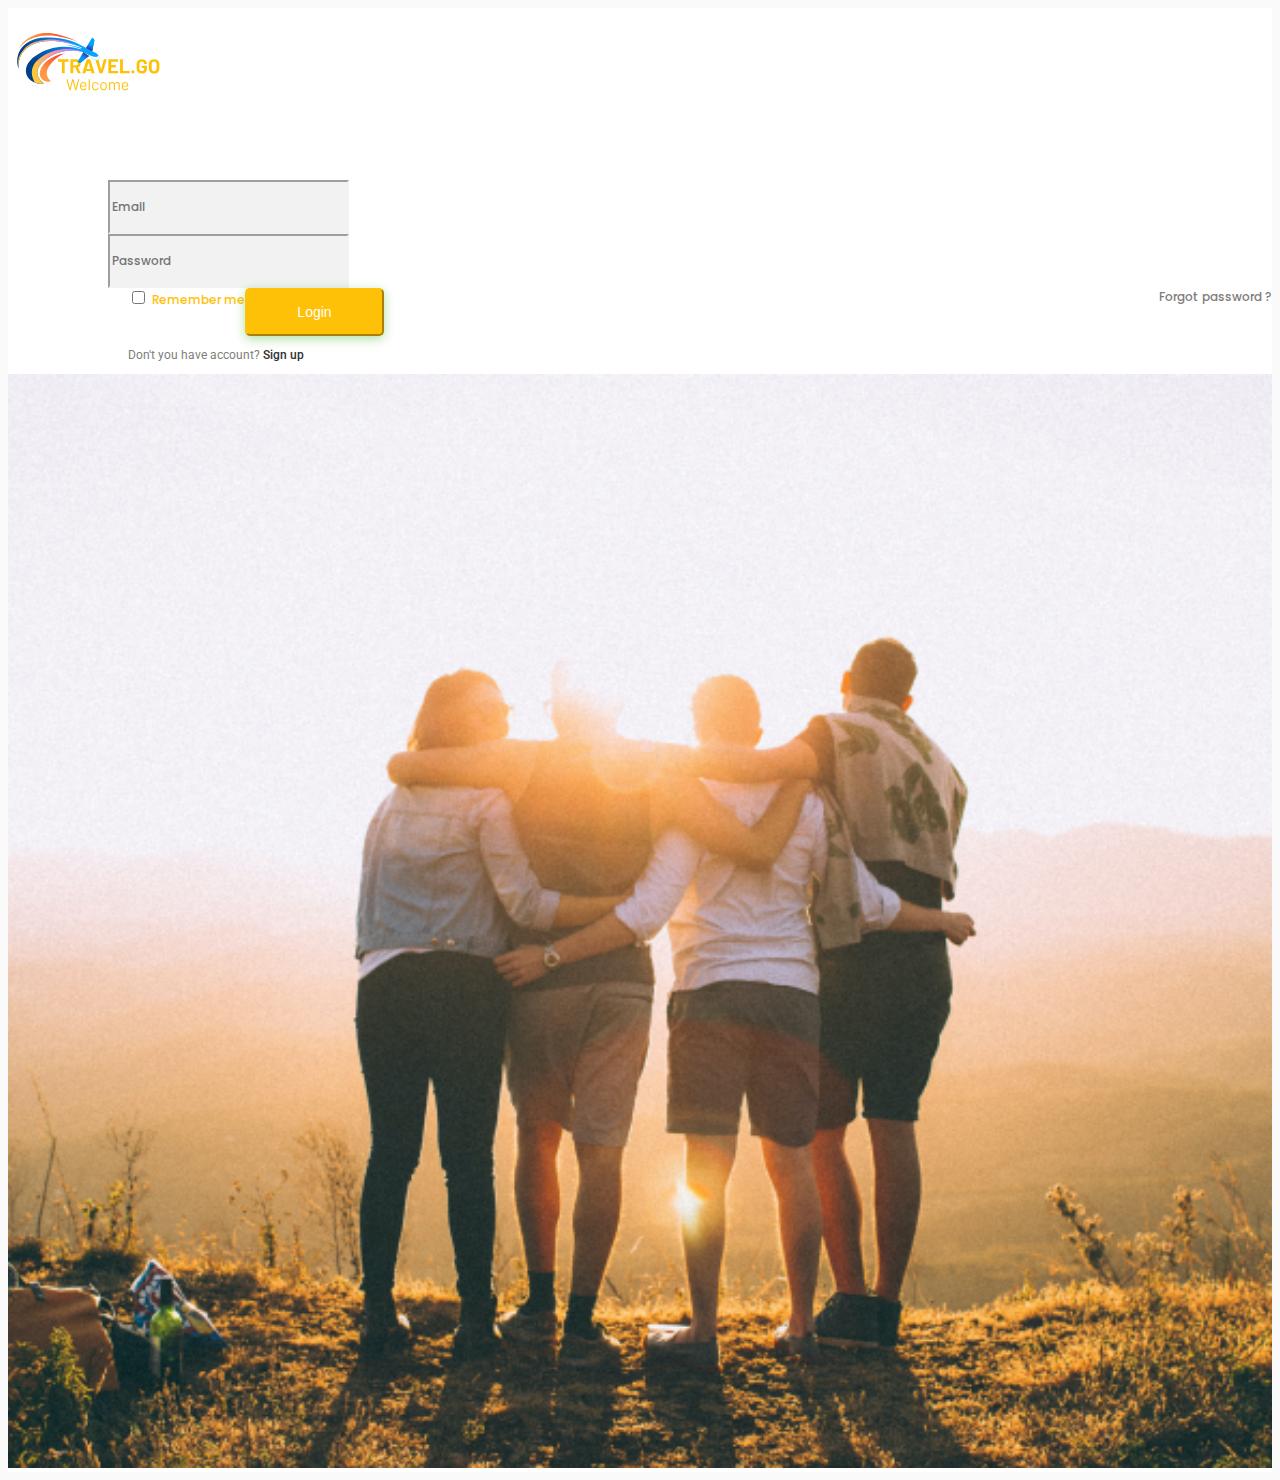
<file: form-login-Travel-GO/index.html>
<!doctype html>
<html lang="en">

<head>

    <meta charset="utf-8">
    <meta name="viewport" content="width=device-width, initial-scale=1">
    <link href="https://cdn.jsdelivr.net/npm/bootstrap@5.0.1/dist/css/bootstrap.min.css" rel="stylesheet"
        integrity="sha384-+0n0xVW2eSR5OomGNYDnhzAbDsOXxcvSN1TPprVMTNDbiYZCxYbOOl7+AMvyTG2x" crossorigin="anonymous">

    <!-- font poppiens -->
    <link rel="preconnect" href="https://fonts.gstatic.com">

    <!-- boostrap CSS -->
    <link href="https://fonts.googleapis.com/css2?family=Poppins&display=swap" rel="stylesheet">

    <!-- style CSS -->
    <link rel="stylesheet" href="./css/form-login.css">

    <!-- logo website -->
    <link rel="icon" href="./img-content/logo-icon-title-elipse.svg">

    <!-- title website -->
    <title>Login Travel.GO</title>

</head>

<body>
    <div class="container">
        <div class="row mt-4">
            <div class="col-md-12 mt-5">
                <div class="card" style="width: 100%; border: none; background: #FFFFFF;">
                    <div class="card-body">
                        <div class="col-md-12">
                            <div class="row">
                                <div class="col-md-6">
                                    <div class="col-12 text-center" style="margin-top: 0px;">
                                        <img src="./img-content/logo-travel.GO-login.svg" width="159px" alt="">
                                    </div>
                                    <div class="col-8 media-left" style="margin-top: 70px;">
                                        <div class="input-group mb-2">
                                            <input type="text" class="form-control input-style" placeholder="Email"
                                                aria-label="Email" aria-describedby="basic-addon1">
                                        </div>
                                    </div>
                                    <div class="col-8 media-left mb-2">
                                        <div class="input-group">
                                            <input type="password" class="form-control input-style"
                                                placeholder="Password" aria-label="Username"
                                                aria-describedby="basic-addon1">
                                        </div>
                                    </div>
                                    <div class="col-8 media-left">
                                        <div class="form-check">
                                            <div class="rememberme">
                                                <input class="form-check-input" type="checkbox" value=""
                                                    id="flexCheckDefault">
                                                <label class="form-check-label poppins" for="flexCheckDefault"
                                                    style="font-size: 12px; color: #FFC107;">
                                                    Remember me
                                                </label>
                                            </div>
                                            <span style="float: right; font-size: 12px;" class="poppins mt-1"><a
                                                    class="link-forgot-password"
                                                    href="./index-content/forgot-password.html">Forgot password
                                                    ?</a></span>
                                        </div>

                                    </div>
                                    <div class="col-8 media-left text-center mt-5">
                                        <a href="../home-page.html"><button class="btn btn-primary" style="box-shadow: 0px 3px 11px rgba(60, 177, 30, 0.4);
                                        border-radius: 5px;" id="btn-login">Login</button></a>
                                        <p class="mt-3" style="font-size: 12px; color: #7E7D7D;">Don't you have
                                            account?<span>&nbsp;<a href="./index-content/sign-up.html"
                                                    class="link-daftar" style="text-decoration: none;">Sign
                                                    up</a></span></p>
                                    </div>
                                </div>
                                <div class="col-md-6">
                                    <img class="img-banner" src="./img-banner/img-form-login.png" alt="" width="100%">
                                </div>
                            </div>
                        </div>
                    </div>
                </div>
            </div>
        </div>
    </div>

    <script src="https://cdn.jsdelivr.net/npm/bootstrap@5.0.1/dist/js/bootstrap.bundle.min.js"
        integrity="sha384-gtEjrD/SeCtmISkJkNUaaKMoLD0//ElJ19smozuHV6z3Iehds+3Ulb9Bn9Plx0x4"
        crossorigin="anonymous"></script>
    <script src="https://cdn.jsdelivr.net/npm/@popperjs/core@2.9.2/dist/umd/popper.min.js"
        integrity="sha384-IQsoLXl5PILFhosVNubq5LC7Qb9DXgDA9i+tQ8Zj3iwWAwPtgFTxbJ8NT4GN1R8p"
        crossorigin="anonymous"></script>
    <script src="https://cdn.jsdelivr.net/npm/bootstrap@5.0.1/dist/js/bootstrap.min.js"
        integrity="sha384-Atwg2Pkwv9vp0ygtn1JAojH0nYbwNJLPhwyoVbhoPwBhjQPR5VtM2+xf0Uwh9KtT"
        crossorigin="anonymous"></script>
</body>

</html>
</file>
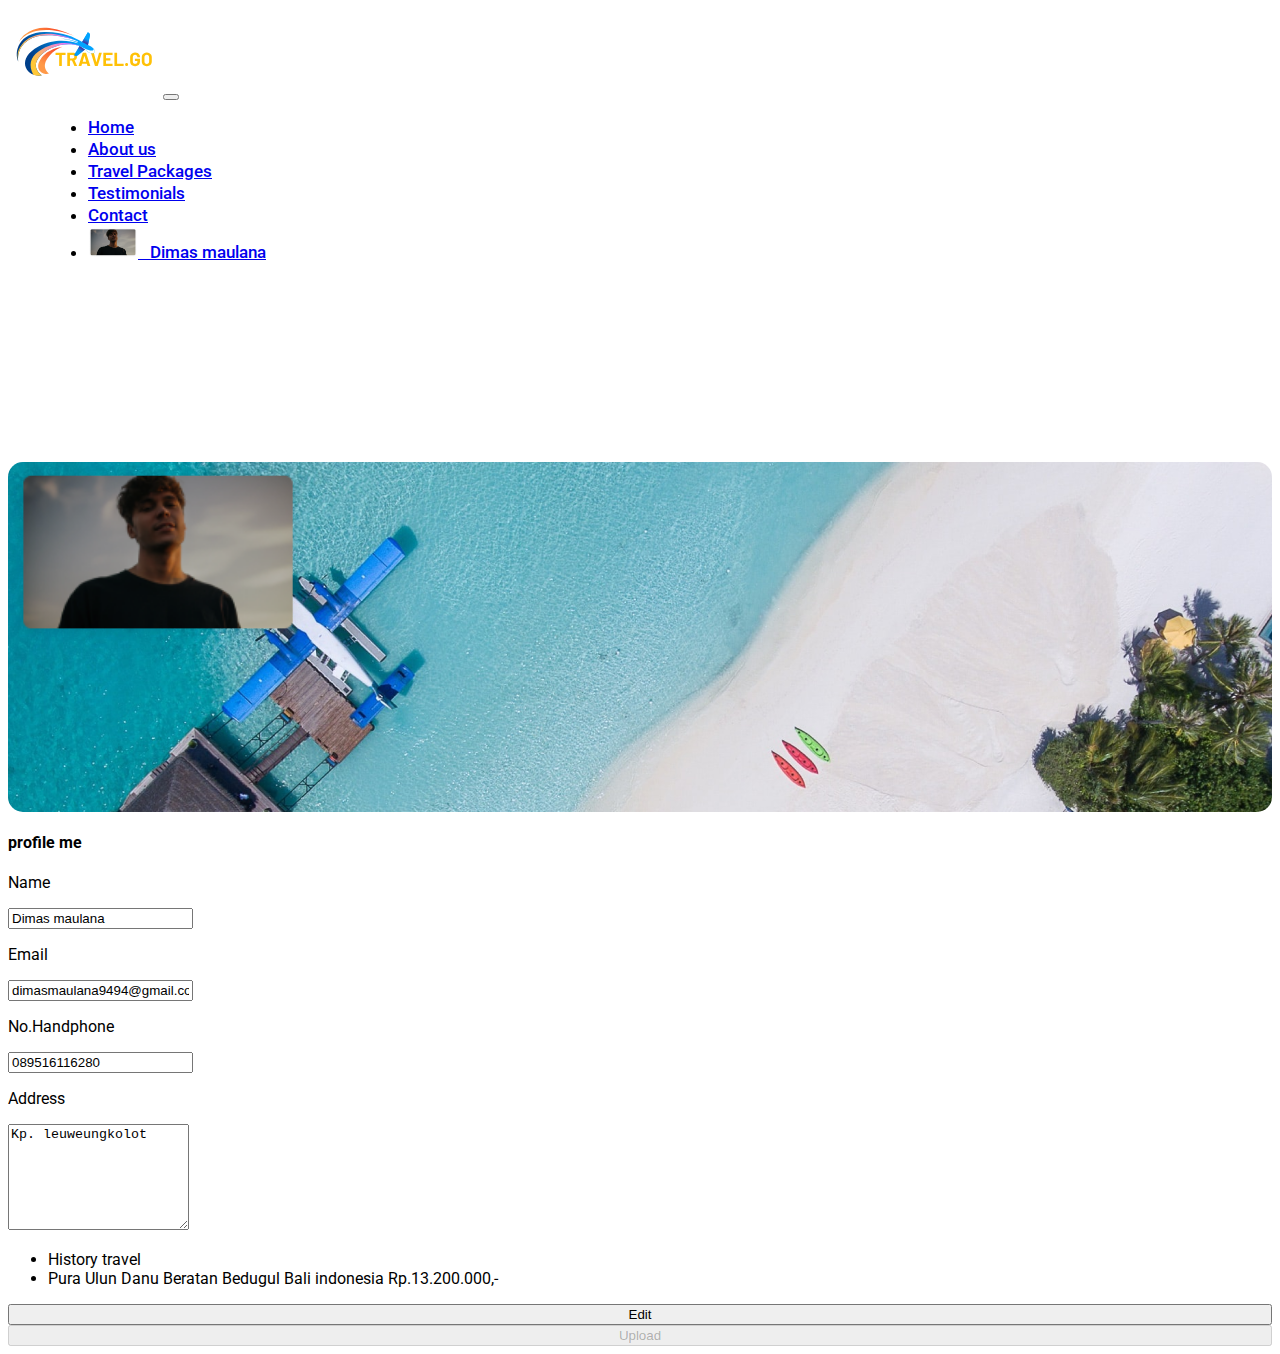
<file: profile.html>
<!DOCTYPE html>
<html lang="en">

<head>
  <!-- Required meta tags -->
  <meta charset="utf-8" />
  <meta name="viewport" content="width=device-width, initial-scale=1" />

  <!-- Bootstrap CSS -->
  <link href="https://cdn.jsdelivr.net/npm/bootstrap@5.0.2/dist/css/bootstrap.min.css" rel="stylesheet"
    integrity="sha384-EVSTQN3/azprG1Anm3QDgpJLIm9Nao0Yz1ztcQTwFspd3yD65VohhpuuCOmLASjC" crossorigin="anonymous" />

  <link rel="stylesheet" href="./css/style.css" />

  <title>Profile me</title>
</head>

<body>
  <!-- open jumbroton and navbar   -->
  <nav class="navbar navbar-expand-lg navbar-light bg-light  fixed-top " id="top-nav">
    <div class="container">
      <a class="navbar-brand" href="#"><img src="./img/small-img/logo-travel.GO.svg" alt=""></a>
      <button class="navbar-toggler" type="button" data-bs-toggle="collapse" data-bs-target="#navbarNav"
        aria-controls="navbarNav" aria-expanded="false" aria-label="Toggle navigation">
        <span class="navbar-toggler-icon"></span>
      </button>
      <div class="collapse navbar-collapse" id="navbarNav">
        <ul class="navbar-nav ms-auto">
          <li class="nav-item text-center">
            <a class="nav-link nav-custom" href="./home-page.html">Home</a>
          </li>
          <li class="nav-item text-center">
            <a class="nav-link nav-custom" href="./home-page.html">About us</a>
          </li>
          <li class="nav-item text-center">
            <a class="nav-link nav-custom" href="./home-page.html">Travel Packages</a>
          </li>
          <li class="nav-item text-center">
            <a class="nav-link nav-custom" href="./home-page.html">Testimonials</a>
          </li>
          <li class="nav-item text-center">
            <a class="nav-link nav-custom" href="./home-page.html">Contact</a>
          </li>
          <li class="nav-item text-center">
            <a class="nav-link" href="#contact"><img src="./img/testimonials-img/img-testi-two.png" style="width: 50px;"
                alt="">&nbsp
              &nbsp;Dimas maulana</a>
          </li>
        </ul>
      </div>
    </div>
  </nav>

  <div class="container">
    <div class="row top-display-4">
      <div class="col-md-12 mb-3">
        <div class="background-travel-profile">
          <div class="container">
            <div class="row">
              <div class="col-md-4 top-display-4">
                <img style="margin-top: 0px; width: 300px; box-shadow: 0px 1px 10px 0xp black;"
                  src="./img/testimonials-img/img-testi-two.png" class="img-fluid" alt="" />
              </div>
            </div>
          </div>
        </div>
      </div>
    </div>
  </div>

  <div class="container">
    <div class="row mt-4">
      <div class="col-md-8">
        <div class="card">
          <div class="card-body">
            <h4 class="card-title">profile me</h4>
            <div class="col-md-12">
              <p>Name</p>
              <input type="text" value="Dimas maulana" class="form-control">
            </div>
            <div class="col-md-12">
              <p>Email</p>
              <input type="text" value="dimasmaulana9494@gmail.com" class="form-control">
            </div>
            <div class="col-md-12">
              <p>No.Handphone</p>
              <input type="text" value="089516116280" class="form-control">
            </div>
            <div class="col-md-12 mt-3 mb-3">
              <p>Address</p>
              <textarea class="form-control" placeholder="Leave a comment here" id="floatingTextarea2"
                style="height: 100px">Kp. leuweungkolot</textarea>
            </div>
          </div>
        </div>
      </div>
      <div class="col-md-4">
        <div class="card">
          <div class="card-body">
            <ul class="list-group">
              <li class="list-group-item active text-center" aria-current="true">History travel</li>
              <li class="list-group-item">Pura Ulun Danu Beratan Bedugul Bali indonesia Rp.13.200.000,-</li>
            </ul>
            <button type="submit" style="width: 100%" class="mt-3 btn btn-primary">Edit</button>
            <button type="submit" style="width: 100%" disabled class="mt-3 btn btn-primary">Upload</button>
          </div>
        </div>
      </div>
    </div>
  </div>
  </div>

  <!-- Optional JavaScript; choose one of the two! -->

  <!-- Option 1: Bootstrap Bundle with Popper -->
  <script src="https://cdn.jsdelivr.net/npm/bootstrap@5.0.2/dist/js/bootstrap.bundle.min.js"
    integrity="sha384-MrcW6ZMFYlzcLA8Nl+NtUVF0sA7MsXsP1UyJoMp4YLEuNSfAP+JcXn/tWtIaxVXM"
    crossorigin="anonymous"></script>

  <!-- Option 2: Separate Popper and Bootstrap JS -->
  <!--
    <script src="https://cdn.jsdelivr.net/npm/@popperjs/core@2.9.2/dist/umd/popper.min.js" integrity="sha384-IQsoLXl5PILFhosVNubq5LC7Qb9DXgDA9i+tQ8Zj3iwWAwPtgFTxbJ8NT4GN1R8p" crossorigin="anonymous"></script>
    <script src="https://cdn.jsdelivr.net/npm/bootstrap@5.0.2/dist/js/bootstrap.min.js" integrity="sha384-cVKIPhGWiC2Al4u+LWgxfKTRIcfu0JTxR+EQDz/bgldoEyl4H0zUF0QKbrJ0EcQF" crossorigin="anonymous"></script>
    -->
</body>

</html>
</file>
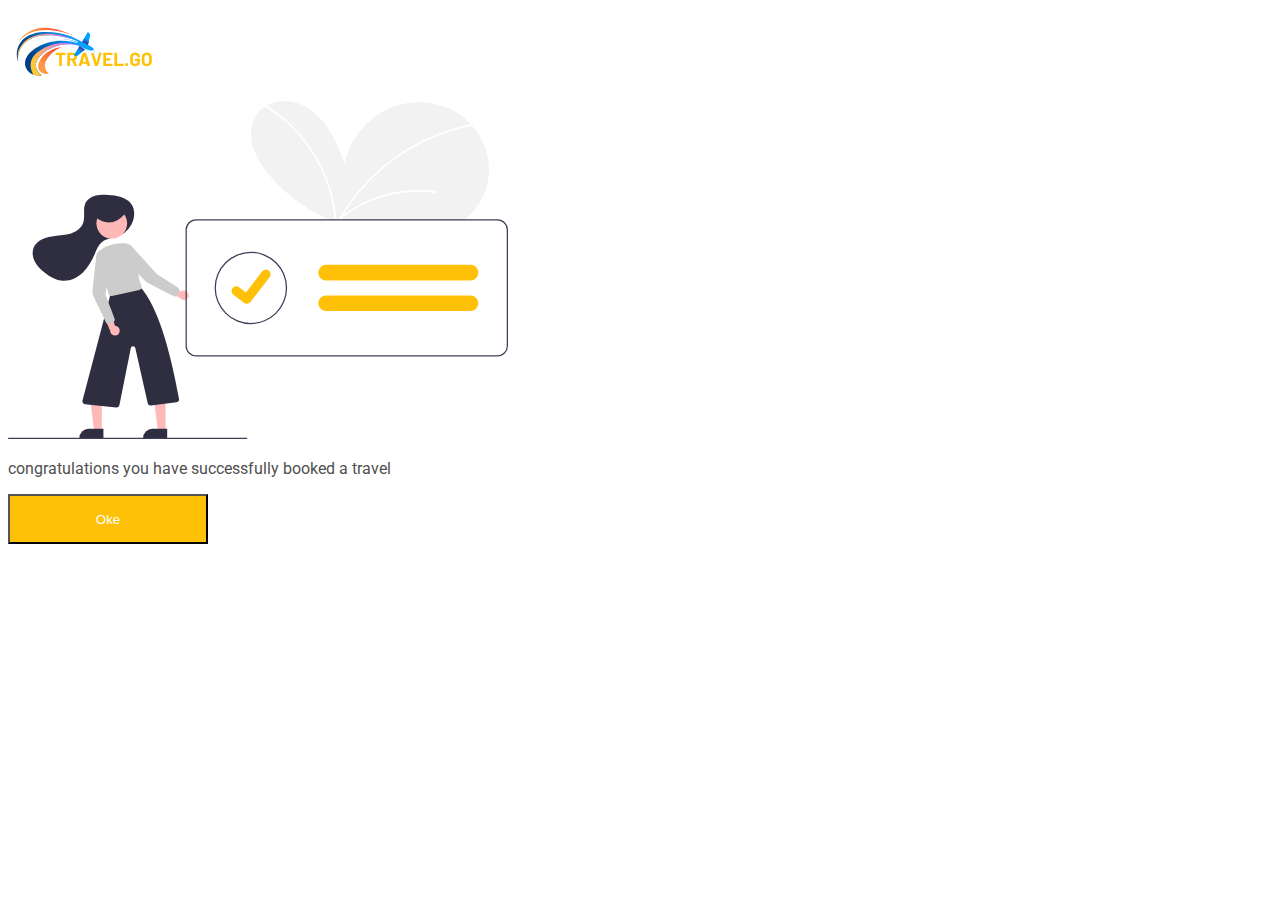
<file: layout/payment-finish.html>
<!DOCTYPE html>
<html lang="en">

<head>
  <!-- Required meta tags -->
  <meta charset="utf-8" />
  <meta name="viewport" content="width=device-width, initial-scale=1" />

  <!-- Bootstrap CSS -->

  <link href="https://cdn.jsdelivr.net/npm/bootstrap@5.0.2/dist/css/bootstrap.min.css" rel="stylesheet"
    integrity="sha384-EVSTQN3/azprG1Anm3QDgpJLIm9Nao0Yz1ztcQTwFspd3yD65VohhpuuCOmLASjC" crossorigin="anonymous" />
  <link rel="stylesheet" href="../css/detail-travel.css" />
  <link rel="shortcut icon" href="../img/small-img/logo-icon.svg" />
  <link rel="stylesheet" href="./css/style.css">

  <title>Payment step finish</title>
</head>
<style>
  .btn-success-payment {
    background-color: #ffc107;
    width: 200px;
    height: 50px;
    color: white;
  }

  .btn-success-payment:hover {
    background-color: #ffc107;
    width: 200px;
    height: 50px;
    color: white;
  }

  .width-travel-success {
    width: 500px;
  }

  .text-success-payment {
    color: rgb(80, 80, 80);
  }
</style>

<body>
  <div class="container">
    <div class="row">
      <div class="col-md-12 text-center">
        <img src="../img/small-img/logo-travel.GO.svg" alt="" />
      </div>
    </div>
  </div>

  <div class="container">
    <div class="row mt-5">
      <div class="col-md-12 text-center">
        <img src="../img/img-detail-travel/icon-success-payment.svg" class="img-fluid width-travel-success" alt="" />
      </div>
      <div class="col-md-12 text-center mt-3">
        <p class="text-success-payment">
          congratulations you have successfully booked a travel
        </p>
      </div>
      <diiv class="col-md-12 text-center mt-3">
        <a href="../home-page.html"><button type="submit" class="btn btn-success-payment">
            Oke
          </button></a>
      </diiv>
    </div>
  </div>
  <!-- Optional JavaScript; choose one of the two! -->

  <!-- Option 1: Bootstrap Bundle with Popper -->
  <script src="https://cdn.jsdelivr.net/npm/bootstrap@5.0.2/dist/js/bootstrap.bundle.min.js"
    integrity="sha384-MrcW6ZMFYlzcLA8Nl+NtUVF0sA7MsXsP1UyJoMp4YLEuNSfAP+JcXn/tWtIaxVXM"
    crossorigin="anonymous"></script>

  <!-- 
Option 2: Separate Popper and Bootstrap JS -->
  <!--
    <script src="https://cdn.jsdelivr.net/npm/@popperjs/core@2.9.2/dist/umd/popper.min.js" integrity="sha384-IQsoLXl5PILFhosVNubq5LC7Qb9DXgDA9i+tQ8Zj3iwWAwPtgFTxbJ8NT4GN1R8p" crossorigin="anonymous"></script>
    <script src="https://cdn.jsdelivr.net/npm/bootstrap@5.0.2/dist/js/bootstrap.min.js" integrity="sha384-cVKIPhGWiC2Al4u+LWgxfKTRIcfu0JTxR+EQDz/bgldoEyl4H0zUF0QKbrJ0EcQF" crossorigin="anonymous"></script>
    -->
</body>

</html>
</file>
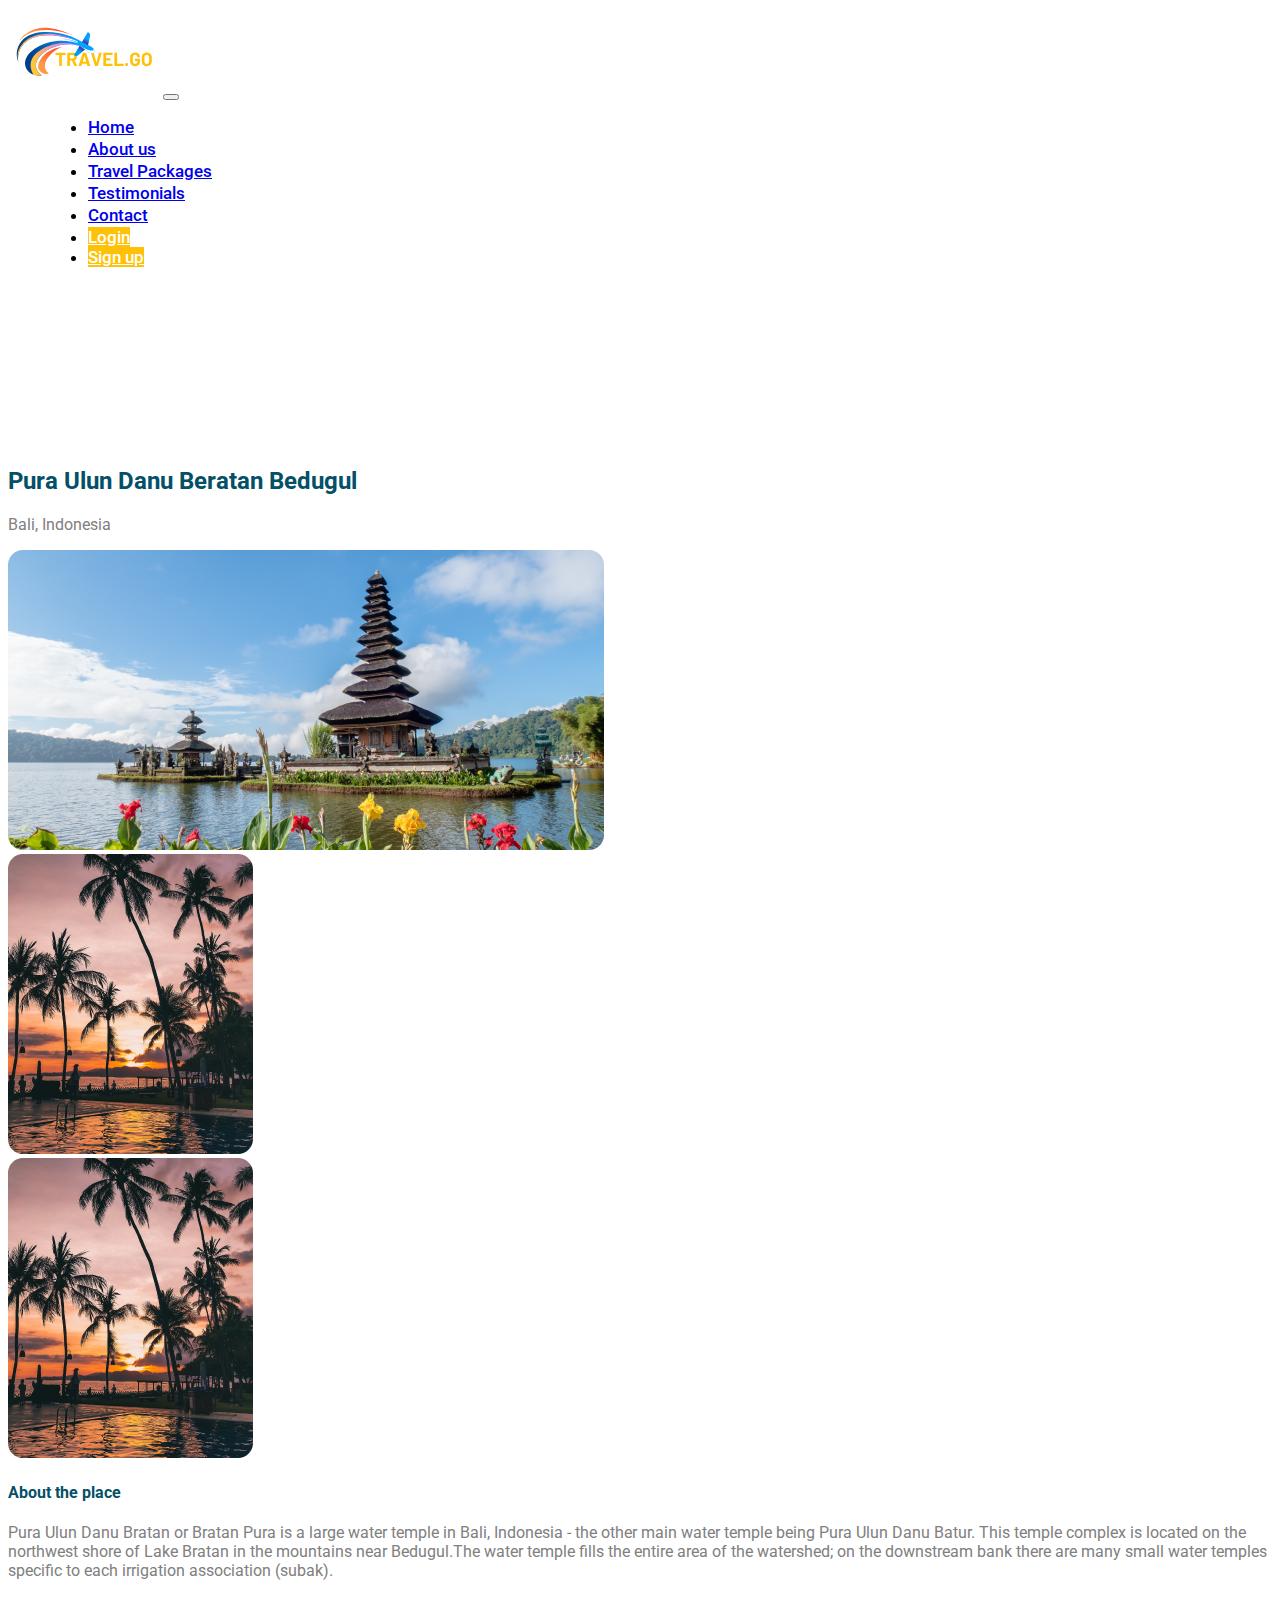
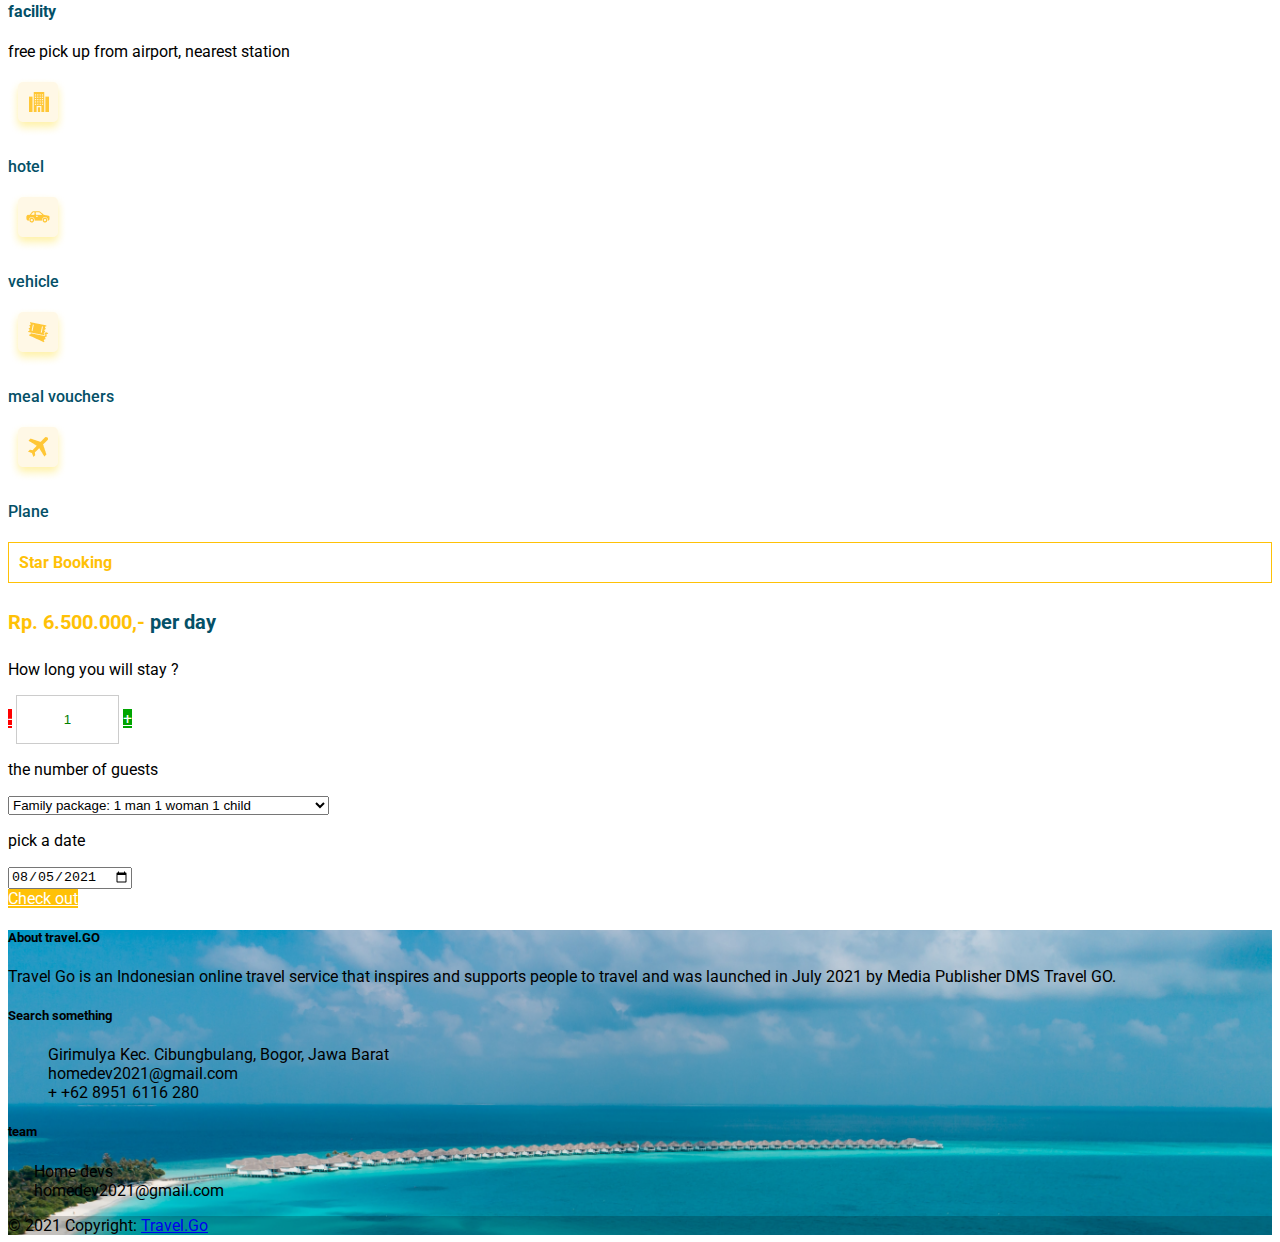
<file: layout/travel-bali.html>
<!DOCTYPE html>
<html lang="en">

<head>
    <!-- Required meta tags -->
    <meta charset="utf-8" />
    <meta name="viewport" content="width=device-width, initial-scale=1" />

    <!-- Bootstrap CSS -->
    <!-- link open -->
    <link href="https://cdn.jsdelivr.net/npm/bootstrap@5.0.2/dist/css/bootstrap.min.css" rel="stylesheet"
        integrity="sha384-EVSTQN3/azprG1Anm3QDgpJLIm9Nao0Yz1ztcQTwFspd3yD65VohhpuuCOmLASjC" crossorigin="anonymous" />

    <link rel="stylesheet" href="../css/style.css" />
    <link rel="stylesheet" href="../css/detail-travel.css" />

    <link rel="stylesheet" href="https://cdnjs.cloudflare.com/ajax/libs/font-awesome/5.15.3/css/all.min.css" />

    <link rel="shortcut icon" href="../img/small-img/logo-icon.svg" />
    <!-- link close -->
    <title>Detail travel bali</title>
</head>

<body id="home">
    <!-- open jumbroton and navbar   -->
    <nav class="navbar navbar-expand-lg navbar-light bg-light fixed-top" id="top-nav">
        <div class="container">
            <a class="navbar-brand" href="#"><img src="../img/small-img/logo-travel.GO.svg" alt="" /></a>
            <button class="navbar-toggler" type="button" data-bs-toggle="collapse" data-bs-target="#navbarNav"
                aria-controls="navbarNav" aria-expanded="false" aria-label="Toggle navigation">
                <span class="navbar-toggler-icon"></span>
            </button>
            <div class="collapse navbar-collapse" id="navbarNav">
                <ul class="navbar-nav ms-auto">
                    <li class="nav-item text-center">
                        <a class="nav-link nav-custom" href="../index.html">Home</a>
                    </li>
                    <li class="nav-item text-center">
                        <a class="nav-link nav-custom" href="../index.html">About us</a>
                    </li>
                    <li class="nav-item text-center">
                        <a class="nav-link nav-custom" href="../index.html">Travel Packages</a>
                    </li>
                    <li class="nav-item text-center">
                        <a class="nav-link nav-custom" href="../index.html">Testimonials</a>
                    </li>
                    <li class="nav-item text-center">
                        <a class="nav-link nav-custom" href="../index.html">Contact</a>
                    </li>
                    <li class="nav-item text-center">
                        <a class="btn btn-login mb-3" href="./form-login-Travel-GO/index.html">Login</a>
                    </li>
                    <li class="nav-item text-center">
                        <a class="btn btn-register" href="./form-login-Travel-GO/index-content/sign-up.html">Sign up</a>
                    </li>
                </ul>
            </div>
        </div>
    </nav>

    <!-- detail img -->
    <div class="container">
        <div class="row top-display-4">
            <div class="col-md-12 text-center">
                <h2 class="title-head-detail-travel">Pura Ulun Danu Beratan Bedugul</h2>
                <p class="title-name-travel">Bali, Indonesia</p>
            </div>
            <div class=" col-md-6 text-center mb-3 mt-3">
                <img src="../img/img-detail-travel/bali-Pura Ulun Danu-1.png" style="height: 100%" alt=""
                    class="img-fluid" />
            </div>
            <div class="col-md-3 text-center mb-3 mt-3">
                <img class="img-fluid" src="../img/img-detail-travel/bali-Pura Ulun Danu-2.png" alt="" />
            </div>
            <div class="col-md-3 text-center mb-3 mt-3">
                <img class="img-fluid" src="../img/img-detail-travel/bali-Pura Ulun Danu-2.png" alt="" />
            </div>
        </div>
    </div>

    <div class="container">
        <div class="row">
            <div class="col-md-6">
                <h4 class="title-head-detail-travel">About the place</h4>
                <p class="text-paragraf">
                    Pura Ulun Danu Bratan or Bratan Pura is a large water temple in Bali, Indonesia - the other main
                    water temple
                    being Pura
                    Ulun Danu Batur. This temple complex is located on the northwest shore of Lake Bratan in the
                    mountains near
                    Bedugul.The
                    water temple fills the entire area of ​​the watershed; on the downstream bank there are many small
                    water
                    temples
                    specific to each irrigation association (subak).
                </p>
                <div class=" card">
                    <div class="card-body">
                        <div class="row">
                            <div class="col-md-12 text-center">
                                <h4 class="title-head-detail-travel">facility</h4>
                                <p class="text-simple-facility">free pick up from airport, nearest station</p>
                            </div>
                            <div class="col text-center">
                                <img src=" ../img/img-detail-travel/icon-hostelry.png" alt="" />
                                <p class="text-icon">hotel</p>
                            </div>
                            <div class="col text-center">
                                <img src="../img/img-detail-travel/icon-card.png" alt="" />
                                <p class="text-icon">vehicle</p>
                            </div>
                            <div class="col text-center">
                                <img src="../img/img-detail-travel/icon-voucher.png" alt="" />
                                <p class="text-icon">meal vouchers</p>
                            </div>
                            <div class="col text-center">
                                <img src="../img/img-detail-travel/icon-plane.png" alt="" />
                                <p class="text-icon">Plane</p>
                            </div>
                        </div>
                    </div>
                </div>
            </div>
            <div class="col-md-6">
                <div class="card" style="height: 100%;">
                    <div class="card-body">
                        <h4 class="text-booking text-center mt-3">Star Booking</h4>
                        <h4 class=" mt-4 text-price"><span class="text-price-fix">Rp. 6.500.000,-</span>    per day
                        </h4>
                        <p class="date">How long you will stay ?</p>
                        <div class="col-md-12">
                            <div class="row text-center">
                                <div class="input-date">
                                    <a class="btn-input-minus minus col-md-2 increment btn" href="#">-</a>
                                    <input type="text" class="input-number-date col-md-8" id="adults" size="10"
                                        value="1">
                                    <a class="btn-input-plus plus col-md-2 increment btn" href="#">+</a>
                                </div>
                            </div>
                            <div class="row mt-3">
                                <div class="col-md-7">
                                    <p>the number of guests</p>
                                    <select class="form-select" aria-label="Default select example">
                                        <option value="1">Family package: 1 man 1 woman 1 child</option>
                                        <option value="2">Honeymoon Place Package: 1 male female couple</option>
                                        <option value="3">Big family package: 3 men 3 women 3 children</option>
                                    </select>
                                </div>
                                <div class="col-md-5">
                                    <p>pick a date</p>
                                    <input type="date" value="2021-08-05" class="form-control" name="" id="">
                                </div>
                                <div class="col-md-12 mt-3">
                                    <a href="./payment-page/payment-step-one.html" type="submit" class=" btn btn-custome-checkout">
                                        Check out
                                    </a>
                                </div>
                            </div>
                        </div>
                    </div>
                </div>
            </div>
        </div>
    </div>
    </div>


    <footer class="footer-background text-white text-center mt-5
      ">
        <!-- Grid container -->
        <div class="container p-4">
            <!--Grid row-->
            <div class="row">
                <!--Grid column-->
                <div class="col-lg-4 col-md-12 mb-4 mb-md-0">
                    <h5 class="text-uppercase mb-4">About travel.GO</h5>

                    <p>
                        Travel Go is an Indonesian online travel service that inspires and
                        supports people to travel and was launched in July 2021 by Media
                        Publisher DMS Travel GO.
                    </p>
                </div>
                <!--Grid column-->

                <!--Grid column-->
                <div class="col-lg-4 col-md-6 mb-4 mb-md-0">
                    <h5 class="text-uppercase mb-4 pb-1">Search something</h5>
                    <ul class="fa-ul">
                        <li class="mb-3">
                            <span class="ms-2">
                                Girimulya Kec. Cibungbulang, Bogor, Jawa Barat</span>
                        </li>
                        <li class="mb-3">
                            <span class="ms-2">homedev2021@gmail.com</span>
                        </li>
                        <li class="mb-3">
                            <span class="ms-2">+ +62 8951 6116 280</span>
                        </li>
                    </ul>
                </div>
                <!--Grid column-->

                <!--Grid column-->
                <div class="col-lg-4 col-md-6 mb-4 mb-md-0">
                    <h5 class="text-uppercase mb-4">team</h5>
                    <ul class="fa-ul" style="margin-left: 1.65em">
                        <li class="mb-3">
                            <span class="ms-2"> Home devs</span>
                        </li>
                        <li class="mb-3">
                            <span class="ms-2">homedev2021@gmail.com</span>
                        </li>
                    </ul>
                </div>
                <!--Grid column-->
            </div>
            <!--Grid row-->
        </div>
        <!-- Grid container -->

        <!-- Copyright -->
        <div class="text-center p-3" style="background-color: rgba(0, 0, 0, 0.2)">
            © 2021 Copyright:
            <a class="text-white" href="https://mdbootstrap.com/">Travel.Go</a>
        </div>
        <!-- Copyright -->
    </footer>


    <!-- link jquery -->
    <script src="http://ajax.aspnetcdn.com/ajax/jQuery/jquery-2.1.1.js"></script>

    <!-- js button jquery plus min -->
    <script type="text/javascript" src="../js/button-payment.js"></script>
    <!-- js nav scroll -->
    <script src="../js/navscroll.js"></script>
    <!-- bootstrap -->
    <script src="https://cdn.jsdelivr.net/npm/bootstrap@5.0.2/dist/js/bootstrap.bundle.min.js"
        integrity="sha384-MrcW6ZMFYlzcLA8Nl+NtUVF0sA7MsXsP1UyJoMp4YLEuNSfAP+JcXn/tWtIaxVXM"
        crossorigin="anonymous"></script>
    <!-- Option 2: Separate Popper and Bootstrap JS -->
    <!--
    <script src="https://cdn.jsdelivr.net/npm/@popperjs/core@2.9.2/dist/umd/popper.min.js" integrity="sha384-IQsoLXl5PILFhosVNubq5LC7Qb9DXgDA9i+tQ8Zj3iwWAwPtgFTxbJ8NT4GN1R8p" crossorigin="anonymous"></script>
    <script src="https://cdn.jsdelivr.net/npm/bootstrap@5.0.2/dist/js/bootstrap.min.js" integrity="sha384-cVKIPhGWiC2Al4u+LWgxfKTRIcfu0JTxR+EQDz/bgldoEyl4H0zUF0QKbrJ0EcQF" crossorigin="anonymous"></script>
    -->
</body>

</html>
</file>
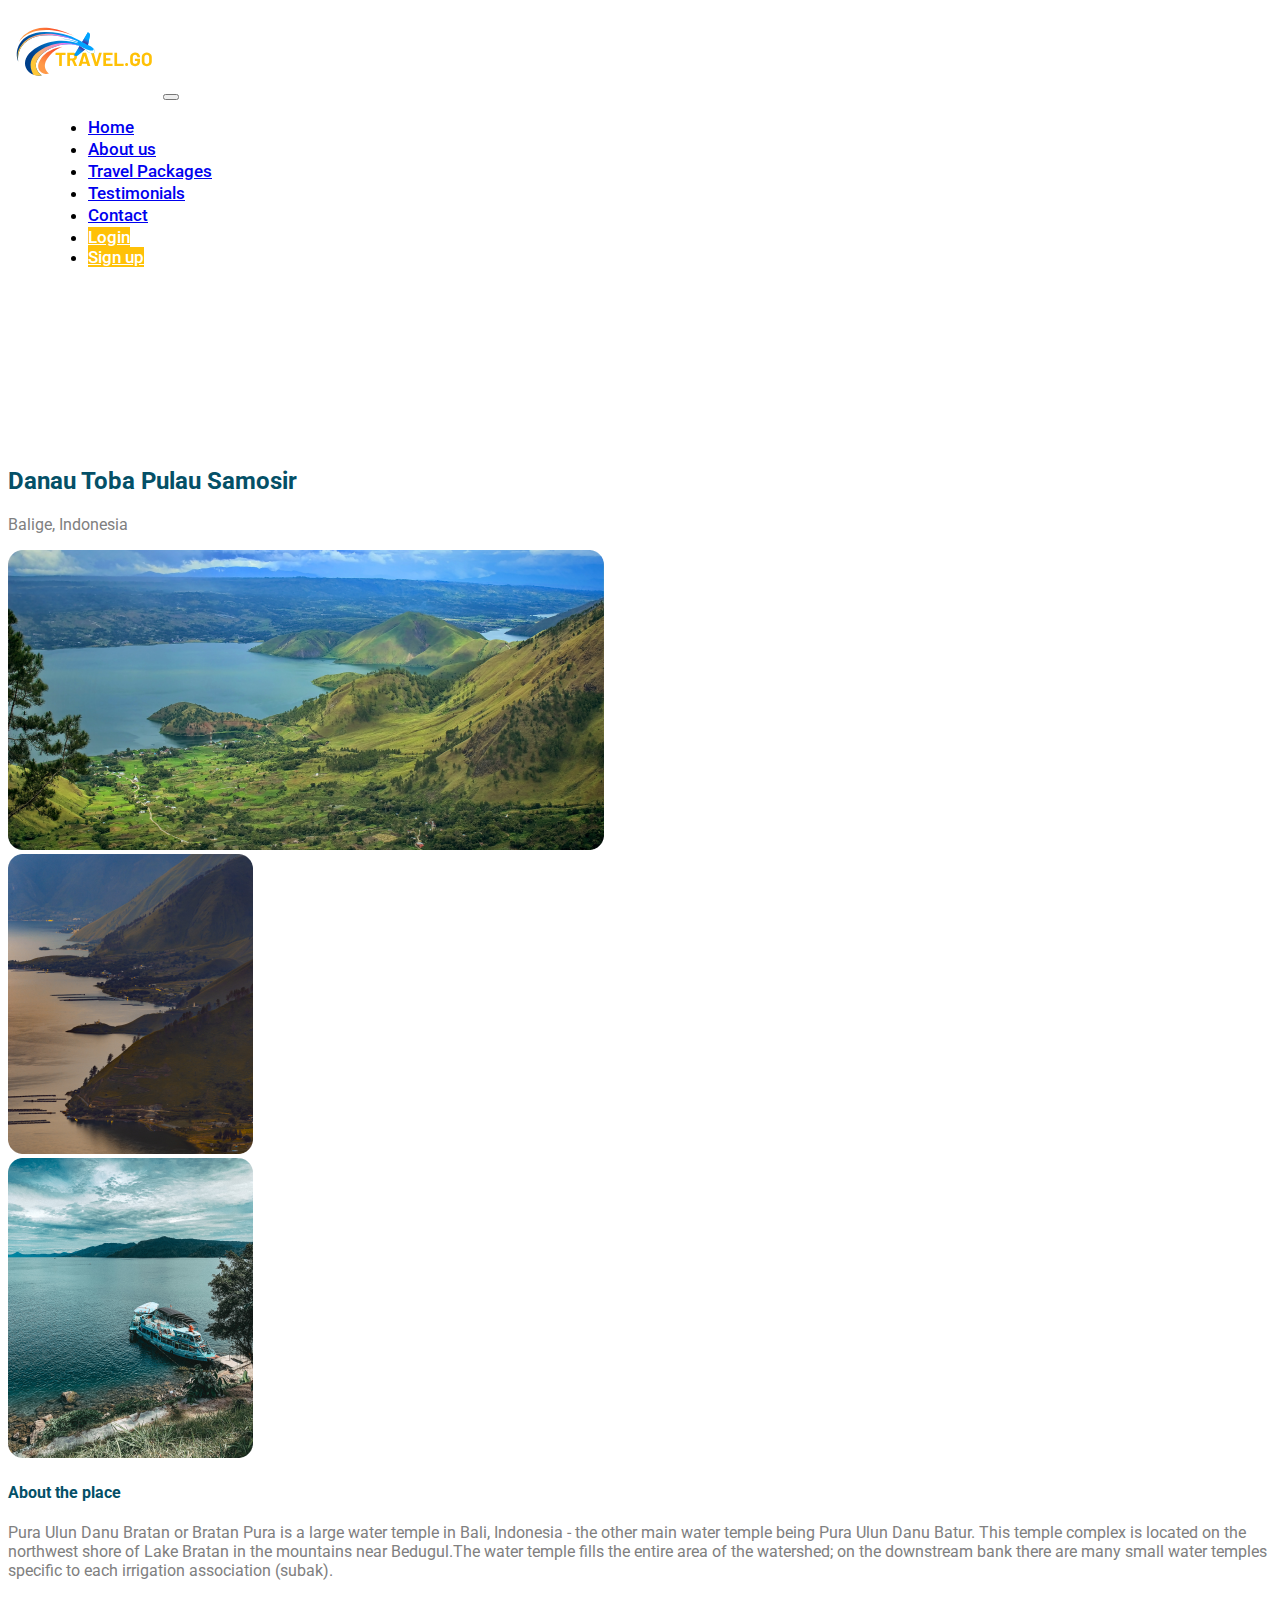
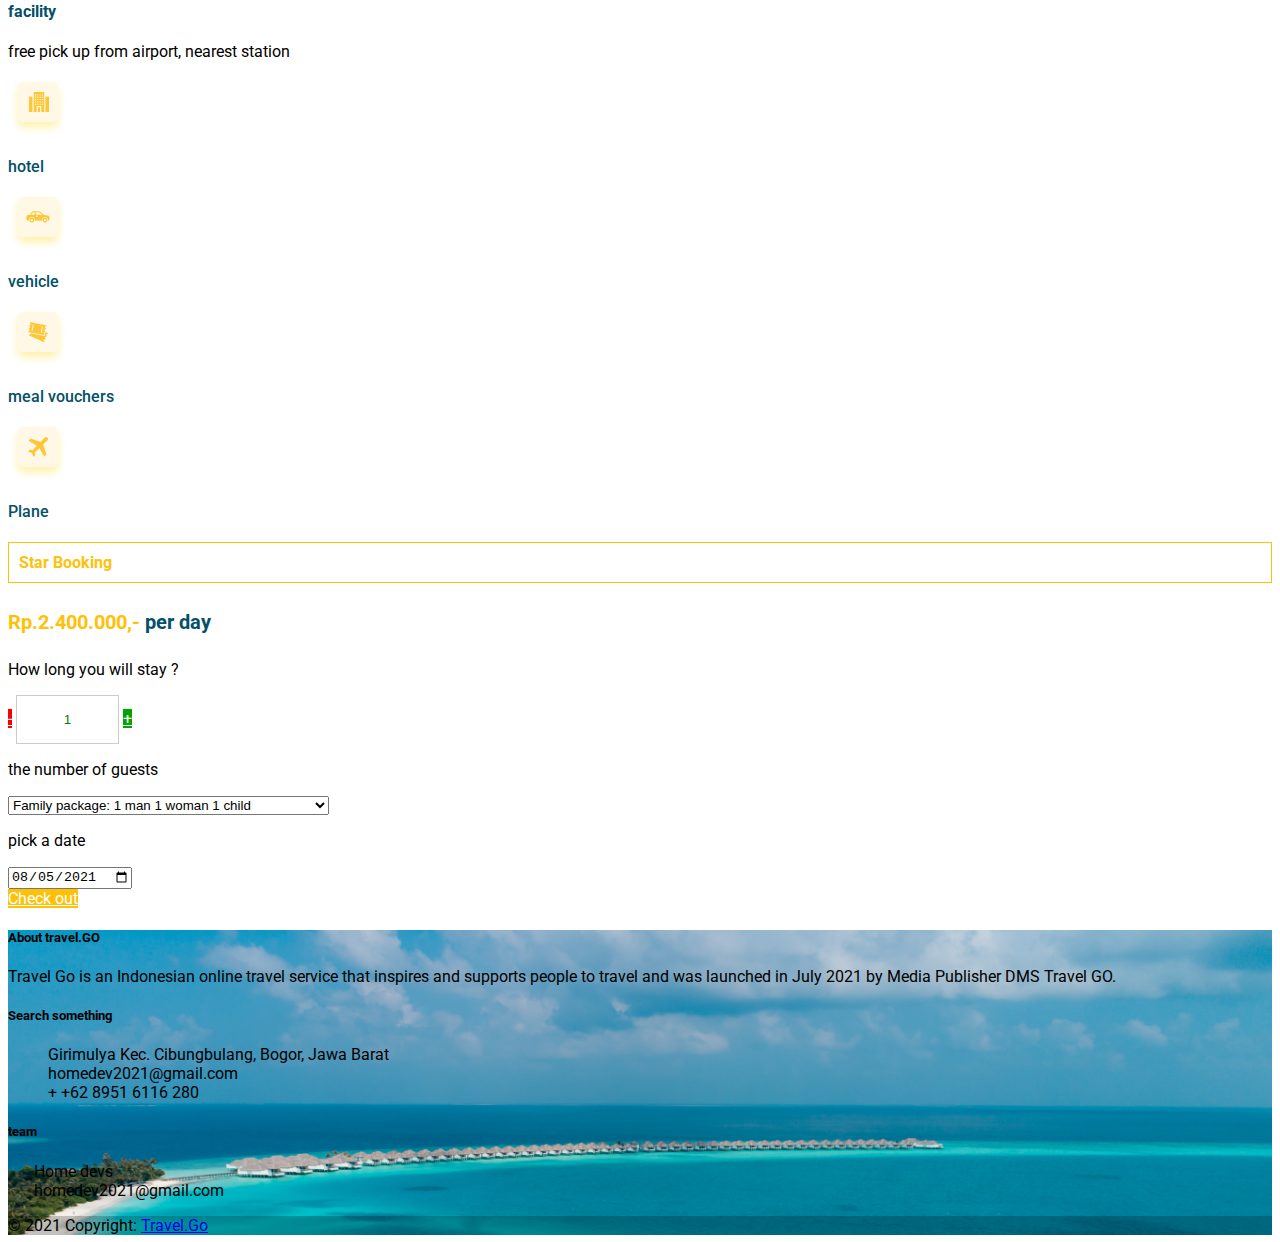
<file: layout/travel-Balige.html>
<!DOCTYPE html>
<html lang="en">

<head>
    <!-- Required meta tags -->
    <meta charset="utf-8" />
    <meta name="viewport" content="width=device-width, initial-scale=1" />

    <!-- Bootstrap CSS -->
    <!-- link open -->
    <link href="https://cdn.jsdelivr.net/npm/bootstrap@5.0.2/dist/css/bootstrap.min.css" rel="stylesheet"
        integrity="sha384-EVSTQN3/azprG1Anm3QDgpJLIm9Nao0Yz1ztcQTwFspd3yD65VohhpuuCOmLASjC" crossorigin="anonymous" />

    <link rel="stylesheet" href="../css/style.css" />
    <link rel="stylesheet" href="../css/detail-travel.css" />

    <link rel="stylesheet" href="https://cdnjs.cloudflare.com/ajax/libs/font-awesome/5.15.3/css/all.min.css" />

    <link rel="shortcut icon" href="../img/small-img/logo-icon.svg" />
    <!-- link close -->
    <title>Detail travel Balige</title>
</head>

<body id="home">
    <!-- open jumbroton and navbar   -->
    <nav class="navbar navbar-expand-lg navbar-light bg-light fixed-top" id="top-nav">
        <div class="container">
            <a class="navbar-brand" href="#"><img src="../img/small-img/logo-travel.GO.svg" alt="" /></a>
            <button class="navbar-toggler" type="button" data-bs-toggle="collapse" data-bs-target="#navbarNav"
                aria-controls="navbarNav" aria-expanded="false" aria-label="Toggle navigation">
                <span class="navbar-toggler-icon"></span>
            </button>
            <div class="collapse navbar-collapse" id="navbarNav">
                <ul class="navbar-nav ms-auto">
                    <li class="nav-item text-center">
                        <a class="nav-link nav-custom" href="../index.html">Home</a>
                    </li>
                    <li class="nav-item text-center">
                        <a class="nav-link nav-custom" href="../index.html">About us</a>
                    </li>
                    <li class="nav-item text-center">
                        <a class="nav-link nav-custom" href="../index.html">Travel Packages</a>
                    </li>
                    <li class="nav-item text-center">
                        <a class="nav-link nav-custom" href="../index.html">Testimonials</a>
                    </li>
                    <li class="nav-item text-center">
                        <a class="nav-link nav-custom" href="../index.html">Contact</a>
                    </li>
                    <li class="nav-item text-center">
                        <a class="btn btn-login mb-3" href="./form-login-Travel-GO/index.html">Login</a>
                    </li>
                    <li class="nav-item text-center">
                        <a class="btn btn-register" href="./form-login-Travel-GO/index-content/sign-up.html">Sign up</a>
                    </li>
                </ul>
            </div>
        </div>
    </nav>

    <!-- detail img -->
    <div class="container">
        <div class="row top-display-4">
            <div class="col-md-12 text-center">
                <h2 class="title-head-detail-travel">Danau Toba Pulau Samosir</h2>
                <p class="title-name-travel">Balige, Indonesia</p>
            </div>
            <div class=" col-md-6 text-center mb-3 mt-3">
                <img src="../img/img-detail-travel/img-travel-danau-toba-1.png" style="height: 100%" alt=""
                    class="img-fluid" />
            </div>
            <div class="col-md-3 text-center mb-3 mt-3">
                <img class="img-fluid" src="../img/img-detail-travel/img-travel-danau-toba-2.png" alt="" />
            </div>
            <div class="col-md-3 text-center mb-3 mt-3">
                <img class="img-fluid" src="../img/img-detail-travel/img-travel-danau-toba-3.png" alt="" />
            </div>
        </div>
    </div>

    <div class="container">
        <div class="row">
            <div class="col-md-6">
                <h4 class="title-head-detail-travel">About the place</h4>
                <p class="text-paragraf">
                    Pura Ulun Danu Bratan or Bratan Pura is a large water temple in Bali, Indonesia - the other main
                    water temple
                    being Pura
                    Ulun Danu Batur. This temple complex is located on the northwest shore of Lake Bratan in the
                    mountains near
                    Bedugul.The
                    water temple fills the entire area of ​​the watershed; on the downstream bank there are many small
                    water
                    temples
                    specific to each irrigation association (subak).
                </p>
                <div class=" card">
                    <div class="card-body">
                        <div class="row">
                            <div class="col-md-12 text-center">
                                <h4 class="title-head-detail-travel">facility</h4>
                                <p class="text-simple-facility">free pick up from airport, nearest station</p>
                            </div>
                            <div class="col text-center">
                                <img src=" ../img/img-detail-travel/icon-hostelry.png" alt="" />
                                <p class="text-icon">hotel</p>
                            </div>
                            <div class="col text-center">
                                <img src="../img/img-detail-travel/icon-card.png" alt="" />
                                <p class="text-icon">vehicle</p>
                            </div>
                            <div class="col text-center">
                                <img src="../img/img-detail-travel/icon-voucher.png" alt="" />
                                <p class="text-icon">meal vouchers</p>
                            </div>
                            <div class="col text-center">
                                <img src="../img/img-detail-travel/icon-plane.png" alt="" />
                                <p class="text-icon">Plane</p>
                            </div>
                        </div>
                    </div>
                </div>
            </div>
            <div class="col-md-6">
                <div class="card" style="height: 100%;">
                    <div class="card-body">
                        <h4 class="text-booking text-center mt-3">Star Booking</h4>
                        <h4 class=" mt-4 text-price"><span class="text-price-fix">Rp.2.400.000,-</span> per day
                        </h4>
                        <p class="date">How long you will stay ?</p>
                        <div class="col-md-12">
                            <div class="row text-center">
                                <div class="input-date">
                                    <a class="btn-input-minus minus col-md-2 increment btn" href="#">-</a>
                                    <input type="text" class="input-number-date col-md-8" id="adults" size="10"
                                        value="1">
                                    <a class="btn-input-plus plus col-md-2 increment btn" href="#">+</a>
                                </div>
                            </div>
                            <div class="row mt-3">
                                <div class="col-md-7">
                                    <p>the number of guests</p>
                                    <select class="form-select" aria-label="Default select example">
                                        <option value="1">Family package: 1 man 1 woman 1 child</option>
                                        <option value="2">Honeymoon Place Package: 1 male female couple</option>
                                        <option value="3">Big family package: 3 men 3 women 3 children</option>
                                    </select>
                                </div>
                                <div class="col-md-5">
                                    <p>pick a date</p>
                                    <input type="date" value="2021-08-05" class="form-control" name="" id="">
                                </div>
                                <div class="col-md-12 mt-3">
                                    <a href="./payment-page/payment-step-one-danau-toba.html" type="submit"
                                        class=" btn btn-custome-checkout">
                                        Check out
                                    </a>
                                </div>
                            </div>
                        </div>
                    </div>
                </div>
            </div>
        </div>
    </div>
    </div>


    <footer class="footer-background text-white text-center mt-5
      ">
        <!-- Grid container -->
        <div class="container p-4">
            <!--Grid row-->
            <div class="row">
                <!--Grid column-->
                <div class="col-lg-4 col-md-12 mb-4 mb-md-0">
                    <h5 class="text-uppercase mb-4">About travel.GO</h5>

                    <p>
                        Travel Go is an Indonesian online travel service that inspires and
                        supports people to travel and was launched in July 2021 by Media
                        Publisher DMS Travel GO.
                    </p>
                </div>
                <!--Grid column-->

                <!--Grid column-->
                <div class="col-lg-4 col-md-6 mb-4 mb-md-0">
                    <h5 class="text-uppercase mb-4 pb-1">Search something</h5>
                    <ul class="fa-ul">
                        <li class="mb-3">
                            <span class="ms-2">
                                Girimulya Kec. Cibungbulang, Bogor, Jawa Barat</span>
                        </li>
                        <li class="mb-3">
                            <span class="ms-2">homedev2021@gmail.com</span>
                        </li>
                        <li class="mb-3">
                            <span class="ms-2">+ +62 8951 6116 280</span>
                        </li>
                    </ul>
                </div>
                <!--Grid column-->

                <!--Grid column-->
                <div class="col-lg-4 col-md-6 mb-4 mb-md-0">
                    <h5 class="text-uppercase mb-4">team</h5>
                    <ul class="fa-ul" style="margin-left: 1.65em">
                        <li class="mb-3">
                            <span class="ms-2"> Home devs</span>
                        </li>
                        <li class="mb-3">
                            <span class="ms-2">homedev2021@gmail.com</span>
                        </li>
                    </ul>
                </div>
                <!--Grid column-->
            </div>
            <!--Grid row-->
        </div>
        <!-- Grid container -->

        <!-- Copyright -->
        <div class="text-center p-3" style="background-color: rgba(0, 0, 0, 0.2)">
            © 2021 Copyright:
            <a class="text-white" href="https://mdbootstrap.com/">Travel.Go</a>
        </div>
        <!-- Copyright -->
    </footer>


    <!-- link jquery -->
    <script src="http://ajax.aspnetcdn.com/ajax/jQuery/jquery-2.1.1.js"></script>

    <!-- js button jquery plus min -->
    <script type="text/javascript" src="../js/button-payment.js"></script>
    <!-- js nav scroll -->
    <script src="../js/navscroll.js"></script>
    <!-- bootstrap -->
    <script src="https://cdn.jsdelivr.net/npm/bootstrap@5.0.2/dist/js/bootstrap.bundle.min.js"
        integrity="sha384-MrcW6ZMFYlzcLA8Nl+NtUVF0sA7MsXsP1UyJoMp4YLEuNSfAP+JcXn/tWtIaxVXM"
        crossorigin="anonymous"></script>
    <!-- Option 2: Separate Popper and Bootstrap JS -->
    <!--
    <script src="https://cdn.jsdelivr.net/npm/@popperjs/core@2.9.2/dist/umd/popper.min.js" integrity="sha384-IQsoLXl5PILFhosVNubq5LC7Qb9DXgDA9i+tQ8Zj3iwWAwPtgFTxbJ8NT4GN1R8p" crossorigin="anonymous"></script>
    <script src="https://cdn.jsdelivr.net/npm/bootstrap@5.0.2/dist/js/bootstrap.min.js" integrity="sha384-cVKIPhGWiC2Al4u+LWgxfKTRIcfu0JTxR+EQDz/bgldoEyl4H0zUF0QKbrJ0EcQF" crossorigin="anonymous"></script>
    -->
</body>

</html>
</file>
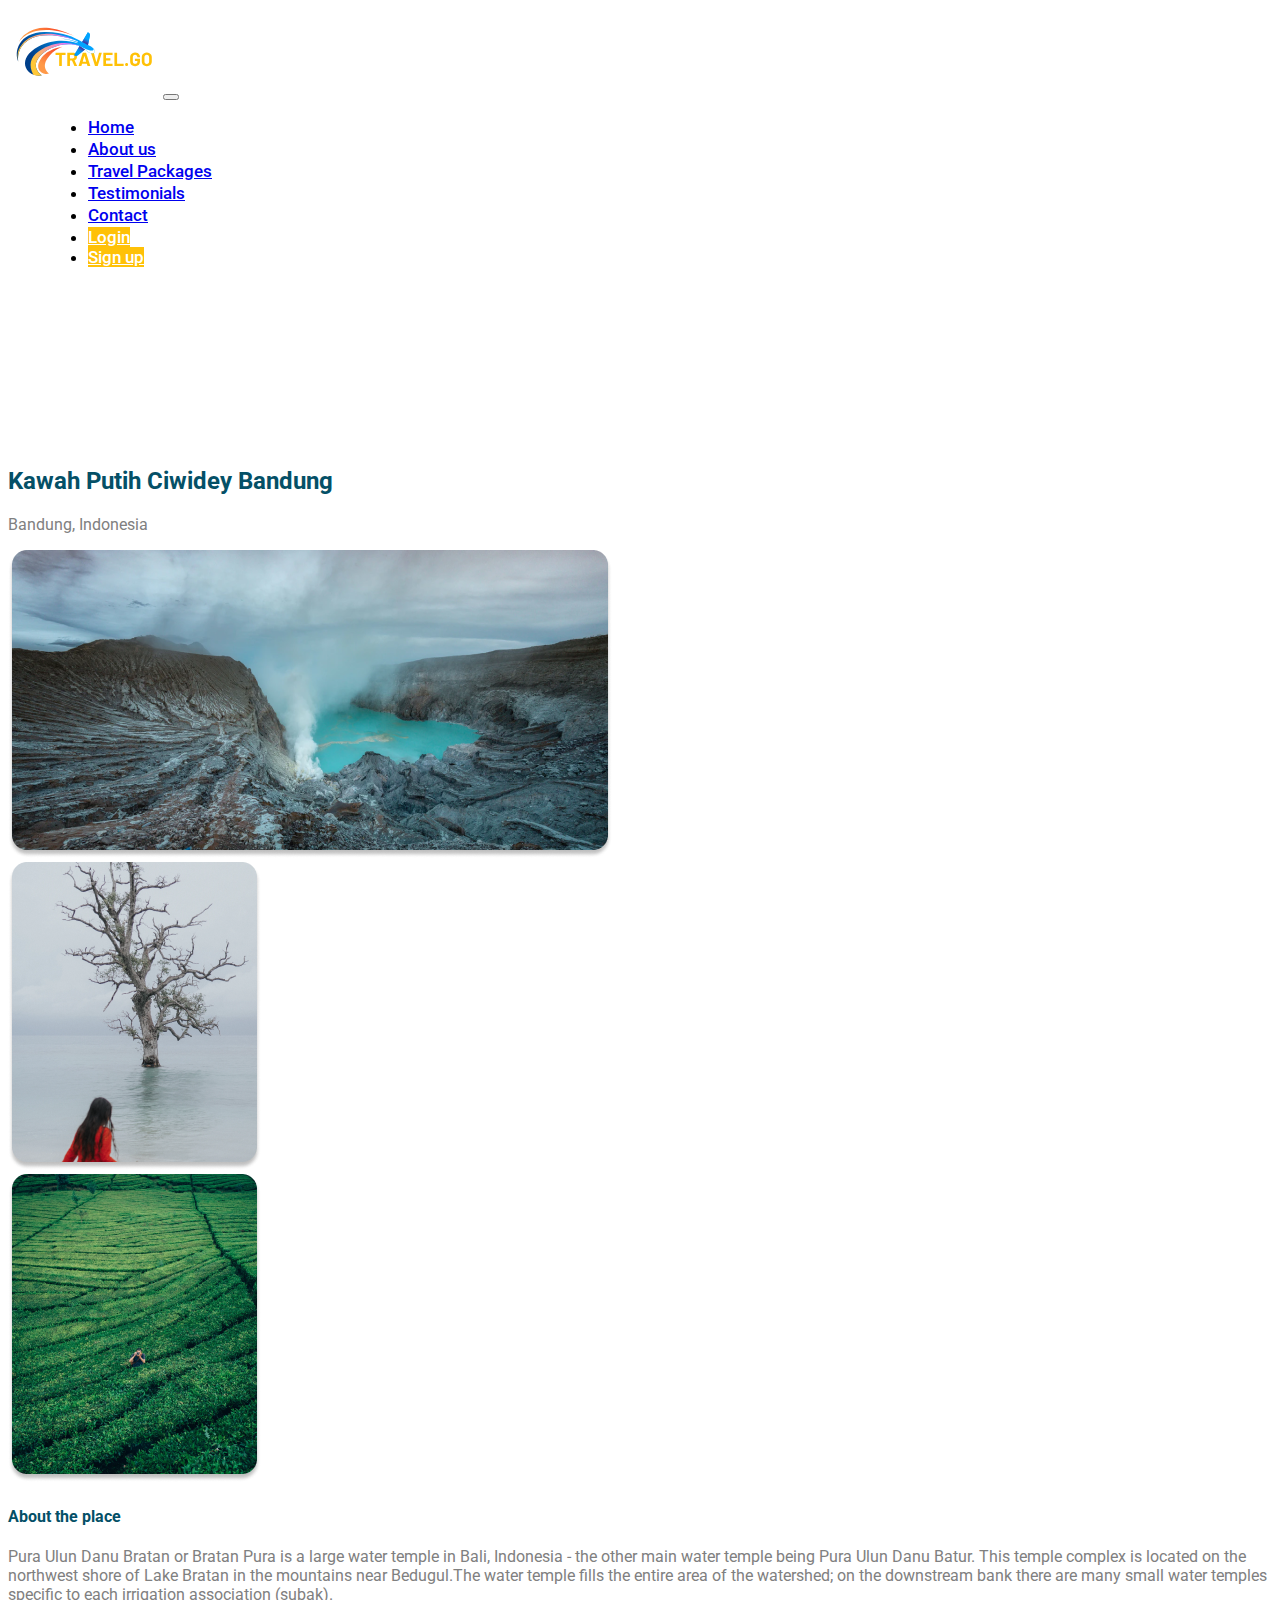
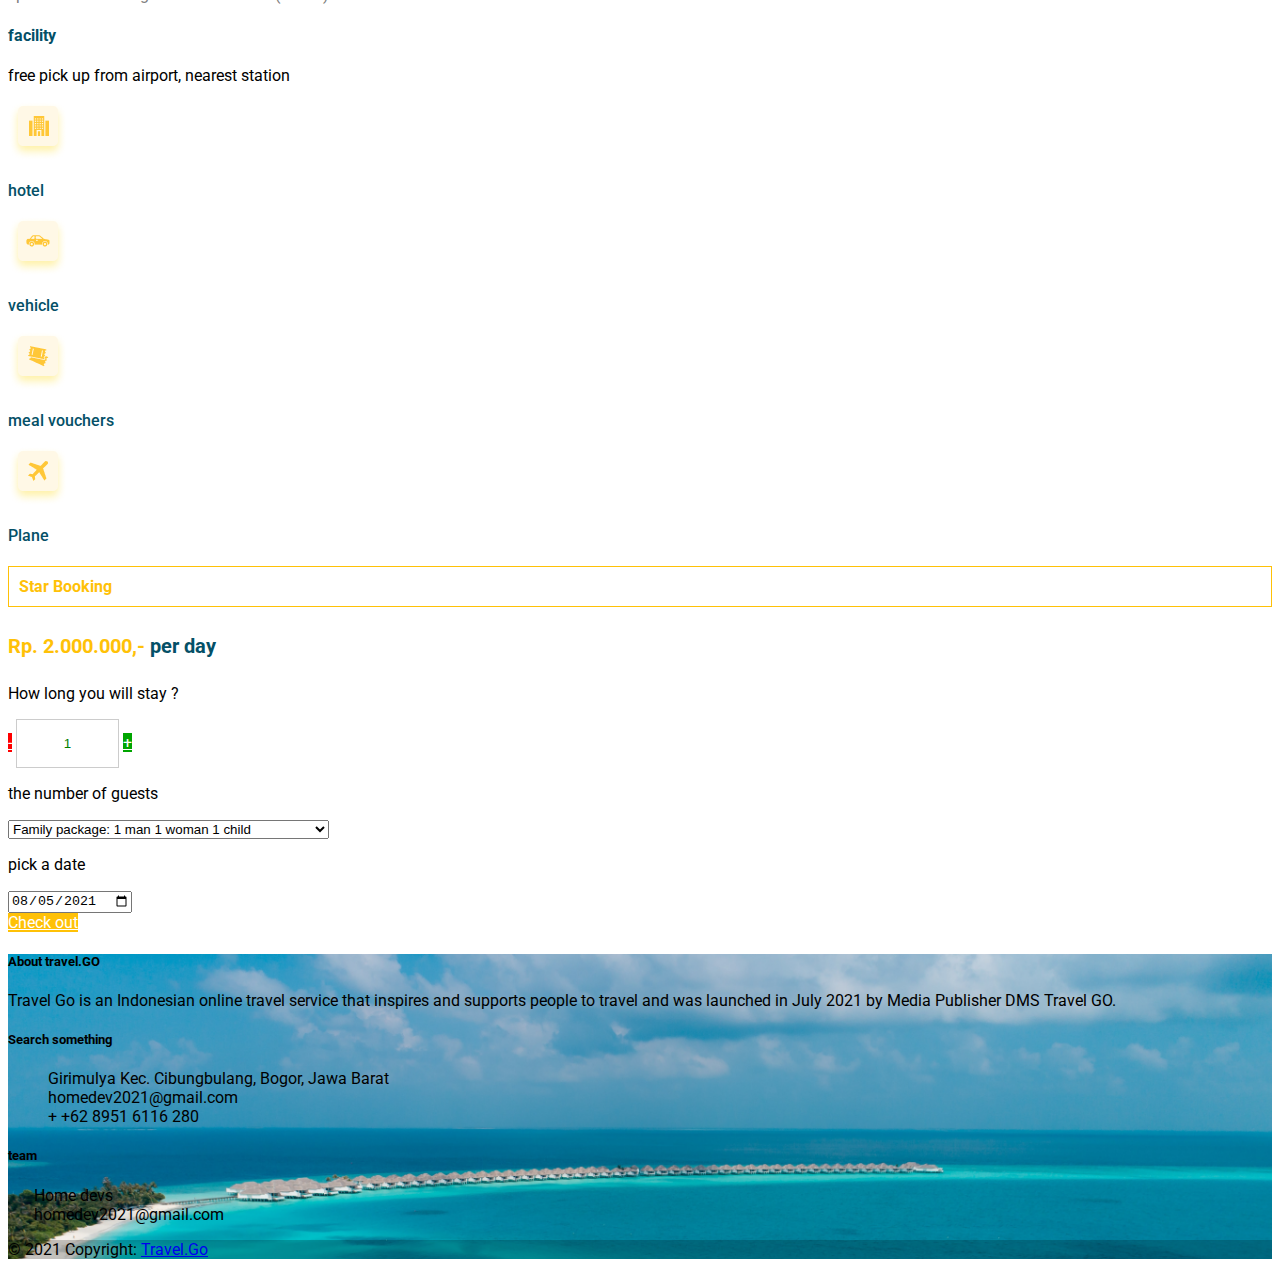
<file: layout/travel-bandung.html>
<!DOCTYPE html>
<html lang="en">

<head>
    <!-- Required meta tags -->
    <meta charset="utf-8" />
    <meta name="viewport" content="width=device-width, initial-scale=1" />

    <!-- Bootstrap CSS -->
    <!-- link open -->
    <link href="https://cdn.jsdelivr.net/npm/bootstrap@5.0.2/dist/css/bootstrap.min.css" rel="stylesheet"
        integrity="sha384-EVSTQN3/azprG1Anm3QDgpJLIm9Nao0Yz1ztcQTwFspd3yD65VohhpuuCOmLASjC" crossorigin="anonymous" />

    <link rel="stylesheet" href="../css/style.css" />
    <link rel="stylesheet" href="../css/detail-travel.css" />

    <link rel="stylesheet" href="https://cdnjs.cloudflare.com/ajax/libs/font-awesome/5.15.3/css/all.min.css" />

    <link rel="shortcut icon" href="../img/small-img/logo-icon.svg" />
    <!-- link close -->
    <title>Detail travel Bandung</title>
</head>

<body id="home">
    <!-- open jumbroton and navbar   -->
    <nav class="navbar navbar-expand-lg navbar-light bg-light fixed-top" id="top-nav">
        <div class="container">
            <a class="navbar-brand" href="#"><img src="../img/small-img/logo-travel.GO.svg" alt="" /></a>
            <button class="navbar-toggler" type="button" data-bs-toggle="collapse" data-bs-target="#navbarNav"
                aria-controls="navbarNav" aria-expanded="false" aria-label="Toggle navigation">
                <span class="navbar-toggler-icon"></span>
            </button>
            <div class="collapse navbar-collapse" id="navbarNav">
                <ul class="navbar-nav ms-auto">
                    <li class="nav-item text-center">
                        <a class="nav-link nav-custom" href="../index.html">Home</a>
                    </li>
                    <li class="nav-item text-center">
                        <a class="nav-link nav-custom" href="../index.html">About us</a>
                    </li>
                    <li class="nav-item text-center">
                        <a class="nav-link nav-custom" href="../index.html">Travel Packages</a>
                    </li>
                    <li class="nav-item text-center">
                        <a class="nav-link nav-custom" href="../index.html">Testimonials</a>
                    </li>
                    <li class="nav-item text-center">
                        <a class="nav-link nav-custom" href="../index.html">Contact</a>
                    </li>
                    <li class="nav-item text-center">
                        <a class="btn btn-login mb-3" href="./form-login-Travel-GO/index.html">Login</a>
                    </li>
                    <li class="nav-item text-center">
                        <a class="btn btn-register" href="./form-login-Travel-GO/index-content/sign-up.html">Sign up</a>
                    </li>
                </ul>
            </div>
        </div>
    </nav>

    <!-- detail img -->
    <div class="container">
        <div class="row top-display-4">
            <div class="col-md-12 text-center">
                <h2 class="title-head-detail-travel">Kawah Putih Ciwidey Bandung</h2>
                <p class="title-name-travel">Bandung, Indonesia</p>
            </div>
            <div class=" col-md-6 text-center mb-3 mt-3">
                <img src="../img/img-detail-travel/img-travel-kawah-putih-bandung-1.png" style="height: 100%" alt=""
                    class="img-fluid" />
            </div>
            <div class="col-md-3 text-center mb-3 mt-3">
                <img class="img-fluid" src="../img/img-detail-travel/img-travel-kawah-putih-bandung-2.png" alt="" />
            </div>
            <div class="col-md-3 text-center mb-3 mt-3">
                <img class="img-fluid" src="../img/img-detail-travel/img-travel-kawah-putih-bandung-3.png" alt="" />
            </div>
        </div>
    </div>

    <div class="container">
        <div class="row">
            <div class="col-md-6">
                <h4 class="title-head-detail-travel">About the place</h4>
                <p class="text-paragraf">
                    Pura Ulun Danu Bratan or Bratan Pura is a large water temple in Bali, Indonesia - the other main
                    water temple
                    being Pura
                    Ulun Danu Batur. This temple complex is located on the northwest shore of Lake Bratan in the
                    mountains near
                    Bedugul.The
                    water temple fills the entire area of ​​the watershed; on the downstream bank there are many small
                    water
                    temples
                    specific to each irrigation association (subak).
                </p>
                <div class=" card">
                    <div class="card-body">
                        <div class="row">
                            <div class="col-md-12 text-center">
                                <h4 class="title-head-detail-travel">facility</h4>
                                <p class="text-simple-facility">free pick up from airport, nearest station</p>
                            </div>
                            <div class="col text-center">
                                <img src=" ../img/img-detail-travel/icon-hostelry.png" alt="" />
                                <p class="text-icon">hotel</p>
                            </div>
                            <div class="col text-center">
                                <img src="../img/img-detail-travel/icon-card.png" alt="" />
                                <p class="text-icon">vehicle</p>
                            </div>
                            <div class="col text-center">
                                <img src="../img/img-detail-travel/icon-voucher.png" alt="" />
                                <p class="text-icon">meal vouchers</p>
                            </div>
                            <div class="col text-center">
                                <img src="../img/img-detail-travel/icon-plane.png" alt="" />
                                <p class="text-icon">Plane</p>
                            </div>
                        </div>
                    </div>
                </div>
            </div>
            <div class="col-md-6">
                <div class="card" style="height: 100%;">
                    <div class="card-body">
                        <h4 class="text-booking text-center mt-3">Star Booking</h4>
                        <h4 class=" mt-4 text-price"><span class="text-price-fix">Rp. 2.000.000,-</span> per day
                        </h4>
                        <p class="date">How long you will stay ?</p>
                        <div class="col-md-12">
                            <div class="row text-center">
                                <div class="input-date">
                                    <a class="btn-input-minus minus col-md-2 increment btn" href="#">-</a>
                                    <input type="text" class="input-number-date col-md-8" id="adults" size="10"
                                        value="1">
                                    <a class="btn-input-plus plus col-md-2 increment btn" href="#">+</a>
                                </div>
                            </div>
                            <div class="row mt-3">
                                <div class="col-md-7">
                                    <p>the number of guests</p>
                                    <select class="form-select" aria-label="Default select example">
                                        <option value="1">Family package: 1 man 1 woman 1 child</option>
                                        <option value="2">Honeymoon Place Package: 1 male female couple</option>
                                        <option value="3">Big family package: 3 men 3 women 3 children</option>
                                    </select>
                                </div>
                                <div class="col-md-5">
                                    <p>pick a date</p>
                                    <input type="date" value="2021-08-05" class="form-control" name="" id="">
                                </div>
                                <div class="col-md-12 mt-3">
                                    <a href="./payment-page/payment-step-one-kawah-putih.html" type="submit"
                                        class=" btn btn-custome-checkout">
                                        Check out
                                    </a>
                                </div>
                            </div>
                        </div>
                    </div>
                </div>
            </div>
        </div>
    </div>
    </div>


    <footer class="footer-background text-white text-center mt-5
      ">
        <!-- Grid container -->
        <div class="container p-4">
            <!--Grid row-->
            <div class="row">
                <!--Grid column-->
                <div class="col-lg-4 col-md-12 mb-4 mb-md-0">
                    <h5 class="text-uppercase mb-4">About travel.GO</h5>

                    <p>
                        Travel Go is an Indonesian online travel service that inspires and
                        supports people to travel and was launched in July 2021 by Media
                        Publisher DMS Travel GO.
                    </p>
                </div>
                <!--Grid column-->

                <!--Grid column-->
                <div class="col-lg-4 col-md-6 mb-4 mb-md-0">
                    <h5 class="text-uppercase mb-4 pb-1">Search something</h5>
                    <ul class="fa-ul">
                        <li class="mb-3">
                            <span class="ms-2">
                                Girimulya Kec. Cibungbulang, Bogor, Jawa Barat</span>
                        </li>
                        <li class="mb-3">
                            <span class="ms-2">homedev2021@gmail.com</span>
                        </li>
                        <li class="mb-3">
                            <span class="ms-2">+ +62 8951 6116 280</span>
                        </li>
                    </ul>
                </div>
                <!--Grid column-->

                <!--Grid column-->
                <div class="col-lg-4 col-md-6 mb-4 mb-md-0">
                    <h5 class="text-uppercase mb-4">team</h5>
                    <ul class="fa-ul" style="margin-left: 1.65em">
                        <li class="mb-3">
                            <span class="ms-2"> Home devs</span>
                        </li>
                        <li class="mb-3">
                            <span class="ms-2">homedev2021@gmail.com</span>
                        </li>
                    </ul>
                </div>
                <!--Grid column-->
            </div>
            <!--Grid row-->
        </div>
        <!-- Grid container -->

        <!-- Copyright -->
        <div class="text-center p-3" style="background-color: rgba(0, 0, 0, 0.2)">
            © 2021 Copyright:
            <a class="text-white" href="https://mdbootstrap.com/">Travel.Go</a>
        </div>
        <!-- Copyright -->
    </footer>


    <!-- link jquery -->
    <script src="http://ajax.aspnetcdn.com/ajax/jQuery/jquery-2.1.1.js"></script>

    <!-- js button jquery plus min -->
    <script type="text/javascript" src="../js/button-payment.js"></script>
    <!-- js nav scroll -->
    <script src="../js/navscroll.js"></script>
    <!-- bootstrap -->
    <script src="https://cdn.jsdelivr.net/npm/bootstrap@5.0.2/dist/js/bootstrap.bundle.min.js"
        integrity="sha384-MrcW6ZMFYlzcLA8Nl+NtUVF0sA7MsXsP1UyJoMp4YLEuNSfAP+JcXn/tWtIaxVXM"
        crossorigin="anonymous"></script>
    <!-- Option 2: Separate Popper and Bootstrap JS -->
    <!--
    <script src="https://cdn.jsdelivr.net/npm/@popperjs/core@2.9.2/dist/umd/popper.min.js" integrity="sha384-IQsoLXl5PILFhosVNubq5LC7Qb9DXgDA9i+tQ8Zj3iwWAwPtgFTxbJ8NT4GN1R8p" crossorigin="anonymous"></script>
    <script src="https://cdn.jsdelivr.net/npm/bootstrap@5.0.2/dist/js/bootstrap.min.js" integrity="sha384-cVKIPhGWiC2Al4u+LWgxfKTRIcfu0JTxR+EQDz/bgldoEyl4H0zUF0QKbrJ0EcQF" crossorigin="anonymous"></script>
    -->
</body>

</html>
</file>
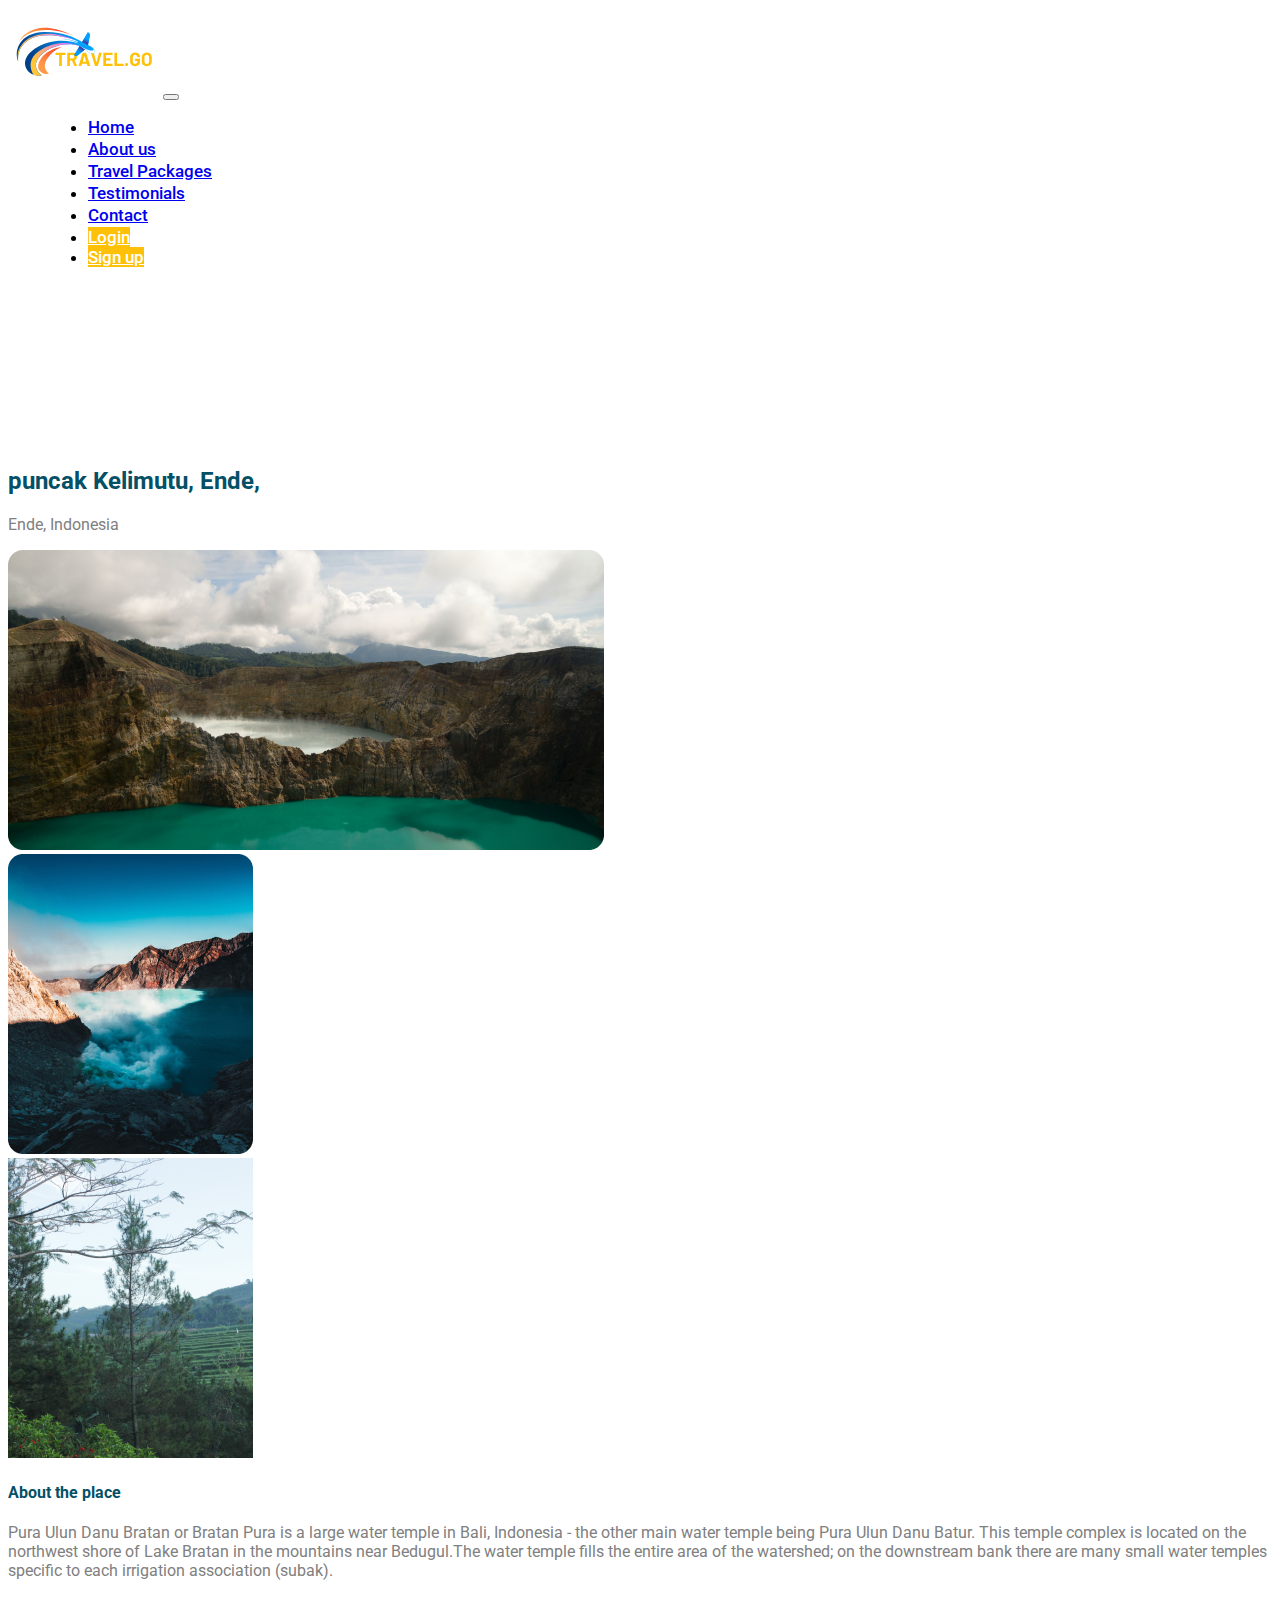
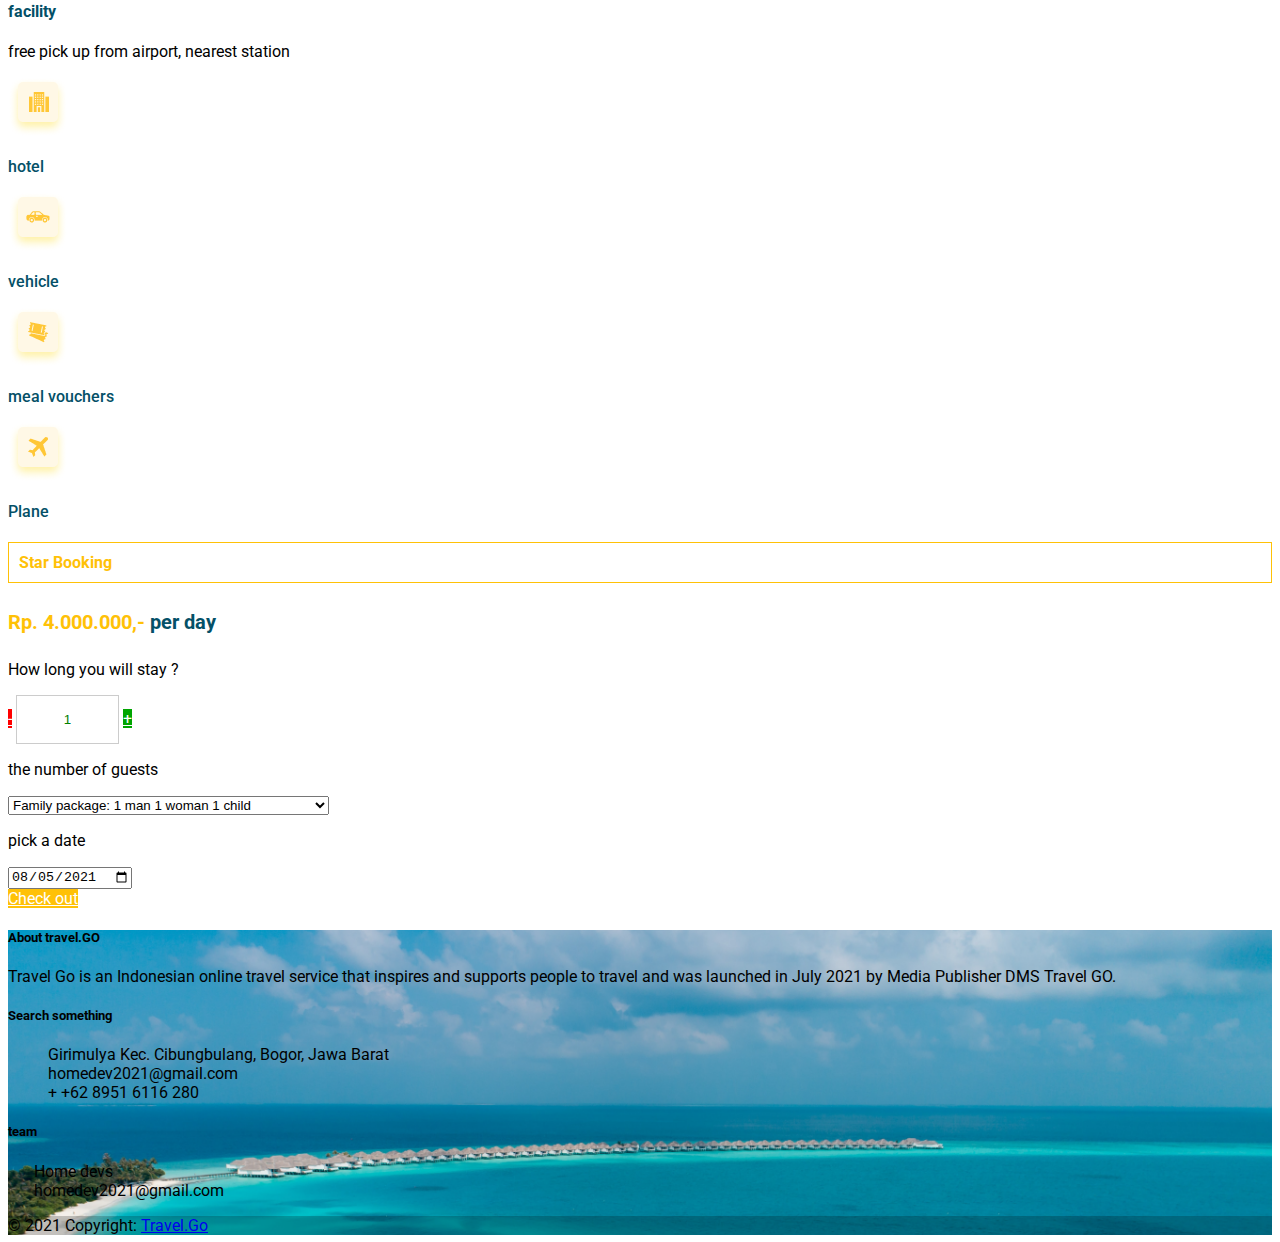
<file: layout/travel-ende.html>
<!DOCTYPE html>
<html lang="en">

<head>
    <!-- Required meta tags -->
    <meta charset="utf-8" />
    <meta name="viewport" content="width=device-width, initial-scale=1" />

    <!-- Bootstrap CSS -->
    <!-- link open -->
    <link href="https://cdn.jsdelivr.net/npm/bootstrap@5.0.2/dist/css/bootstrap.min.css" rel="stylesheet"
        integrity="sha384-EVSTQN3/azprG1Anm3QDgpJLIm9Nao0Yz1ztcQTwFspd3yD65VohhpuuCOmLASjC" crossorigin="anonymous" />

    <link rel="stylesheet" href="../css/style.css" />
    <link rel="stylesheet" href="../css/detail-travel.css" />

    <link rel="stylesheet" href="https://cdnjs.cloudflare.com/ajax/libs/font-awesome/5.15.3/css/all.min.css" />

    <link rel="shortcut icon" href="../img/small-img/logo-icon.svg" />
    <!-- link close -->
    <title>Detail travel Ende</title>
</head>

<body id="home">
    <!-- open jumbroton and navbar   -->
    <nav class="navbar navbar-expand-lg navbar-light bg-light fixed-top" id="top-nav">
        <div class="container">
            <a class="navbar-brand" href="#"><img src="../img/small-img/logo-travel.GO.svg" alt="" /></a>
            <button class="navbar-toggler" type="button" data-bs-toggle="collapse" data-bs-target="#navbarNav"
                aria-controls="navbarNav" aria-expanded="false" aria-label="Toggle navigation">
                <span class="navbar-toggler-icon"></span>
            </button>
            <div class="collapse navbar-collapse" id="navbarNav">
                <ul class="navbar-nav ms-auto">
                    <li class="nav-item text-center">
                        <a class="nav-link nav-custom" href="../index.html">Home</a>
                    </li>
                    <li class="nav-item text-center">
                        <a class="nav-link nav-custom" href="../index.html">About us</a>
                    </li>
                    <li class="nav-item text-center">
                        <a class="nav-link nav-custom" href="../index.html">Travel Packages</a>
                    </li>
                    <li class="nav-item text-center">
                        <a class="nav-link nav-custom" href="../index.html">Testimonials</a>
                    </li>
                    <li class="nav-item text-center">
                        <a class="nav-link nav-custom" href="../index.html">Contact</a>
                    </li>
                    <li class="nav-item text-center">
                        <a class="btn btn-login mb-3" href="./form-login-Travel-GO/index.html">Login</a>
                    </li>
                    <li class="nav-item text-center">
                        <a class="btn btn-register" href="./form-login-Travel-GO/index-content/sign-up.html">Sign up</a>
                    </li>
                </ul>
            </div>
        </div>
    </nav>

    <!-- detail img -->
    <div class="container">
        <div class="row top-display-4">
            <div class="col-md-12 text-center">
                <h2 class="title-head-detail-travel">puncak Kelimutu,
                    Ende,</h2>
                <p class="title-name-travel">Ende, Indonesia</p>
            </div>
            <div class=" col-md-6 text-center mb-3 mt-3">
                <img src="../img/img-detail-travel/img-travel-puncak Kelimutu-1.png" style="height: 100%" alt=""
                    class="img-fluid" />
            </div>
            <div class="col-md-3 text-center mb-3 mt-3">
                <img class="img-fluid" src="../img/img-detail-travel/img-travel-puncak Kelimutu-2.png" alt="" />
            </div>
            <div class="col-md-3 text-center mb-3 mt-3">
                <img class="img-fluid" src="../img/img-detail-travel/img-travel-puncak Kelimutu-3.png" alt="" />
            </div>
        </div>
    </div>

    <div class="container">
        <div class="row">
            <div class="col-md-6">
                <h4 class="title-head-detail-travel">About the place</h4>
                <p class="text-paragraf">
                    Pura Ulun Danu Bratan or Bratan Pura is a large water temple in Bali, Indonesia - the other main
                    water temple
                    being Pura
                    Ulun Danu Batur. This temple complex is located on the northwest shore of Lake Bratan in the
                    mountains near
                    Bedugul.The
                    water temple fills the entire area of ​​the watershed; on the downstream bank there are many small
                    water
                    temples
                    specific to each irrigation association (subak).
                </p>
                <div class=" card">
                    <div class="card-body">
                        <div class="row">
                            <div class="col-md-12 text-center">
                                <h4 class="title-head-detail-travel">facility</h4>
                                <p class="text-simple-facility">free pick up from airport, nearest station</p>
                            </div>
                            <div class="col text-center">
                                <img src=" ../img/img-detail-travel/icon-hostelry.png" alt="" />
                                <p class="text-icon">hotel</p>
                            </div>
                            <div class="col text-center">
                                <img src="../img/img-detail-travel/icon-card.png" alt="" />
                                <p class="text-icon">vehicle</p>
                            </div>
                            <div class="col text-center">
                                <img src="../img/img-detail-travel/icon-voucher.png" alt="" />
                                <p class="text-icon">meal vouchers</p>
                            </div>
                            <div class="col text-center">
                                <img src="../img/img-detail-travel/icon-plane.png" alt="" />
                                <p class="text-icon">Plane</p>
                            </div>
                        </div>
                    </div>
                </div>
            </div>
            <div class="col-md-6">
                <div class="card" style="height: 100%;">
                    <div class="card-body">
                        <h4 class="text-booking text-center mt-3">Star Booking</h4>
                        <h4 class=" mt-4 text-price"><span class="text-price-fix">Rp. 4.000.000,-</span> per day
                        </h4>
                        <p class="date">How long you will stay ?</p>
                        <div class="col-md-12">
                            <div class="row text-center">
                                <div class="input-date">
                                    <a class="btn-input-minus minus col-md-2 increment btn" href="#">-</a>
                                    <input type="text" class="input-number-date col-md-8" id="adults" size="10"
                                        value="1">
                                    <a class="btn-input-plus plus col-md-2 increment btn" href="#">+</a>
                                </div>
                            </div>
                            <div class="row mt-3">
                                <div class="col-md-7">
                                    <p>the number of guests</p>
                                    <select class="form-select" aria-label="Default select example">
                                        <option value="1">Family package: 1 man 1 woman 1 child</option>
                                        <option value="2">Honeymoon Place Package: 1 male female couple</option>
                                        <option value="3">Big family package: 3 men 3 women 3 children</option>
                                    </select>
                                </div>
                                <div class="col-md-5">
                                    <p>pick a date</p>
                                    <input type="date" value="2021-08-05" class="form-control" name="" id="">
                                </div>
                                <div class="col-md-12 mt-3">
                                    <a href="./payment-page/payment-step-one-puncak-Kelimutu.html" type="submit"
                                        class=" btn btn-custome-checkout">
                                        Check out
                                    </a>
                                </div>
                            </div>
                        </div>
                    </div>
                </div>
            </div>
        </div>
    </div>
    </div>


    <footer class="footer-background text-white text-center mt-5
      ">
        <!-- Grid container -->
        <div class="container p-4">
            <!--Grid row-->
            <div class="row">
                <!--Grid column-->
                <div class="col-lg-4 col-md-12 mb-4 mb-md-0">
                    <h5 class="text-uppercase mb-4">About travel.GO</h5>

                    <p>
                        Travel Go is an Indonesian online travel service that inspires and
                        supports people to travel and was launched in July 2021 by Media
                        Publisher DMS Travel GO.
                    </p>
                </div>
                <!--Grid column-->

                <!--Grid column-->
                <div class="col-lg-4 col-md-6 mb-4 mb-md-0">
                    <h5 class="text-uppercase mb-4 pb-1">Search something</h5>
                    <ul class="fa-ul">
                        <li class="mb-3">
                            <span class="ms-2">
                                Girimulya Kec. Cibungbulang, Bogor, Jawa Barat</span>
                        </li>
                        <li class="mb-3">
                            <span class="ms-2">homedev2021@gmail.com</span>
                        </li>
                        <li class="mb-3">
                            <span class="ms-2">+ +62 8951 6116 280</span>
                        </li>
                    </ul>
                </div>
                <!--Grid column-->

                <!--Grid column-->
                <div class="col-lg-4 col-md-6 mb-4 mb-md-0">
                    <h5 class="text-uppercase mb-4">team</h5>
                    <ul class="fa-ul" style="margin-left: 1.65em">
                        <li class="mb-3">
                            <span class="ms-2"> Home devs</span>
                        </li>
                        <li class="mb-3">
                            <span class="ms-2">homedev2021@gmail.com</span>
                        </li>
                    </ul>
                </div>
                <!--Grid column-->
            </div>
            <!--Grid row-->
        </div>
        <!-- Grid container -->

        <!-- Copyright -->
        <div class="text-center p-3" style="background-color: rgba(0, 0, 0, 0.2)">
            © 2021 Copyright:
            <a class="text-white" href="https://mdbootstrap.com/">Travel.Go</a>
        </div>
        <!-- Copyright -->
    </footer>


    <!-- link jquery -->
    <script src="http://ajax.aspnetcdn.com/ajax/jQuery/jquery-2.1.1.js"></script>

    <!-- js button jquery plus min -->
    <script type="text/javascript" src="../js/button-payment.js"></script>
    <!-- js nav scroll -->
    <script src="../js/navscroll.js"></script>
    <!-- bootstrap -->
    <script src="https://cdn.jsdelivr.net/npm/bootstrap@5.0.2/dist/js/bootstrap.bundle.min.js"
        integrity="sha384-MrcW6ZMFYlzcLA8Nl+NtUVF0sA7MsXsP1UyJoMp4YLEuNSfAP+JcXn/tWtIaxVXM"
        crossorigin="anonymous"></script>
    <!-- Option 2: Separate Popper and Bootstrap JS -->
    <!--
    <script src="https://cdn.jsdelivr.net/npm/@popperjs/core@2.9.2/dist/umd/popper.min.js" integrity="sha384-IQsoLXl5PILFhosVNubq5LC7Qb9DXgDA9i+tQ8Zj3iwWAwPtgFTxbJ8NT4GN1R8p" crossorigin="anonymous"></script>
    <script src="https://cdn.jsdelivr.net/npm/bootstrap@5.0.2/dist/js/bootstrap.min.js" integrity="sha384-cVKIPhGWiC2Al4u+LWgxfKTRIcfu0JTxR+EQDz/bgldoEyl4H0zUF0QKbrJ0EcQF" crossorigin="anonymous"></script>
    -->
</body>

</html>
</file>
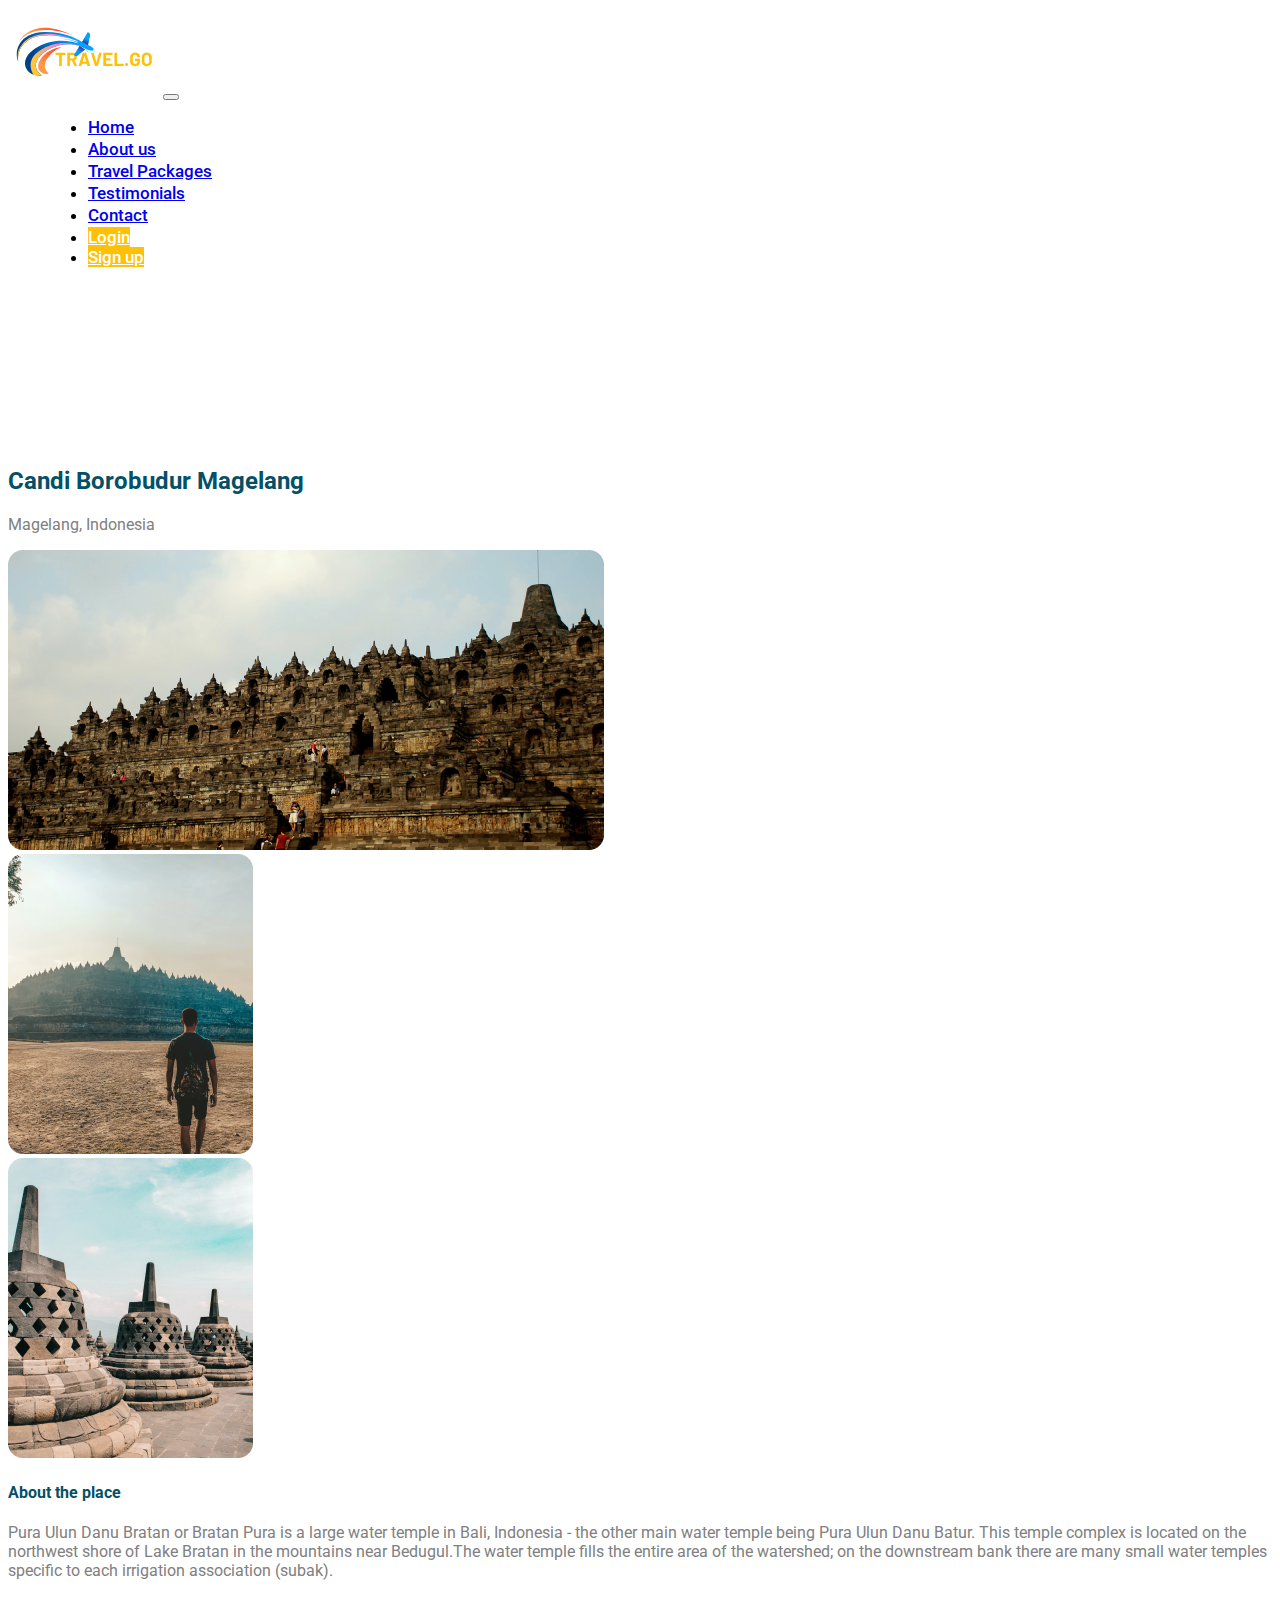
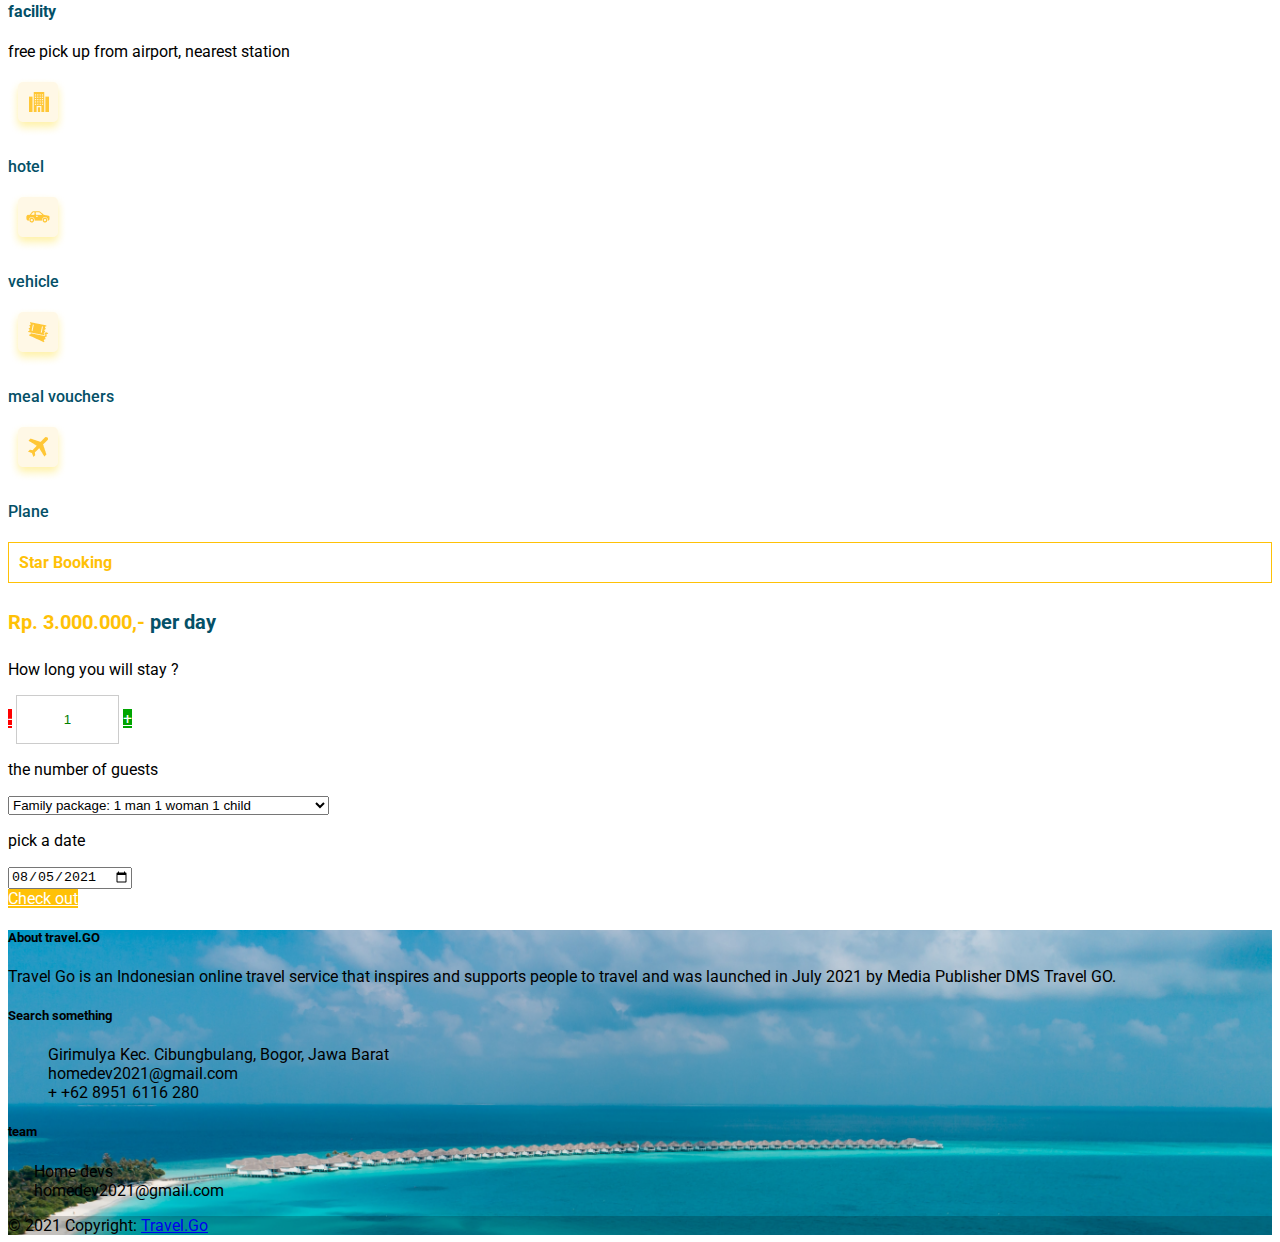
<file: layout/travel-magelang.html>
<!DOCTYPE html>
<html lang="en">

<head>
    <!-- Required meta tags -->
    <meta charset="utf-8" />
    <meta name="viewport" content="width=device-width, initial-scale=1" />

    <!-- Bootstrap CSS -->
    <!-- link open -->
    <link href="https://cdn.jsdelivr.net/npm/bootstrap@5.0.2/dist/css/bootstrap.min.css" rel="stylesheet"
        integrity="sha384-EVSTQN3/azprG1Anm3QDgpJLIm9Nao0Yz1ztcQTwFspd3yD65VohhpuuCOmLASjC" crossorigin="anonymous" />

    <link rel="stylesheet" href="../css/style.css" />
    <link rel="stylesheet" href="../css/detail-travel.css" />

    <link rel="stylesheet" href="https://cdnjs.cloudflare.com/ajax/libs/font-awesome/5.15.3/css/all.min.css" />

    <link rel="shortcut icon" href="../img/small-img/logo-icon.svg" />
    <!-- link close -->
    <title>Detail travel Magelang</title>
</head>

<body id="home">
    <!-- open jumbroton and navbar   -->
    <nav class="navbar navbar-expand-lg navbar-light bg-light fixed-top" id="top-nav">
        <div class="container">
            <a class="navbar-brand" href="#"><img src="../img/small-img/logo-travel.GO.svg" alt="" /></a>
            <button class="navbar-toggler" type="button" data-bs-toggle="collapse" data-bs-target="#navbarNav"
                aria-controls="navbarNav" aria-expanded="false" aria-label="Toggle navigation">
                <span class="navbar-toggler-icon"></span>
            </button>
            <div class="collapse navbar-collapse" id="navbarNav">
                <ul class="navbar-nav ms-auto">
                    <li class="nav-item text-center">
                        <a class="nav-link nav-custom" href="../index.html">Home</a>
                    </li>
                    <li class="nav-item text-center">
                        <a class="nav-link nav-custom" href="../index.html">About us</a>
                    </li>
                    <li class="nav-item text-center">
                        <a class="nav-link nav-custom" href="../index.html">Travel Packages</a>
                    </li>
                    <li class="nav-item text-center">
                        <a class="nav-link nav-custom" href="../index.html">Testimonials</a>
                    </li>
                    <li class="nav-item text-center">
                        <a class="nav-link nav-custom" href="../index.html">Contact</a>
                    </li>
                    <li class="nav-item text-center">
                        <a class="btn btn-login mb-3" href="./form-login-Travel-GO/index.html">Login</a>
                    </li>
                    <li class="nav-item text-center">
                        <a class="btn btn-register" href="./form-login-Travel-GO/index-content/sign-up.html">Sign up</a>
                    </li>
                </ul>
            </div>
        </div>
    </nav>

    <!-- detail img -->
    <div class="container">
        <div class="row top-display-4">
            <div class="col-md-12 text-center">
                <h2 class="title-head-detail-travel">Candi Borobudur Magelang</h2>
                <p class="title-name-travel">Magelang, Indonesia</p>
            </div>
            <div class=" col-md-6 text-center mb-3 mt-3">
                <img src="../img/img-detail-travel/img-travel-borobudur-1.png" style="height: 100%" alt=""
                    class="img-fluid" />
            </div>
            <div class="col-md-3 text-center mb-3 mt-3">
                <img class="img-fluid" src="../img/img-detail-travel/img-travel-borobudur-2.png" alt="" />
            </div>
            <div class="col-md-3 text-center mb-3 mt-3">
                <img class="img-fluid" src="../img/img-detail-travel/img-travel-borobudur-3.png" alt="" />
            </div>
        </div>
    </div>

    <div class="container">
        <div class="row">
            <div class="col-md-6">
                <h4 class="title-head-detail-travel">About the place</h4>
                <p class="text-paragraf">
                    Pura Ulun Danu Bratan or Bratan Pura is a large water temple in Bali, Indonesia - the other main
                    water temple
                    being Pura
                    Ulun Danu Batur. This temple complex is located on the northwest shore of Lake Bratan in the
                    mountains near
                    Bedugul.The
                    water temple fills the entire area of ​​the watershed; on the downstream bank there are many small
                    water
                    temples
                    specific to each irrigation association (subak).
                </p>
                <div class=" card">
                    <div class="card-body">
                        <div class="row">
                            <div class="col-md-12 text-center">
                                <h4 class="title-head-detail-travel">facility</h4>
                                <p class="text-simple-facility">free pick up from airport, nearest station</p>
                            </div>
                            <div class="col text-center">
                                <img src=" ../img/img-detail-travel/icon-hostelry.png" alt="" />
                                <p class="text-icon">hotel</p>
                            </div>
                            <div class="col text-center">
                                <img src="../img/img-detail-travel/icon-card.png" alt="" />
                                <p class="text-icon">vehicle</p>
                            </div>
                            <div class="col text-center">
                                <img src="../img/img-detail-travel/icon-voucher.png" alt="" />
                                <p class="text-icon">meal vouchers</p>
                            </div>
                            <div class="col text-center">
                                <img src="../img/img-detail-travel/icon-plane.png" alt="" />
                                <p class="text-icon">Plane</p>
                            </div>
                        </div>
                    </div>
                </div>
            </div>
            <div class="col-md-6">
                <div class="card" style="height: 100%;">
                    <div class="card-body">
                        <h4 class="text-booking text-center mt-3">Star Booking</h4>
                        <h4 class=" mt-4 text-price"><span class="text-price-fix">Rp. 3.000.000,-</span> per day
                        </h4>
                        <p class="date">How long you will stay ?</p>
                        <div class="col-md-12">
                            <div class="row text-center">
                                <div class="input-date">
                                    <a class="btn-input-minus minus col-md-2 increment btn" href="#">-</a>
                                    <input type="text" class="input-number-date col-md-8" id="adults" size="10"
                                        value="1">
                                    <a class="btn-input-plus plus col-md-2 increment btn" href="#">+</a>
                                </div>
                            </div>
                            <div class="row mt-3">
                                <div class="col-md-7">
                                    <p>the number of guests</p>
                                    <select class="form-select" aria-label="Default select example">
                                        <option value="1">Family package: 1 man 1 woman 1 child</option>
                                        <option value="2">Honeymoon Place Package: 1 male female couple</option>
                                        <option value="3">Big family package: 3 men 3 women 3 children</option>
                                    </select>
                                </div>
                                <div class="col-md-5">
                                    <p>pick a date</p>
                                    <input type="date" value="2021-08-05" class="form-control" name="" id="">
                                </div>
                                <div class="col-md-12 mt-3">
                                    <a href="./payment-page/payment-step-one-borobudur.html" type="submit"
                                        class=" btn btn-custome-checkout">
                                        Check out
                                    </a>
                                </div>
                            </div>
                        </div>
                    </div>
                </div>
            </div>
        </div>
    </div>
    </div>


    <footer class="footer-background text-white text-center mt-5
      ">
        <!-- Grid container -->
        <div class="container p-4">
            <!--Grid row-->
            <div class="row">
                <!--Grid column-->
                <div class="col-lg-4 col-md-12 mb-4 mb-md-0">
                    <h5 class="text-uppercase mb-4">About travel.GO</h5>

                    <p>
                        Travel Go is an Indonesian online travel service that inspires and
                        supports people to travel and was launched in July 2021 by Media
                        Publisher DMS Travel GO.
                    </p>
                </div>
                <!--Grid column-->

                <!--Grid column-->
                <div class="col-lg-4 col-md-6 mb-4 mb-md-0">
                    <h5 class="text-uppercase mb-4 pb-1">Search something</h5>
                    <ul class="fa-ul">
                        <li class="mb-3">
                            <span class="ms-2">
                                Girimulya Kec. Cibungbulang, Bogor, Jawa Barat</span>
                        </li>
                        <li class="mb-3">
                            <span class="ms-2">homedev2021@gmail.com</span>
                        </li>
                        <li class="mb-3">
                            <span class="ms-2">+ +62 8951 6116 280</span>
                        </li>
                    </ul>
                </div>
                <!--Grid column-->

                <!--Grid column-->
                <div class="col-lg-4 col-md-6 mb-4 mb-md-0">
                    <h5 class="text-uppercase mb-4">team</h5>
                    <ul class="fa-ul" style="margin-left: 1.65em">
                        <li class="mb-3">
                            <span class="ms-2"> Home devs</span>
                        </li>
                        <li class="mb-3">
                            <span class="ms-2">homedev2021@gmail.com</span>
                        </li>
                    </ul>
                </div>
                <!--Grid column-->
            </div>
            <!--Grid row-->
        </div>
        <!-- Grid container -->

        <!-- Copyright -->
        <div class="text-center p-3" style="background-color: rgba(0, 0, 0, 0.2)">
            © 2021 Copyright:
            <a class="text-white" href="https://mdbootstrap.com/">Travel.Go</a>
        </div>
        <!-- Copyright -->
    </footer>


    <!-- link jquery -->
    <script src="http://ajax.aspnetcdn.com/ajax/jQuery/jquery-2.1.1.js"></script>

    <!-- js button jquery plus min -->
    <script type="text/javascript" src="../js/button-payment.js"></script>
    <!-- js nav scroll -->
    <script src="../js/navscroll.js"></script>
    <!-- bootstrap -->
    <script src="https://cdn.jsdelivr.net/npm/bootstrap@5.0.2/dist/js/bootstrap.bundle.min.js"
        integrity="sha384-MrcW6ZMFYlzcLA8Nl+NtUVF0sA7MsXsP1UyJoMp4YLEuNSfAP+JcXn/tWtIaxVXM"
        crossorigin="anonymous"></script>
    <!-- Option 2: Separate Popper and Bootstrap JS -->
    <!--
    <script src="https://cdn.jsdelivr.net/npm/@popperjs/core@2.9.2/dist/umd/popper.min.js" integrity="sha384-IQsoLXl5PILFhosVNubq5LC7Qb9DXgDA9i+tQ8Zj3iwWAwPtgFTxbJ8NT4GN1R8p" crossorigin="anonymous"></script>
    <script src="https://cdn.jsdelivr.net/npm/bootstrap@5.0.2/dist/js/bootstrap.min.js" integrity="sha384-cVKIPhGWiC2Al4u+LWgxfKTRIcfu0JTxR+EQDz/bgldoEyl4H0zUF0QKbrJ0EcQF" crossorigin="anonymous"></script>
    -->
</body>

</html>
</file>
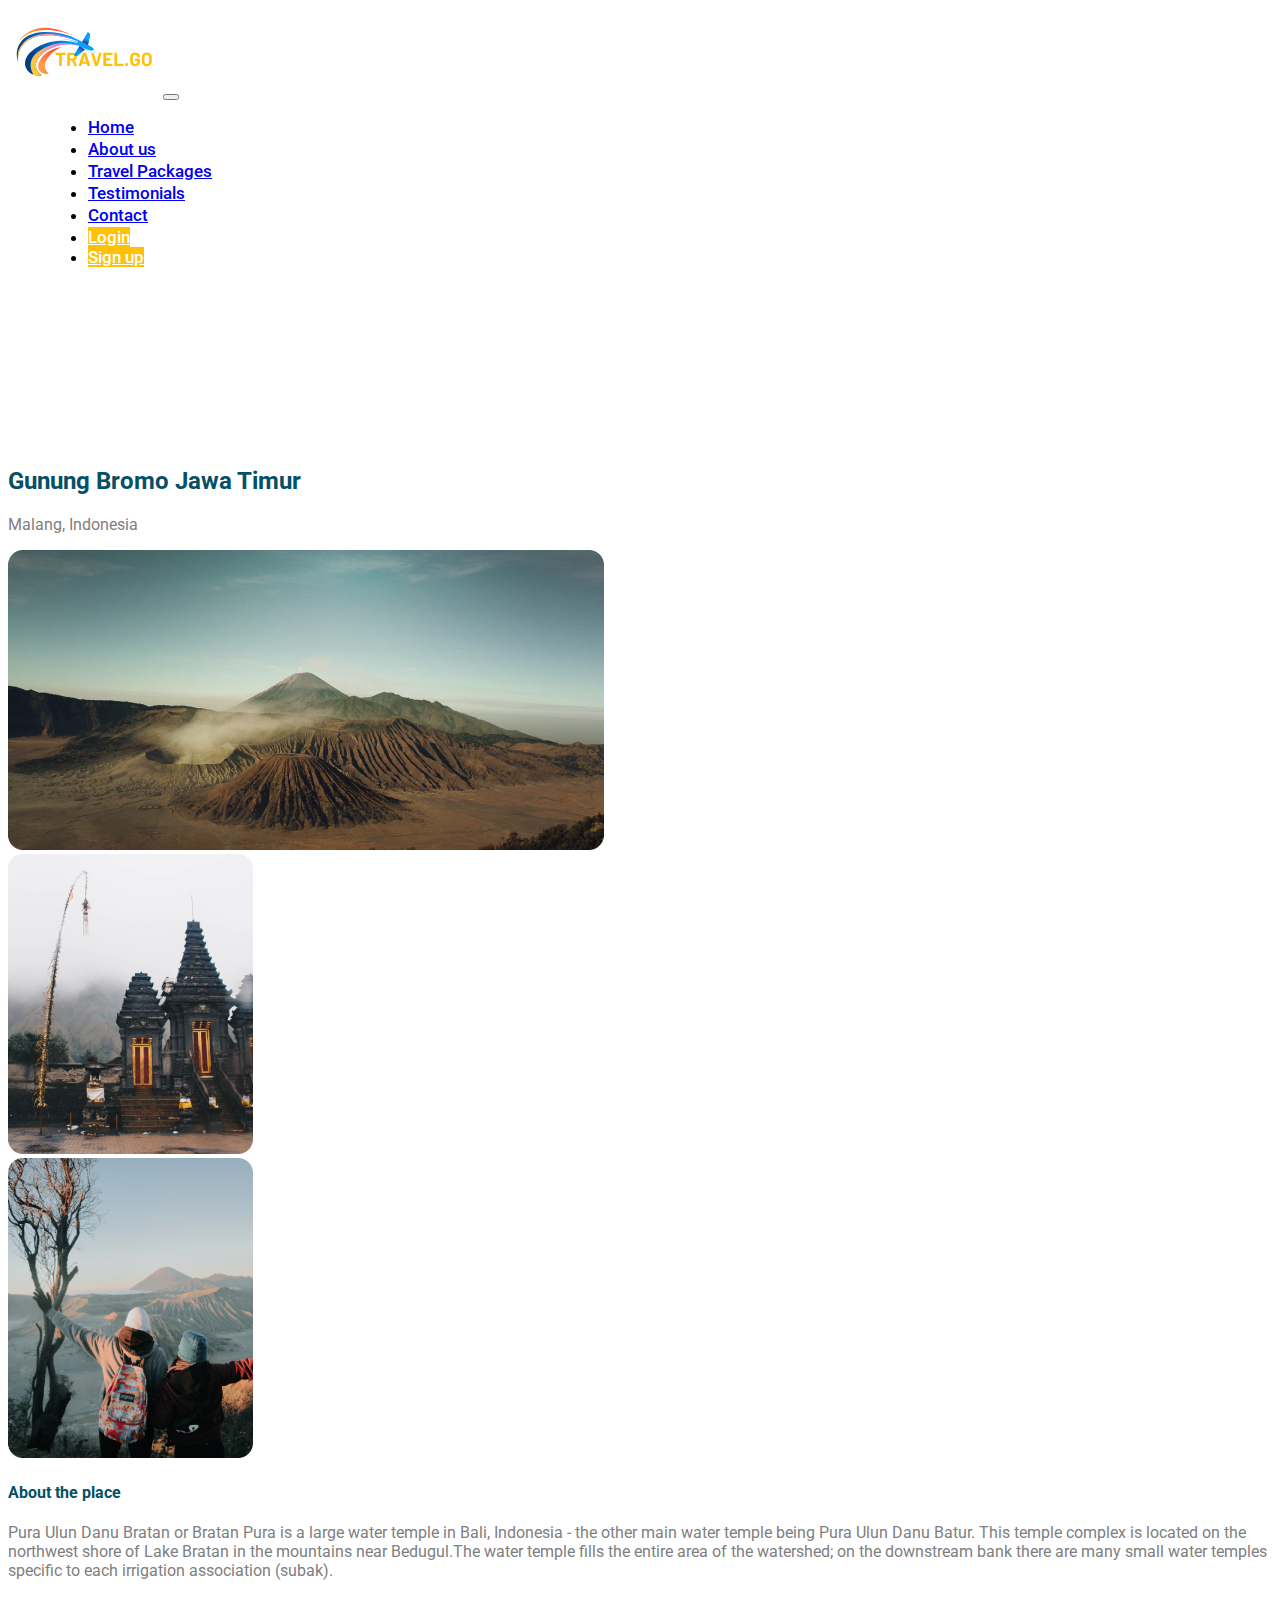
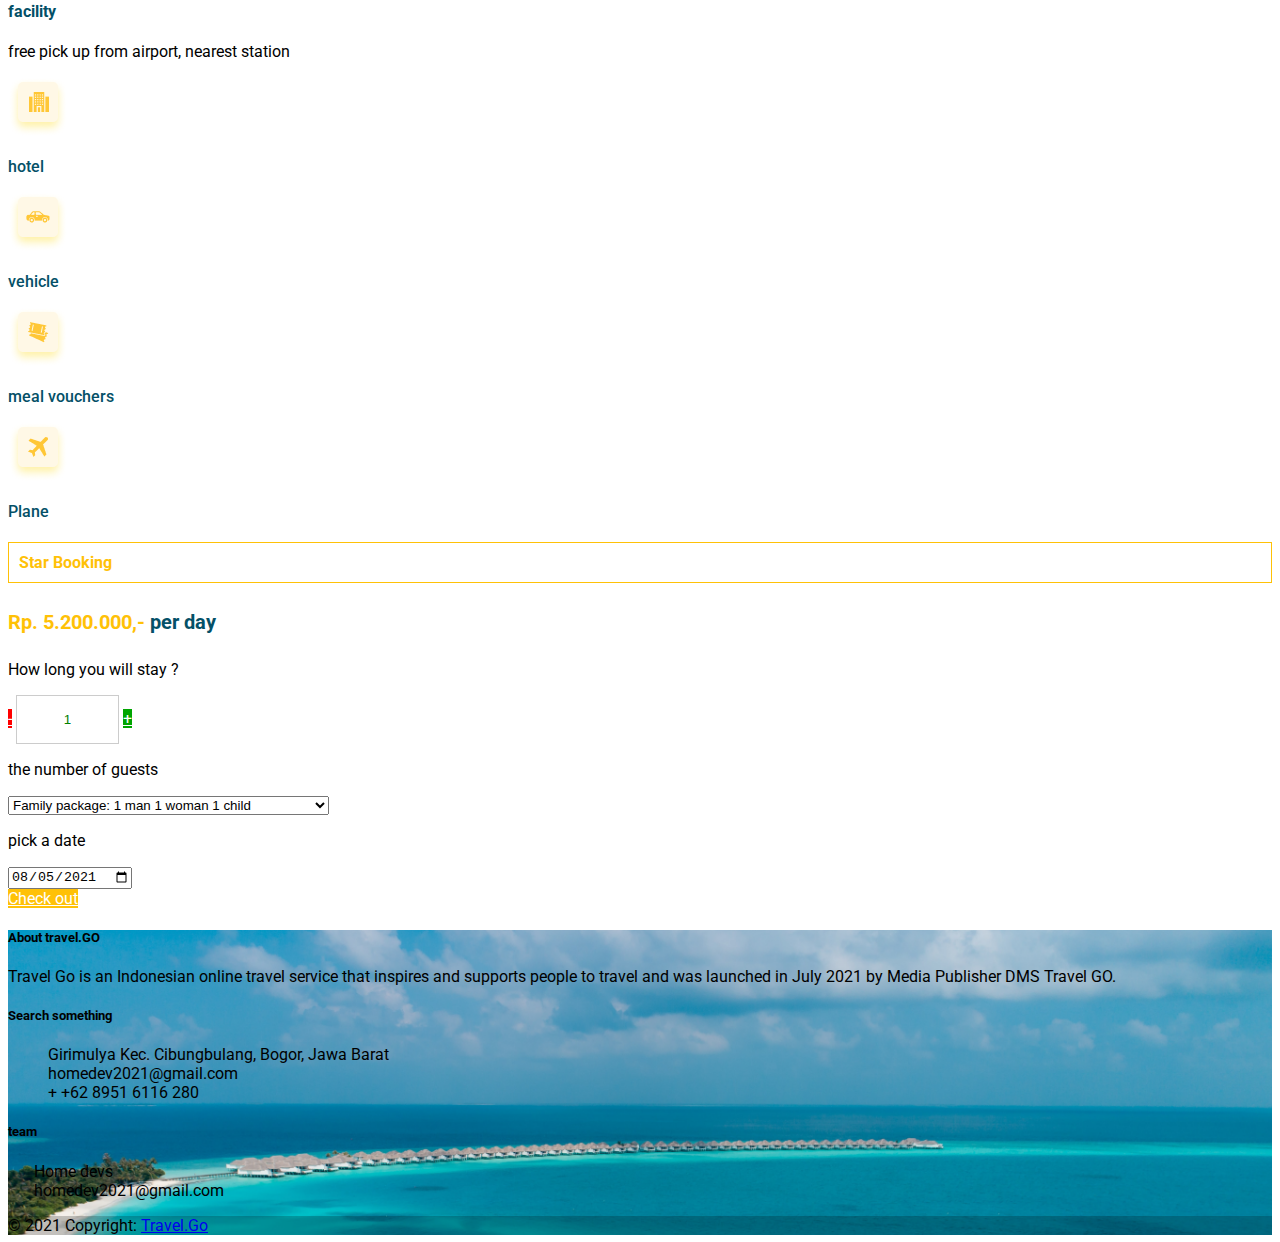
<file: layout/travel-malang.html>
<!DOCTYPE html>
<html lang="en">

<head>
    <!-- Required meta tags -->
    <meta charset="utf-8" />
    <meta name="viewport" content="width=device-width, initial-scale=1" />

    <!-- Bootstrap CSS -->
    <!-- link open -->
    <link href="https://cdn.jsdelivr.net/npm/bootstrap@5.0.2/dist/css/bootstrap.min.css" rel="stylesheet"
        integrity="sha384-EVSTQN3/azprG1Anm3QDgpJLIm9Nao0Yz1ztcQTwFspd3yD65VohhpuuCOmLASjC" crossorigin="anonymous" />

    <link rel="stylesheet" href="../css/style.css" />
    <link rel="stylesheet" href="../css/detail-travel.css" />

    <link rel="stylesheet" href="https://cdnjs.cloudflare.com/ajax/libs/font-awesome/5.15.3/css/all.min.css" />

    <link rel="shortcut icon" href="../img/small-img/logo-icon.svg" />
    <!-- link close -->
    <title>Detail travel Malang</title>
</head>

<body id="home">
    <!-- open jumbroton and navbar   -->
    <nav class="navbar navbar-expand-lg navbar-light bg-light fixed-top" id="top-nav">
        <div class="container">
            <a class="navbar-brand" href="#"><img src="../img/small-img/logo-travel.GO.svg" alt="" /></a>
            <button class="navbar-toggler" type="button" data-bs-toggle="collapse" data-bs-target="#navbarNav"
                aria-controls="navbarNav" aria-expanded="false" aria-label="Toggle navigation">
                <span class="navbar-toggler-icon"></span>
            </button>
            <div class="collapse navbar-collapse" id="navbarNav">
                <ul class="navbar-nav ms-auto">
                    <li class="nav-item text-center">
                        <a class="nav-link nav-custom" href="../index.html">Home</a>
                    </li>
                    <li class="nav-item text-center">
                        <a class="nav-link nav-custom" href="../index.html">About us</a>
                    </li>
                    <li class="nav-item text-center">
                        <a class="nav-link nav-custom" href="../index.html">Travel Packages</a>
                    </li>
                    <li class="nav-item text-center">
                        <a class="nav-link nav-custom" href="../index.html">Testimonials</a>
                    </li>
                    <li class="nav-item text-center">
                        <a class="nav-link nav-custom" href="../index.html">Contact</a>
                    </li>
                    <li class="nav-item text-center">
                        <a class="btn btn-login mb-3" href="./form-login-Travel-GO/index.html">Login</a>
                    </li>
                    <li class="nav-item text-center">
                        <a class="btn btn-register" href="./form-login-Travel-GO/index-content/sign-up.html">Sign up</a>
                    </li>
                </ul>
            </div>
        </div>
    </nav>

    <!-- detail img -->
    <div class="container">
        <div class="row top-display-4">
            <div class="col-md-12 text-center">
                <h2 class="title-head-detail-travel">Gunung Bromo Jawa Timur</h2>
                <p class="title-name-travel">Malang, Indonesia</p>
            </div>
            <div class=" col-md-6 text-center mb-3 mt-3">
                <img src="../img/img-detail-travel/img-travel-G-bromo-1.png" style="height: 100%" alt=""
                    class="img-fluid" />
            </div>
            <div class="col-md-3 text-center mb-3 mt-3">
                <img class="img-fluid" src="../img/img-detail-travel/img-travel-G-bromo-2.png" alt="" />
            </div>
            <div class="col-md-3 text-center mb-3 mt-3">
                <img class="img-fluid" src="../img/img-detail-travel/img-travel-G-bromo-3.png" alt="" />
            </div>
        </div>
    </div>

    <div class="container">
        <div class="row">
            <div class="col-md-6">
                <h4 class="title-head-detail-travel">About the place</h4>
                <p class="text-paragraf">
                    Pura Ulun Danu Bratan or Bratan Pura is a large water temple in Bali, Indonesia - the other main
                    water temple
                    being Pura
                    Ulun Danu Batur. This temple complex is located on the northwest shore of Lake Bratan in the
                    mountains near
                    Bedugul.The
                    water temple fills the entire area of ​​the watershed; on the downstream bank there are many small
                    water
                    temples
                    specific to each irrigation association (subak).
                </p>
                <div class=" card">
                    <div class="card-body">
                        <div class="row">
                            <div class="col-md-12 text-center">
                                <h4 class="title-head-detail-travel">facility</h4>
                                <p class="text-simple-facility">free pick up from airport, nearest station</p>
                            </div>
                            <div class="col text-center">
                                <img src=" ../img/img-detail-travel/icon-hostelry.png" alt="" />
                                <p class="text-icon">hotel</p>
                            </div>
                            <div class="col text-center">
                                <img src="../img/img-detail-travel/icon-card.png" alt="" />
                                <p class="text-icon">vehicle</p>
                            </div>
                            <div class="col text-center">
                                <img src="../img/img-detail-travel/icon-voucher.png" alt="" />
                                <p class="text-icon">meal vouchers</p>
                            </div>
                            <div class="col text-center">
                                <img src="../img/img-detail-travel/icon-plane.png" alt="" />
                                <p class="text-icon">Plane</p>
                            </div>
                        </div>
                    </div>
                </div>
            </div>
            <div class="col-md-6">
                <div class="card" style="height: 100%;">
                    <div class="card-body">
                        <h4 class="text-booking text-center mt-3">Star Booking</h4>
                        <h4 class=" mt-4 text-price"><span class="text-price-fix">Rp. 5.200.000,-</span> per day
                        </h4>
                        <p class="date">How long you will stay ?</p>
                        <div class="col-md-12">
                            <div class="row text-center">
                                <div class="input-date">
                                    <a class="btn-input-minus minus col-md-2 increment btn" href="#">-</a>
                                    <input type="text" class="input-number-date col-md-8" id="adults" size="10"
                                        value="1">
                                    <a class="btn-input-plus plus col-md-2 increment btn" href="#">+</a>
                                </div>
                            </div>
                            <div class="row mt-3">
                                <div class="col-md-7">
                                    <p>the number of guests</p>
                                    <select class="form-select" aria-label="Default select example">
                                        <option value="1">Family package: 1 man 1 woman 1 child</option>
                                        <option value="2">Honeymoon Place Package: 1 male female couple</option>
                                        <option value="3">Big family package: 3 men 3 women 3 children</option>
                                    </select>
                                </div>
                                <div class="col-md-5">
                                    <p>pick a date</p>
                                    <input type="date" value="2021-08-05" class="form-control" name="" id="">
                                </div>
                                <div class="col-md-12 mt-3">
                                    <a href="./payment-page/payment-step-one-g-bromo.html" type="submit"
                                        class=" btn btn-custome-checkout">
                                        Check out
                                    </a>
                                </div>
                            </div>
                        </div>
                    </div>
                </div>
            </div>
        </div>
    </div>
    </div>


    <footer class="footer-background text-white text-center mt-5
      ">
        <!-- Grid container -->
        <div class="container p-4">
            <!--Grid row-->
            <div class="row">
                <!--Grid column-->
                <div class="col-lg-4 col-md-12 mb-4 mb-md-0">
                    <h5 class="text-uppercase mb-4">About travel.GO</h5>

                    <p>
                        Travel Go is an Indonesian online travel service that inspires and
                        supports people to travel and was launched in July 2021 by Media
                        Publisher DMS Travel GO.
                    </p>
                </div>
                <!--Grid column-->

                <!--Grid column-->
                <div class="col-lg-4 col-md-6 mb-4 mb-md-0">
                    <h5 class="text-uppercase mb-4 pb-1">Search something</h5>
                    <ul class="fa-ul">
                        <li class="mb-3">
                            <span class="ms-2">
                                Girimulya Kec. Cibungbulang, Bogor, Jawa Barat</span>
                        </li>
                        <li class="mb-3">
                            <span class="ms-2">homedev2021@gmail.com</span>
                        </li>
                        <li class="mb-3">
                            <span class="ms-2">+ +62 8951 6116 280</span>
                        </li>
                    </ul>
                </div>
                <!--Grid column-->

                <!--Grid column-->
                <div class="col-lg-4 col-md-6 mb-4 mb-md-0">
                    <h5 class="text-uppercase mb-4">team</h5>
                    <ul class="fa-ul" style="margin-left: 1.65em">
                        <li class="mb-3">
                            <span class="ms-2"> Home devs</span>
                        </li>
                        <li class="mb-3">
                            <span class="ms-2">homedev2021@gmail.com</span>
                        </li>
                    </ul>
                </div>
                <!--Grid column-->
            </div>
            <!--Grid row-->
        </div>
        <!-- Grid container -->

        <!-- Copyright -->
        <div class="text-center p-3" style="background-color: rgba(0, 0, 0, 0.2)">
            © 2021 Copyright:
            <a class="text-white" href="https://mdbootstrap.com/">Travel.Go</a>
        </div>
        <!-- Copyright -->
    </footer>


    <!-- link jquery -->
    <script src="http://ajax.aspnetcdn.com/ajax/jQuery/jquery-2.1.1.js"></script>

    <!-- js button jquery plus min -->
    <script type="text/javascript" src="../js/button-payment.js"></script>
    <!-- js nav scroll -->
    <script src="../js/navscroll.js"></script>
    <!-- bootstrap -->
    <script src="https://cdn.jsdelivr.net/npm/bootstrap@5.0.2/dist/js/bootstrap.bundle.min.js"
        integrity="sha384-MrcW6ZMFYlzcLA8Nl+NtUVF0sA7MsXsP1UyJoMp4YLEuNSfAP+JcXn/tWtIaxVXM"
        crossorigin="anonymous"></script>
    <!-- Option 2: Separate Popper and Bootstrap JS -->
    <!--
    <script src="https://cdn.jsdelivr.net/npm/@popperjs/core@2.9.2/dist/umd/popper.min.js" integrity="sha384-IQsoLXl5PILFhosVNubq5LC7Qb9DXgDA9i+tQ8Zj3iwWAwPtgFTxbJ8NT4GN1R8p" crossorigin="anonymous"></script>
    <script src="https://cdn.jsdelivr.net/npm/bootstrap@5.0.2/dist/js/bootstrap.min.js" integrity="sha384-cVKIPhGWiC2Al4u+LWgxfKTRIcfu0JTxR+EQDz/bgldoEyl4H0zUF0QKbrJ0EcQF" crossorigin="anonymous"></script>
    -->
</body>

</html>
</file>
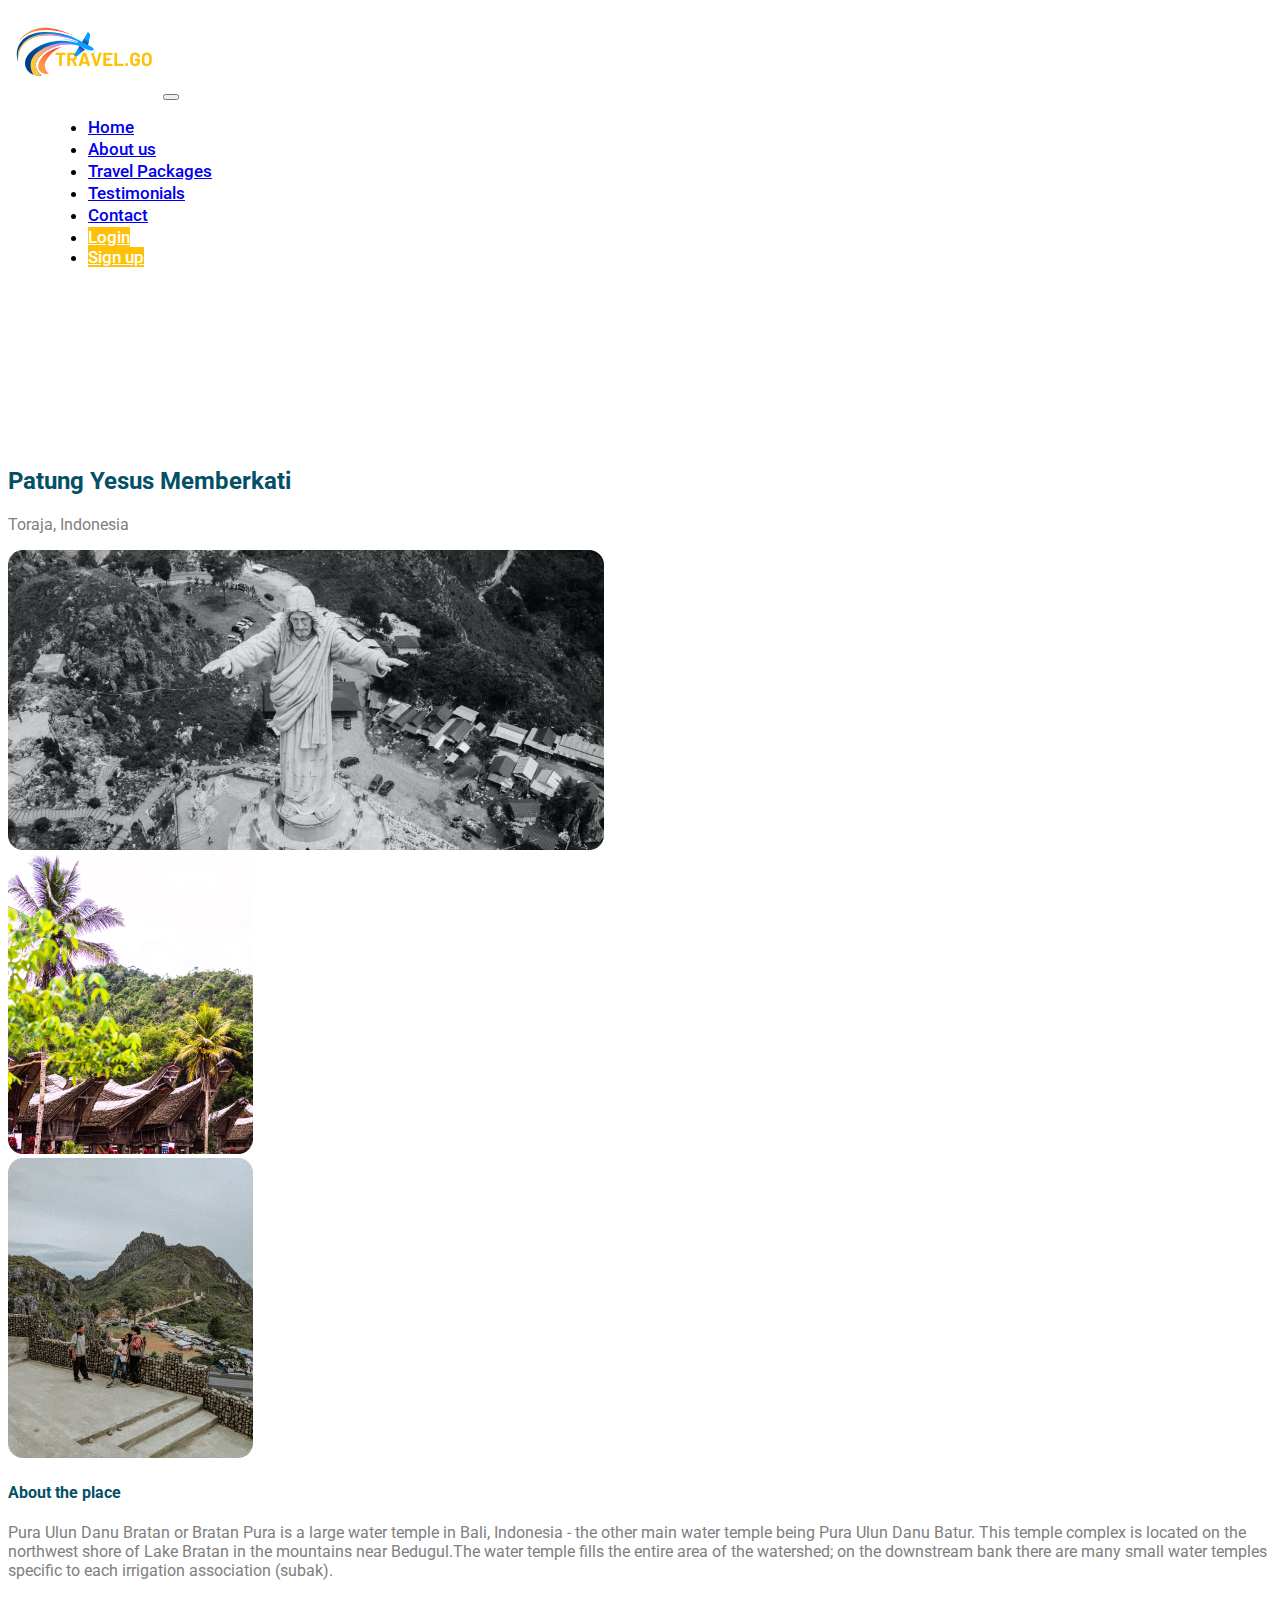
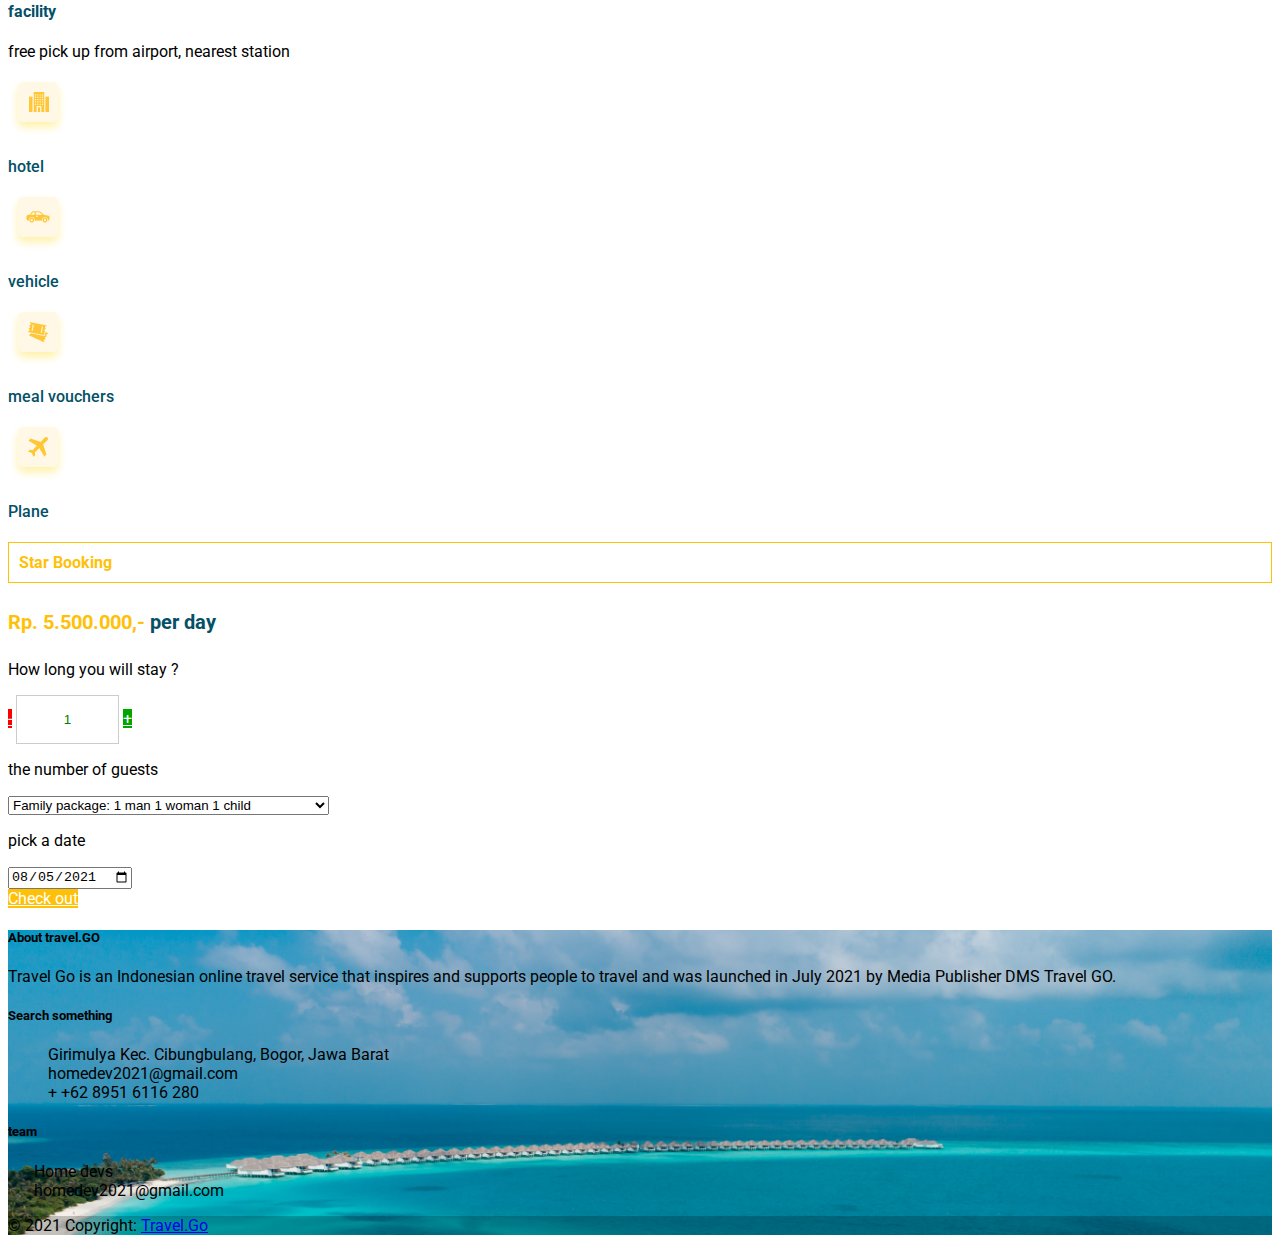
<file: layout/travel-toraja.html>
<!DOCTYPE html>
<html lang="en">

<head>
    <!-- Required meta tags -->
    <meta charset="utf-8" />
    <meta name="viewport" content="width=device-width, initial-scale=1" />

    <!-- Bootstrap CSS -->
    <!-- link open -->
    <link href="https://cdn.jsdelivr.net/npm/bootstrap@5.0.2/dist/css/bootstrap.min.css" rel="stylesheet"
        integrity="sha384-EVSTQN3/azprG1Anm3QDgpJLIm9Nao0Yz1ztcQTwFspd3yD65VohhpuuCOmLASjC" crossorigin="anonymous" />

    <link rel="stylesheet" href="../css/style.css" />
    <link rel="stylesheet" href="../css/detail-travel.css" />

    <link rel="stylesheet" href="https://cdnjs.cloudflare.com/ajax/libs/font-awesome/5.15.3/css/all.min.css" />

    <link rel="shortcut icon" href="../img/small-img/logo-icon.svg" />
    <!-- link close -->
    <title>Detail travel Toraja</title>
</head>

<body id="home">
    <!-- open jumbroton and navbar   -->
    <nav class="navbar navbar-expand-lg navbar-light bg-light fixed-top" id="top-nav">
        <div class="container">
            <a class="navbar-brand" href="#"><img src="../img/small-img/logo-travel.GO.svg" alt="" /></a>
            <button class="navbar-toggler" type="button" data-bs-toggle="collapse" data-bs-target="#navbarNav"
                aria-controls="navbarNav" aria-expanded="false" aria-label="Toggle navigation">
                <span class="navbar-toggler-icon"></span>
            </button>
            <div class="collapse navbar-collapse" id="navbarNav">
                <ul class="navbar-nav ms-auto">
                    <li class="nav-item text-center">
                        <a class="nav-link nav-custom" href="../index.html">Home</a>
                    </li>
                    <li class="nav-item text-center">
                        <a class="nav-link nav-custom" href="../index.html">About us</a>
                    </li>
                    <li class="nav-item text-center">
                        <a class="nav-link nav-custom" href="../index.html">Travel Packages</a>
                    </li>
                    <li class="nav-item text-center">
                        <a class="nav-link nav-custom" href="../index.html">Testimonials</a>
                    </li>
                    <li class="nav-item text-center">
                        <a class="nav-link nav-custom" href="../index.html">Contact</a>
                    </li>
                    <li class="nav-item text-center">
                        <a class="btn btn-login mb-3" href="./form-login-Travel-GO/index.html">Login</a>
                    </li>
                    <li class="nav-item text-center">
                        <a class="btn btn-register" href="./form-login-Travel-GO/index-content/sign-up.html">Sign up</a>
                    </li>
                </ul>
            </div>
        </div>
    </nav>

    <!-- detail img -->
    <div class="container">
        <div class="row top-display-4">
            <div class="col-md-12 text-center">
                <h2 class="title-head-detail-travel">Patung Yesus Memberkati</h2>
                <p class="title-name-travel">Toraja, Indonesia</p>
            </div>
            <div class=" col-md-6 text-center mb-3 mt-3">
                <img src="../img/img-detail-travel/img-travel-toraja-1.png" style="height: 100%" alt=""
                    class="img-fluid" />
            </div>
            <div class="col-md-3 text-center mb-3 mt-3">
                <img class="img-fluid" src="../img/img-detail-travel/img-travel-toraja-2.png" alt="" />
            </div>
            <div class="col-md-3 text-center mb-3 mt-3">
                <img class="img-fluid" src="../img/img-detail-travel/img-travel-toraja-3.png" alt="" />
            </div>
        </div>
    </div>

    <div class="container">
        <div class="row">
            <div class="col-md-6">
                <h4 class="title-head-detail-travel">About the place</h4>
                <p class="text-paragraf">
                    Pura Ulun Danu Bratan or Bratan Pura is a large water temple in Bali, Indonesia - the other main
                    water temple
                    being Pura
                    Ulun Danu Batur. This temple complex is located on the northwest shore of Lake Bratan in the
                    mountains near
                    Bedugul.The
                    water temple fills the entire area of ​​the watershed; on the downstream bank there are many small
                    water
                    temples
                    specific to each irrigation association (subak).
                </p>
                <div class=" card">
                    <div class="card-body">
                        <div class="row">
                            <div class="col-md-12 text-center">
                                <h4 class="title-head-detail-travel">facility</h4>
                                <p class="text-simple-facility">free pick up from airport, nearest station</p>
                            </div>
                            <div class="col text-center">
                                <img src=" ../img/img-detail-travel/icon-hostelry.png" alt="" />
                                <p class="text-icon">hotel</p>
                            </div>
                            <div class="col text-center">
                                <img src="../img/img-detail-travel/icon-card.png" alt="" />
                                <p class="text-icon">vehicle</p>
                            </div>
                            <div class="col text-center">
                                <img src="../img/img-detail-travel/icon-voucher.png" alt="" />
                                <p class="text-icon">meal vouchers</p>
                            </div>
                            <div class="col text-center">
                                <img src="../img/img-detail-travel/icon-plane.png" alt="" />
                                <p class="text-icon">Plane</p>
                            </div>
                        </div>
                    </div>
                </div>
            </div>
            <div class="col-md-6">
                <div class="card" style="height: 100%;">
                    <div class="card-body">
                        <h4 class="text-booking text-center mt-3">Star Booking</h4>
                        <h4 class=" mt-4 text-price"><span class="text-price-fix">Rp. 5.500.000,-</span> per day
                        </h4>
                        <p class="date">How long you will stay ?</p>
                        <div class="col-md-12">
                            <div class="row text-center">
                                <div class="input-date">
                                    <a class="btn-input-minus minus col-md-2 increment btn" href="#">-</a>
                                    <input type="text" class="input-number-date col-md-8" id="adults" size="10"
                                        value="1">
                                    <a class="btn-input-plus plus col-md-2 increment btn" href="#">+</a>
                                </div>
                            </div>
                            <div class="row mt-3">
                                <div class="col-md-7">
                                    <p>the number of guests</p>
                                    <select class="form-select" aria-label="Default select example">
                                        <option value="1">Family package: 1 man 1 woman 1 child</option>
                                        <option value="2">Honeymoon Place Package: 1 male female couple</option>
                                        <option value="3">Big family package: 3 men 3 women 3 children</option>
                                    </select>
                                </div>
                                <div class="col-md-5">
                                    <p>pick a date</p>
                                    <input type="date" value="2021-08-05" class="form-control" name="" id="">
                                </div>
                                <div class="col-md-12 mt-3">
                                    <a href="./payment-page/payment-step-one-toraja.html" type="submit"
                                        class=" btn btn-custome-checkout">
                                        Check out
                                    </a>
                                </div>
                            </div>
                        </div>
                    </div>
                </div>
            </div>
        </div>
    </div>
    </div>


    <footer class="footer-background text-white text-center mt-5
      ">
        <!-- Grid container -->
        <div class="container p-4">
            <!--Grid row-->
            <div class="row">
                <!--Grid column-->
                <div class="col-lg-4 col-md-12 mb-4 mb-md-0">
                    <h5 class="text-uppercase mb-4">About travel.GO</h5>

                    <p>
                        Travel Go is an Indonesian online travel service that inspires and
                        supports people to travel and was launched in July 2021 by Media
                        Publisher DMS Travel GO.
                    </p>
                </div>
                <!--Grid column-->

                <!--Grid column-->
                <div class="col-lg-4 col-md-6 mb-4 mb-md-0">
                    <h5 class="text-uppercase mb-4 pb-1">Search something</h5>
                    <ul class="fa-ul">
                        <li class="mb-3">
                            <span class="ms-2">
                                Girimulya Kec. Cibungbulang, Bogor, Jawa Barat</span>
                        </li>
                        <li class="mb-3">
                            <span class="ms-2">homedev2021@gmail.com</span>
                        </li>
                        <li class="mb-3">
                            <span class="ms-2">+ +62 8951 6116 280</span>
                        </li>
                    </ul>
                </div>
                <!--Grid column-->

                <!--Grid column-->
                <div class="col-lg-4 col-md-6 mb-4 mb-md-0">
                    <h5 class="text-uppercase mb-4">team</h5>
                    <ul class="fa-ul" style="margin-left: 1.65em">
                        <li class="mb-3">
                            <span class="ms-2"> Home devs</span>
                        </li>
                        <li class="mb-3">
                            <span class="ms-2">homedev2021@gmail.com</span>
                        </li>
                    </ul>
                </div>
                <!--Grid column-->
            </div>
            <!--Grid row-->
        </div>
        <!-- Grid container -->

        <!-- Copyright -->
        <div class="text-center p-3" style="background-color: rgba(0, 0, 0, 0.2)">
            © 2021 Copyright:
            <a class="text-white" href="https://mdbootstrap.com/">Travel.Go</a>
        </div>
        <!-- Copyright -->
    </footer>


    <!-- link jquery -->
    <script src="http://ajax.aspnetcdn.com/ajax/jQuery/jquery-2.1.1.js"></script>

    <!-- js button jquery plus min -->
    <script type="text/javascript" src="../js/button-payment.js"></script>
    <!-- js nav scroll -->
    <script src="../js/navscroll.js"></script>
    <!-- bootstrap -->
    <script src="https://cdn.jsdelivr.net/npm/bootstrap@5.0.2/dist/js/bootstrap.bundle.min.js"
        integrity="sha384-MrcW6ZMFYlzcLA8Nl+NtUVF0sA7MsXsP1UyJoMp4YLEuNSfAP+JcXn/tWtIaxVXM"
        crossorigin="anonymous"></script>
    <!-- Option 2: Separate Popper and Bootstrap JS -->
    <!--
    <script src="https://cdn.jsdelivr.net/npm/@popperjs/core@2.9.2/dist/umd/popper.min.js" integrity="sha384-IQsoLXl5PILFhosVNubq5LC7Qb9DXgDA9i+tQ8Zj3iwWAwPtgFTxbJ8NT4GN1R8p" crossorigin="anonymous"></script>
    <script src="https://cdn.jsdelivr.net/npm/bootstrap@5.0.2/dist/js/bootstrap.min.js" integrity="sha384-cVKIPhGWiC2Al4u+LWgxfKTRIcfu0JTxR+EQDz/bgldoEyl4H0zUF0QKbrJ0EcQF" crossorigin="anonymous"></script>
    -->
</body>

</html>
</file>
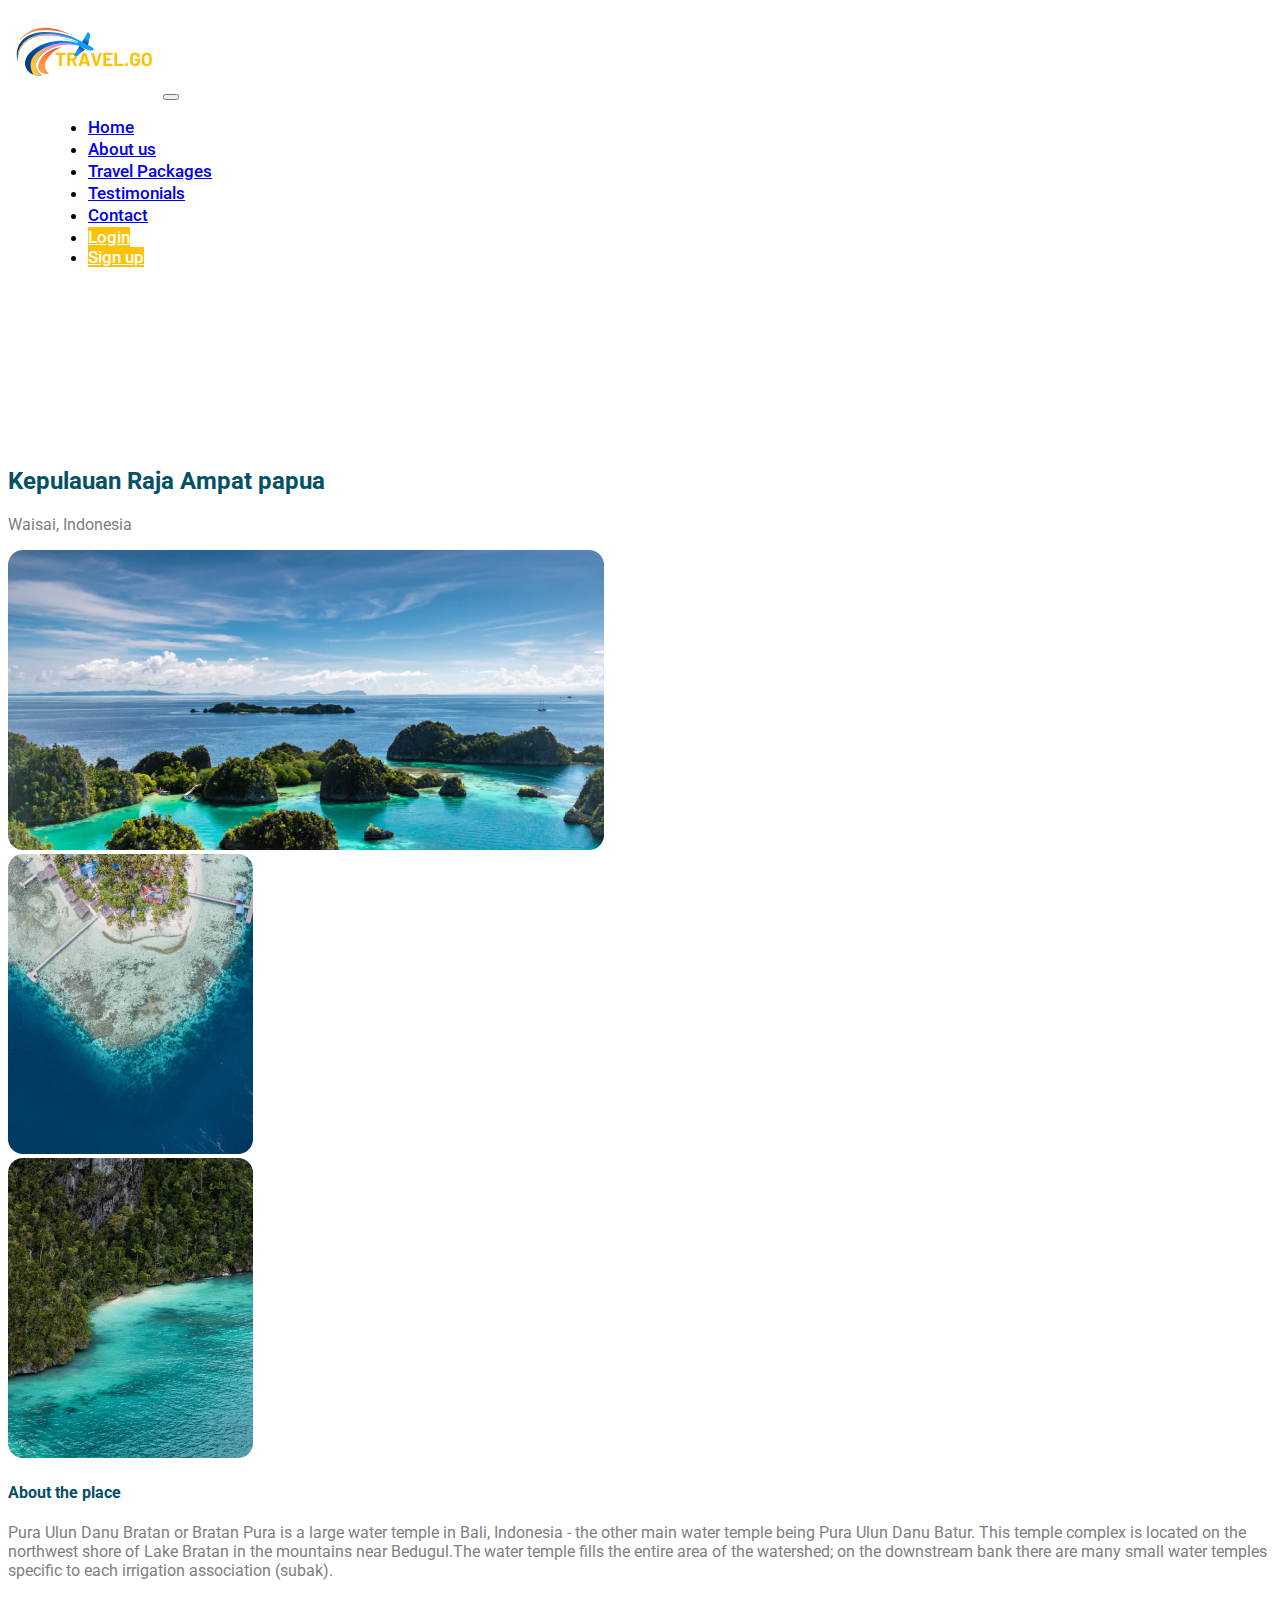
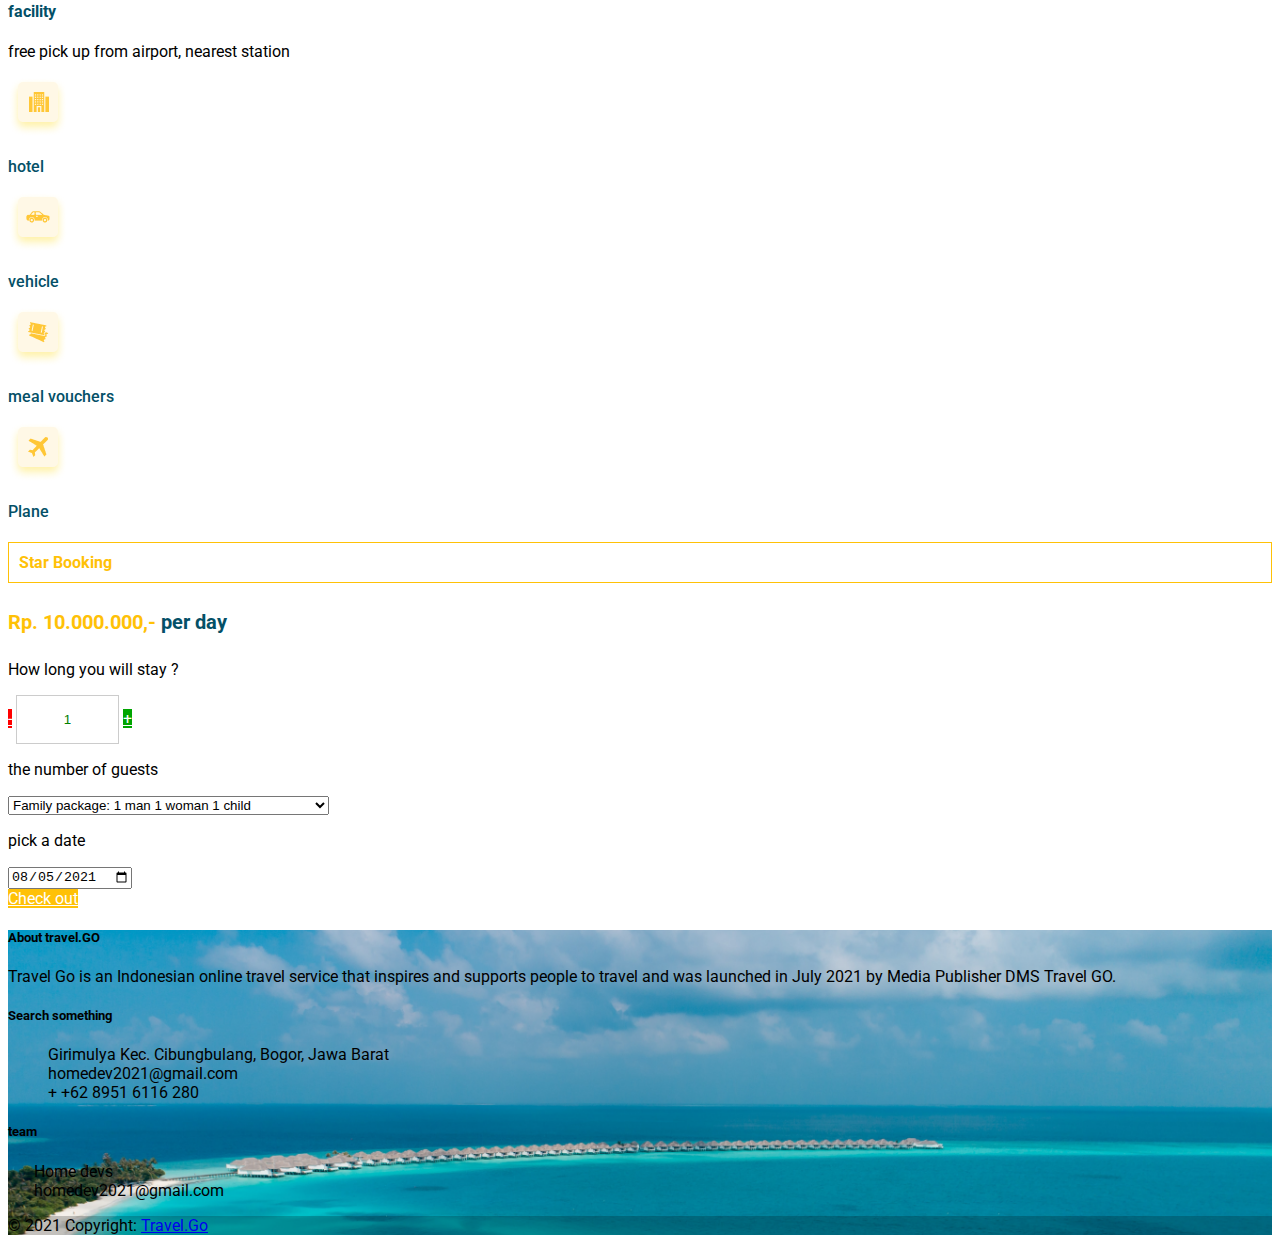
<file: layout/travel-waisai.html>
<!DOCTYPE html>
<html lang="en">

<head>
    <!-- Required meta tags -->
    <meta charset="utf-8" />
    <meta name="viewport" content="width=device-width, initial-scale=1" />

    <!-- Bootstrap CSS -->
    <!-- link open -->
    <link href="https://cdn.jsdelivr.net/npm/bootstrap@5.0.2/dist/css/bootstrap.min.css" rel="stylesheet"
        integrity="sha384-EVSTQN3/azprG1Anm3QDgpJLIm9Nao0Yz1ztcQTwFspd3yD65VohhpuuCOmLASjC" crossorigin="anonymous" />

    <link rel="stylesheet" href="../css/style.css" />
    <link rel="stylesheet" href="../css/detail-travel.css" />

    <link rel="stylesheet" href="https://cdnjs.cloudflare.com/ajax/libs/font-awesome/5.15.3/css/all.min.css" />

    <link rel="shortcut icon" href="../img/small-img/logo-icon.svg" />
    <!-- link close -->
    <title>Detail travel Waisai</title>
</head>

<body id="home">
    <!-- open jumbroton and navbar   -->
    <nav class="navbar navbar-expand-lg navbar-light bg-light fixed-top" id="top-nav">
        <div class="container">
            <a class="navbar-brand" href="#"><img src="../img/small-img/logo-travel.GO.svg" alt="" /></a>
            <button class="navbar-toggler" type="button" data-bs-toggle="collapse" data-bs-target="#navbarNav"
                aria-controls="navbarNav" aria-expanded="false" aria-label="Toggle navigation">
                <span class="navbar-toggler-icon"></span>
            </button>
            <div class="collapse navbar-collapse" id="navbarNav">
                <ul class="navbar-nav ms-auto">
                    <li class="nav-item text-center">
                        <a class="nav-link nav-custom" href="../index.html">Home</a>
                    </li>
                    <li class="nav-item text-center">
                        <a class="nav-link nav-custom" href="../index.html">About us</a>
                    </li>
                    <li class="nav-item text-center">
                        <a class="nav-link nav-custom" href="../index.html">Travel Packages</a>
                    </li>
                    <li class="nav-item text-center">
                        <a class="nav-link nav-custom" href="../index.html">Testimonials</a>
                    </li>
                    <li class="nav-item text-center">
                        <a class="nav-link nav-custom" href="../index.html">Contact</a>
                    </li>
                    <li class="nav-item text-center">
                        <a class="btn btn-login mb-3" href="./form-login-Travel-GO/index.html">Login</a>
                    </li>
                    <li class="nav-item text-center">
                        <a class="btn btn-register" href="./form-login-Travel-GO/index-content/sign-up.html">Sign up</a>
                    </li>
                </ul>
            </div>
        </div>
    </nav>


    <!-- detail img -->
    <div class="container">
        <div class="row top-display-4">
            <div class="col-md-12 text-center">
                <h2 class="title-head-detail-travel">Kepulauan Raja Ampat papua</h2>
                <p class="title-name-travel">Waisai, Indonesia</p>
            </div>
            <div class=" col-md-6 text-center mb-3 mt-3">
                <img src="../img/img-detail-travel/img-travel-raja-ampat-1.png" style="height: 100%" alt=""
                    class="img-fluid" />
            </div>
            <div class="col-md-3 text-center mb-3 mt-3">
                <img class="img-fluid" src="../img/img-detail-travel/img-travel-raja-ampat-2.png" alt="" />
            </div>
            <div class="col-md-3 text-center mb-3 mt-3">
                <img class="img-fluid" src="../img/img-detail-travel/img-travel-raja-ampat-3.png" alt="" />
            </div>
        </div>
    </div>

    <div class="container">
        <div class="row">
            <div class="col-md-6">
                <h4 class="title-head-detail-travel">About the place</h4>
                <p class="text-paragraf">
                    Pura Ulun Danu Bratan or Bratan Pura is a large water temple in Bali, Indonesia - the other main
                    water temple
                    being Pura
                    Ulun Danu Batur. This temple complex is located on the northwest shore of Lake Bratan in the
                    mountains near
                    Bedugul.The
                    water temple fills the entire area of ​​the watershed; on the downstream bank there are many small
                    water
                    temples
                    specific to each irrigation association (subak).
                </p>
                <div class=" card">
                    <div class="card-body">
                        <div class="row">
                            <div class="col-md-12 text-center">
                                <h4 class="title-head-detail-travel">facility</h4>
                                <p class="text-simple-facility">free pick up from airport, nearest station</p>
                            </div>
                            <div class="col text-center">
                                <img src=" ../img/img-detail-travel/icon-hostelry.png" alt="" />
                                <p class="text-icon">hotel</p>
                            </div>
                            <div class="col text-center">
                                <img src="../img/img-detail-travel/icon-card.png" alt="" />
                                <p class="text-icon">vehicle</p>
                            </div>
                            <div class="col text-center">
                                <img src="../img/img-detail-travel/icon-voucher.png" alt="" />
                                <p class="text-icon">meal vouchers</p>
                            </div>
                            <div class="col text-center">
                                <img src="../img/img-detail-travel/icon-plane.png" alt="" />
                                <p class="text-icon">Plane</p>
                            </div>
                        </div>
                    </div>
                </div>
            </div>
            <div class="col-md-6">
                <div class="card" style="height: 100%;">
                    <div class="card-body">
                        <h4 class="text-booking text-center mt-3">Star Booking</h4>
                        <h4 class=" mt-4 text-price"><span class="text-price-fix">Rp. 10.000.000,-</span> per day
                        </h4>
                        <p class="date">How long you will stay ?</p>
                        <div class="col-md-12">
                            <div class="row text-center">
                                <div class="input-date">
                                    <a class="btn-input-minus minus col-md-2 increment btn" href="#">-</a>
                                    <input type="text" class="input-number-date col-md-8" id="adults" size="10"
                                        value="1">
                                    <a class="btn-input-plus plus col-md-2 increment btn" href="#">+</a>
                                </div>
                            </div>
                            <div class="row mt-3">
                                <div class="col-md-7">
                                    <p>the number of guests</p>
                                    <select class="form-select" aria-label="Default select example">
                                        <option value="1">Family package: 1 man 1 woman 1 child</option>
                                        <option value="2">Honeymoon Place Package: 1 male female couple</option>
                                        <option value="3">Big family package: 3 men 3 women 3 children</option>
                                    </select>
                                </div>
                                <div class="col-md-5">
                                    <p>pick a date</p>
                                    <input type="date" value="2021-08-05" class="form-control" name="" id="">
                                </div>
                                <div class="col-md-12 mt-3">
                                    <a href="./payment-page/payment-step-one-raja-ampat.html" type="submit"
                                        class=" btn btn-custome-checkout">
                                        Check out
                                    </a>
                                </div>
                            </div>
                        </div>
                    </div>
                </div>
            </div>
        </div>
    </div>
    </div>


    <footer class="footer-background text-white text-center mt-5
      ">
        <!-- Grid container -->
        <div class="container p-4">
            <!--Grid row-->
            <div class="row">
                <!--Grid column-->
                <div class="col-lg-4 col-md-12 mb-4 mb-md-0">
                    <h5 class="text-uppercase mb-4">About travel.GO</h5>

                    <p>
                        Travel Go is an Indonesian online travel service that inspires and
                        supports people to travel and was launched in July 2021 by Media
                        Publisher DMS Travel GO.
                    </p>
                </div>
                <!--Grid column-->

                <!--Grid column-->
                <div class="col-lg-4 col-md-6 mb-4 mb-md-0">
                    <h5 class="text-uppercase mb-4 pb-1">Search something</h5>
                    <ul class="fa-ul">
                        <li class="mb-3">
                            <span class="ms-2">
                                Girimulya Kec. Cibungbulang, Bogor, Jawa Barat</span>
                        </li>
                        <li class="mb-3">
                            <span class="ms-2">homedev2021@gmail.com</span>
                        </li>
                        <li class="mb-3">
                            <span class="ms-2">+ +62 8951 6116 280</span>
                        </li>
                    </ul>
                </div>
                <!--Grid column-->

                <!--Grid column-->
                <div class="col-lg-4 col-md-6 mb-4 mb-md-0">
                    <h5 class="text-uppercase mb-4">team</h5>
                    <ul class="fa-ul" style="margin-left: 1.65em">
                        <li class="mb-3">
                            <span class="ms-2"> Home devs</span>
                        </li>
                        <li class="mb-3">
                            <span class="ms-2">homedev2021@gmail.com</span>
                        </li>
                    </ul>
                </div>
                <!--Grid column-->
            </div>
            <!--Grid row-->
        </div>
        <!-- Grid container -->

        <!-- Copyright -->
        <div class="text-center p-3" style="background-color: rgba(0, 0, 0, 0.2)">
            © 2021 Copyright:
            <a class="text-white" href="https://mdbootstrap.com/">Travel.Go</a>
        </div>
        <!-- Copyright -->
    </footer>


    <!-- link jquery -->
    <script src="http://ajax.aspnetcdn.com/ajax/jQuery/jquery-2.1.1.js"></script>

    <!-- js button jquery plus min -->
    <script type="text/javascript" src="../js/button-payment.js"></script>
    <!-- js nav scroll -->
    <script src="../js/navscroll.js"></script>
    <!-- bootstrap -->
    <script src="https://cdn.jsdelivr.net/npm/bootstrap@5.0.2/dist/js/bootstrap.bundle.min.js"
        integrity="sha384-MrcW6ZMFYlzcLA8Nl+NtUVF0sA7MsXsP1UyJoMp4YLEuNSfAP+JcXn/tWtIaxVXM"
        crossorigin="anonymous"></script>
    <!-- Option 2: Separate Popper and Bootstrap JS -->
    <!--
    <script src="https://cdn.jsdelivr.net/npm/@popperjs/core@2.9.2/dist/umd/popper.min.js" integrity="sha384-IQsoLXl5PILFhosVNubq5LC7Qb9DXgDA9i+tQ8Zj3iwWAwPtgFTxbJ8NT4GN1R8p" crossorigin="anonymous"></script>
    <script src="https://cdn.jsdelivr.net/npm/bootstrap@5.0.2/dist/js/bootstrap.min.js" integrity="sha384-cVKIPhGWiC2Al4u+LWgxfKTRIcfu0JTxR+EQDz/bgldoEyl4H0zUF0QKbrJ0EcQF" crossorigin="anonymous"></script>
    -->
</body>

</html>
</file>
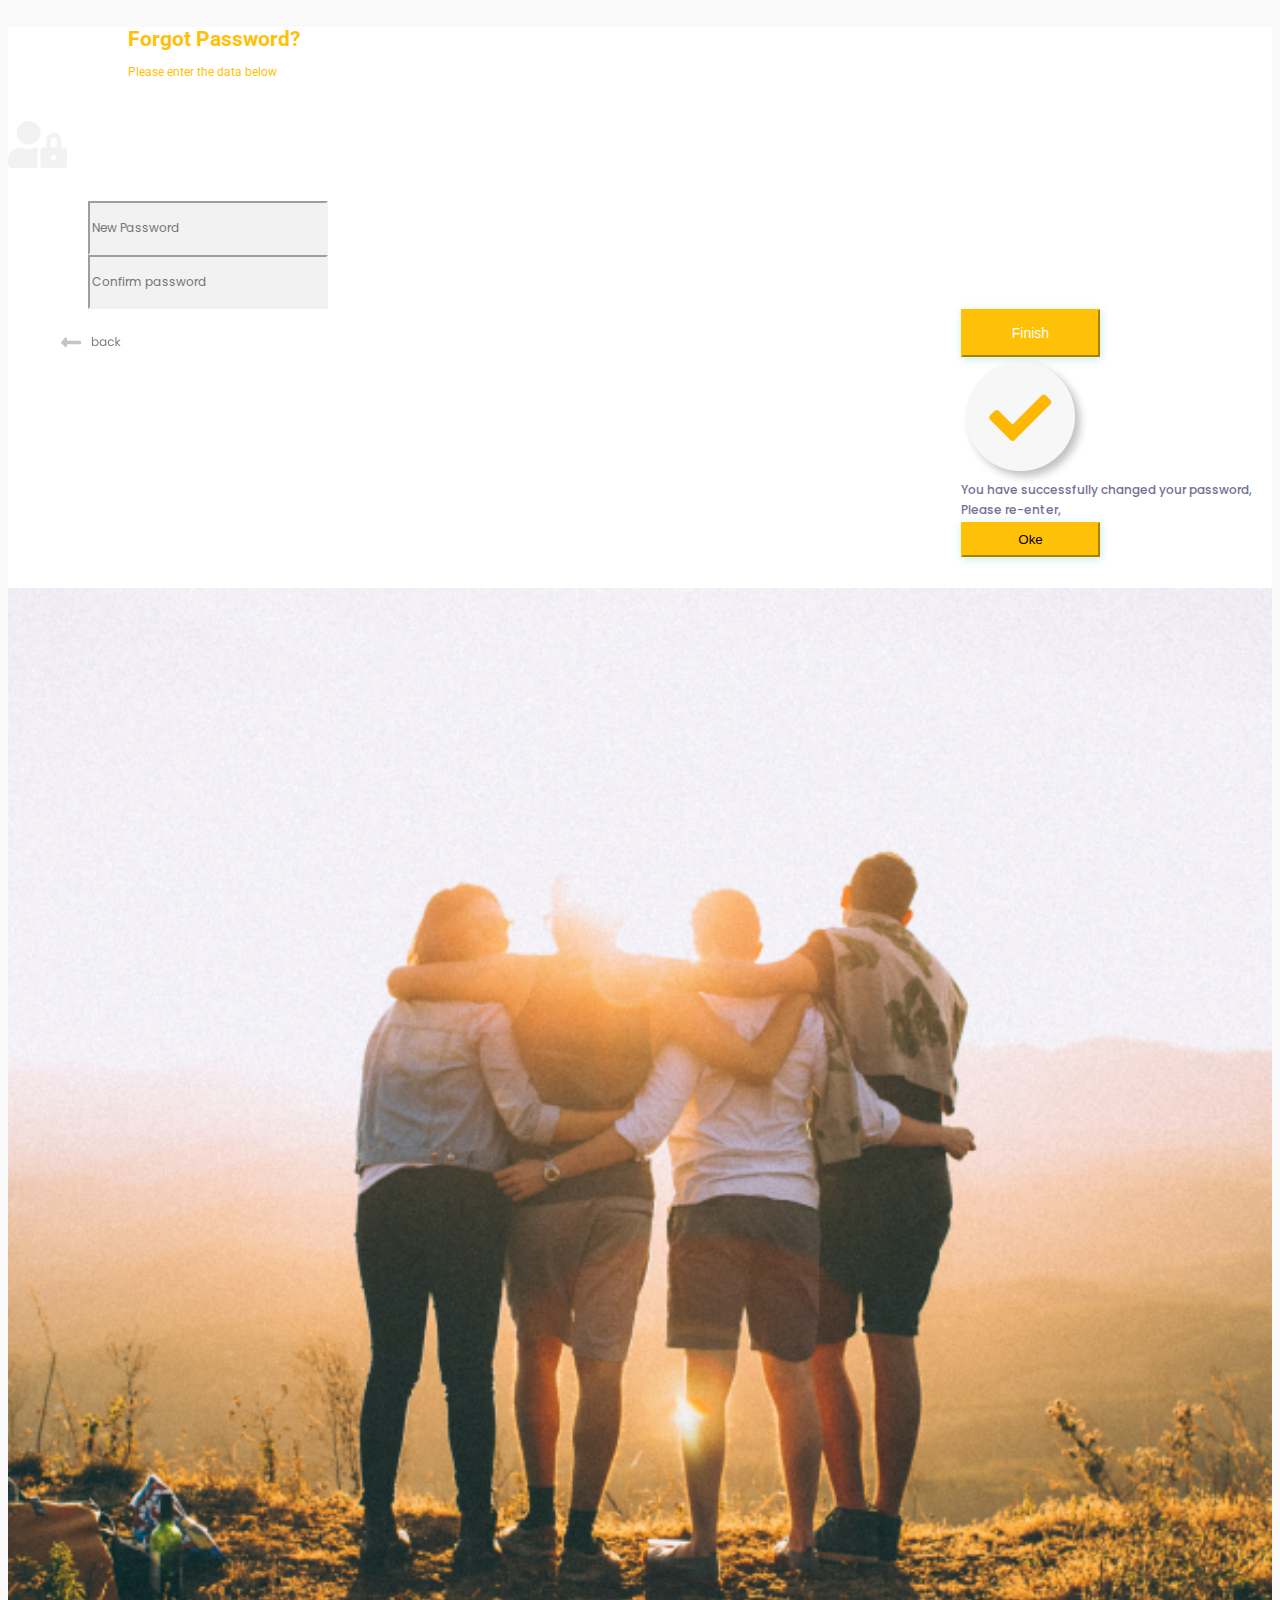
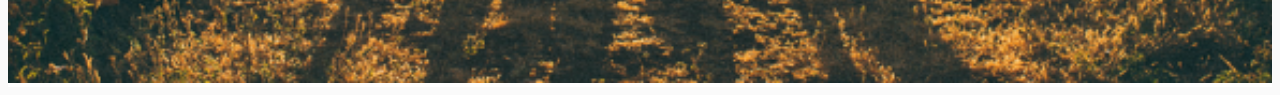
<file: form-login-Travel-GO/index-content/forgot-password-step.html>
<!doctype html>
<html lang="en">

<head>

    <meta charset="utf-8">
    <meta name="viewport" content="width=device-width, initial-scale=1">
    <link href="https://cdn.jsdelivr.net/npm/bootstrap@5.0.1/dist/css/bootstrap.min.css" rel="stylesheet"
        integrity="sha384-+0n0xVW2eSR5OomGNYDnhzAbDsOXxcvSN1TPprVMTNDbiYZCxYbOOl7+AMvyTG2x" crossorigin="anonymous">

    <!-- font poppiens -->
    <link rel="preconnect" href="https://fonts.gstatic.com">

    <!-- boostrap CSS -->
    <link href="https://fonts.googleapis.com/css2?family=Poppins&display=swap" rel="stylesheet">

    <!-- style CSS -->
    <link rel="stylesheet" href="../css/forgot-password-step.css">

    <!-- logo website -->
    <link rel="icon" href="../img-content/logo-icon.svg">

    <!-- title website -->
    <title>Forgot password step two</title>

</head>

<body>
    <div class="container">
        <div class="row mt-4">
            <div class="col-md-12 mt-5">
                <div class="card" style="width: 100%; border: none; background: #FFFFFF;">
                    <div class="card-body">
                        <div class="col-md-12">
                            <div class="row">
                                <div class="col-md-6">
                                    <div class="col-12" style="margin-bottom: 42px; margin-top: 27px;">
                                        <h1 class="title-header media-left">Forgot Password?</h1>
                                        <p class="paragraf-header media-left">Please enter the data below</p>
                                    </div>
                                    <div class="col-12 text-center" style="margin-bottom: 29px;">
                                        <img src="../img/small-img/img-lock.png" alt="">
                                    </div>
                                    <div class="col-8 media-left mb-2">
                                        <div class="input-group" style="margin-left: -20px;">
                                            <input type="text" class="form-control input-style"
                                                placeholder="New Password" aria-describedby="basic-addon1">
                                        </div>
                                    </div>
                                    <div class="col-8 media-left mb-5">
                                        <div class="input-group" style="margin-left: -20px;">
                                            <input type="text" class="form-control input-style"
                                                placeholder="Confirm password" aria-describedby="basic-addon1">
                                        </div>
                                    </div>
                                    <div class="col-8 media-left">
                                        <div class="form-check" style="margin-left: -47px;">
                                            <span style="font-size: 12px; color:rgb(59, 206, 177); margin-left: -20px;">
                                                <a href="../index-content/forgot-password.html"><img
                                                        src="../img/btn-back-prev.svg" style="margin-bottom: -30px;"
                                                        alt=""></a>
                                            </span>
                                            <span
                                                style="margin-right: 20px; float: right; font-size: 12px; color:#3BCEB1;"
                                                class="poppins mt-1">

                                                <!-- modal popup content -->
                                                <!-- Button trigger modal -->
                                                <button type="button" class="btn" id="btn-success"
                                                    data-bs-toggle="modal" data-bs-target="#exampleModal">
                                                    Finish
                                                </button>
                                                <!-- Modal -->
                                                <div class="modal fade text-center" id="exampleModal" tabindex="-1"
                                                    aria-labelledby="exampleModalLabel" aria-hidden="true">
                                                    <div class="modal-dialog">
                                                        <div class="modal-content">

                                                            <div class="modal-body">
                                                                <div class="col-md-12">
                                                                    <div class="row">
                                                                        <div class="col-md-12 mt-3 text-center mb-4">
                                                                            <img src="../img/checklist.png" alt="">
                                                                        </div>
                                                                        <div class="col-md-12 text-center mb-2">
                                                                            <p class="paragraf-one">You have
                                                                                successfully changed your password,
                                                                            </p>
                                                                            <p class="paragraf-two">Please re-enter,</p>
                                                                        </div>
                                                                    </div>
                                                                </div>
                                                            </div>

                                                            <div class="modal-footers text-center"
                                                                style="height: 57px;">
                                                                <a href="../index.html"><button type="button"
                                                                        class="btn btn-primary"
                                                                        style="text-align: center;"
                                                                        id="btn-oke">Oke</button></a>
                                                            </div>
                                                        </div>
                                                    </div>
                                                </div>
                                            </span>
                                        </div>
                                    </div>
                                </div>
                                <div class="col-md-6">
                                    <img class="img-banner" src="../img-banner/img-form-login.png" alt="" width="100%">
                                </div>
                            </div>
                        </div>
                    </div>
                </div>
            </div>
        </div>
    </div>

    <script src="https://cdn.jsdelivr.net/npm/bootstrap@5.0.1/dist/js/bootstrap.bundle.min.js"
        integrity="sha384-gtEjrD/SeCtmISkJkNUaaKMoLD0//ElJ19smozuHV6z3Iehds+3Ulb9Bn9Plx0x4"
        crossorigin="anonymous"></script>
    <script src="https://cdn.jsdelivr.net/npm/@popperjs/core@2.9.2/dist/umd/popper.min.js"
        integrity="sha384-IQsoLXl5PILFhosVNubq5LC7Qb9DXgDA9i+tQ8Zj3iwWAwPtgFTxbJ8NT4GN1R8p"
        crossorigin="anonymous"></script>
    <script src="https://cdn.jsdelivr.net/npm/bootstrap@5.0.1/dist/js/bootstrap.min.js"
        integrity="sha384-Atwg2Pkwv9vp0ygtn1JAojH0nYbwNJLPhwyoVbhoPwBhjQPR5VtM2+xf0Uwh9KtT"
        crossorigin="anonymous"></script>
</body>

</html>
</file>
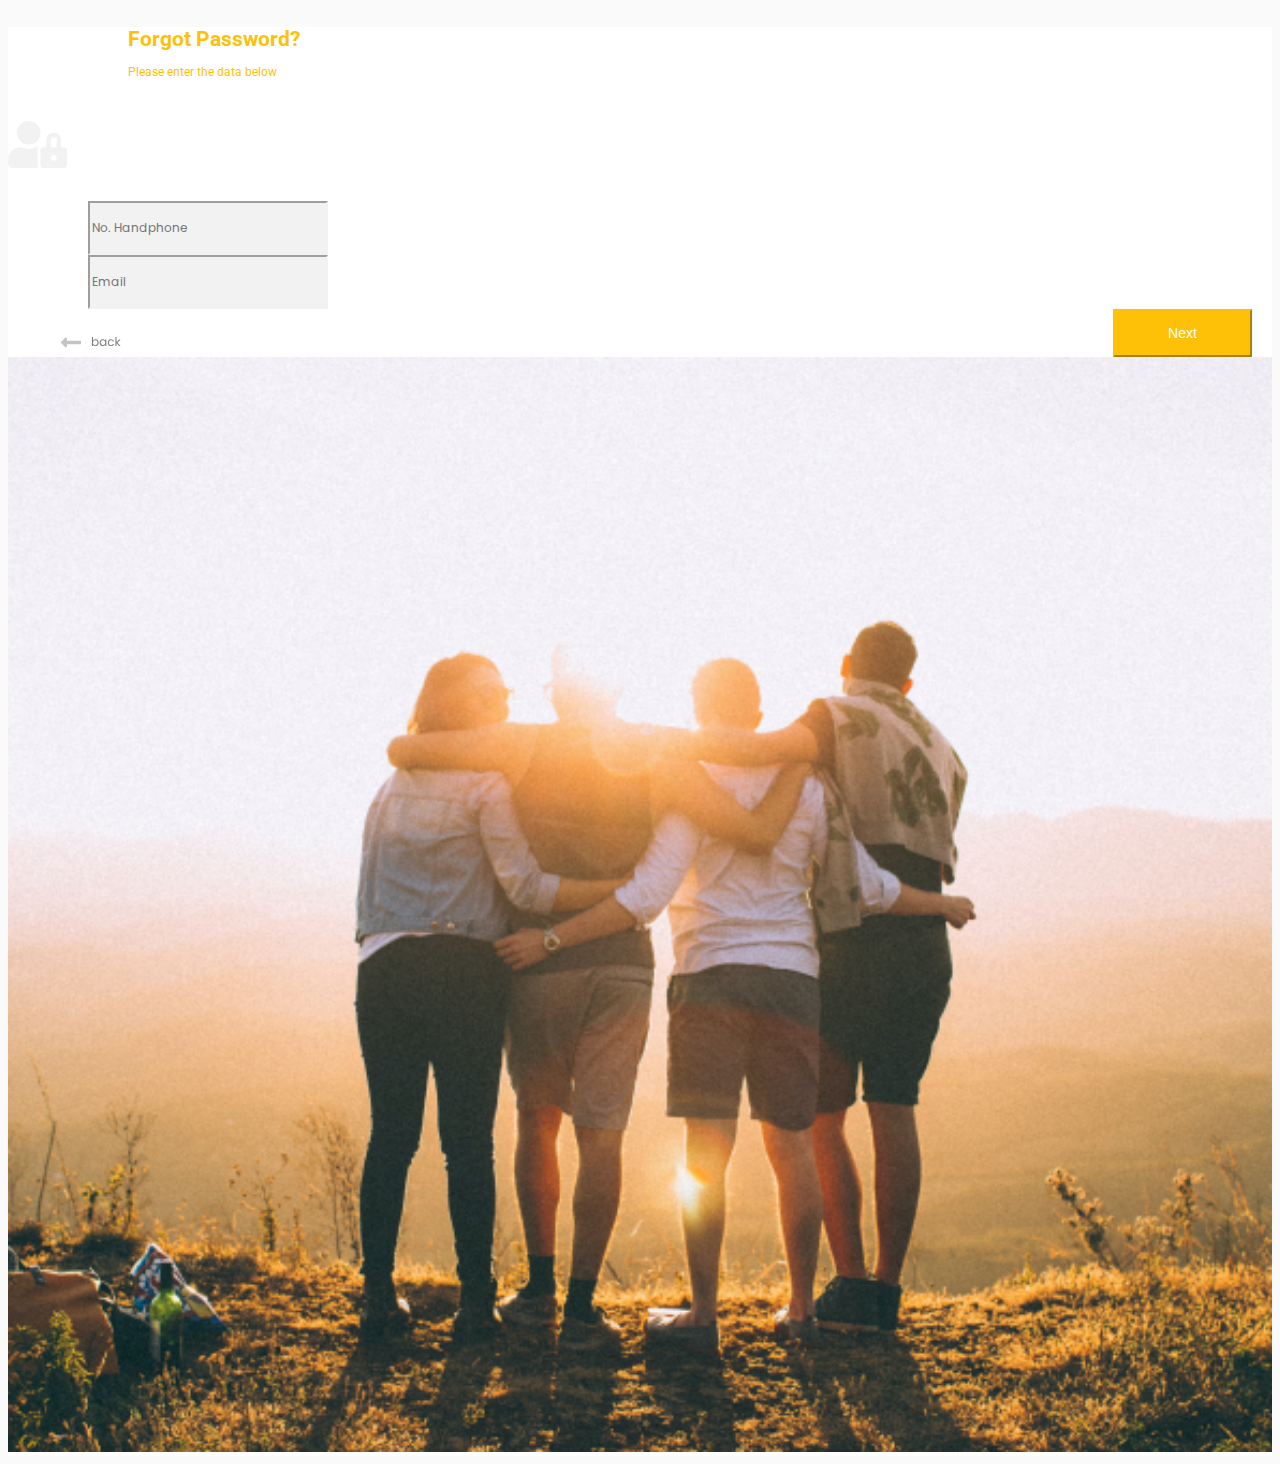
<file: form-login-Travel-GO/index-content/forgot-password.html>
<!doctype html>
<html lang="en">

<head>

    <meta charset="utf-8">
    <meta name="viewport" content="width=device-width, initial-scale=1">
    <link href="https://cdn.jsdelivr.net/npm/bootstrap@5.0.1/dist/css/bootstrap.min.css" rel="stylesheet"
        integrity="sha384-+0n0xVW2eSR5OomGNYDnhzAbDsOXxcvSN1TPprVMTNDbiYZCxYbOOl7+AMvyTG2x" crossorigin="anonymous">

    <!-- font poppiens -->
    <link rel="preconnect" href="https://fonts.gstatic.com">

    <!-- boostrap CSS -->
    <link href="https://fonts.googleapis.com/css2?family=Poppins&display=swap" rel="stylesheet">

    <!-- style CSS -->
    <link rel="stylesheet" href="../css/forgot-password.css">

    <!-- logo website -->
    <link rel="icon" href="../img-content/logo-icon.svg">

    <!-- title website -->
    <title>Forgot password step one</title>

</head>

<body>
    <div class="container">
        <div class="row mt-4">
            <div class="col-md-12 mt-5">
                <div class="card" style="width: 100%; border: none; background: #FFFFFF;">
                    <div class="card-body">
                        <div class="col-md-12">
                            <div class="row">
                                <div class="col-md-6">
                                    <div class="col-12" style="margin-bottom: 42px; margin-top: 27px;">
                                        <h1 class="title-header media-left">Forgot Password?</h1>
                                        <p class="paragraf-header media-left">Please enter the data below</p>
                                    </div>
                                    <div class="col-12 text-center" style="margin-bottom:  29px;">
                                        <img src="../img/small-img/img-lock.png" alt="">
                                    </div>
                                    <div class="col-8 media-left mb-2">
                                        <div class="input-group" style="margin-left: -20px;">
                                            <input type="text" class="form-control input-style"
                                                placeholder="No. Handphone" aria-label="Nama"
                                                aria-describedby="basic-addon1">
                                        </div>
                                    </div>
                                    <div class="col-8 media-left mb-5">
                                        <div class="input-group" style="margin-left: -20px;">
                                            <input type="email" class="form-control input-style" placeholder="Email"
                                                aria-label="No. Handphone" aria-describedby="basic-addon1">
                                        </div>
                                    </div>
                                    <div class="col-8 media-left">
                                        <div class="form-check" style="margin-left: -47px;">
                                            <span style="font-size: 12px; color:#FFC107; margin-left: -20px;">
                                                <a href="../index.html"><img src="../img/btn-back-prev.svg"
                                                        style="margin-bottom: -30px;" alt=""></a>
                                            </span>
                                            <span
                                                style="margin-right: 20px; float: right; font-size: 12px; color:#FFC107;"
                                                class="poppins mt-1">
                                                <button class="btn btn-primary" id="btn-lanjut"><a
                                                        style="text-decoration: none; color: white;"
                                                        href="./vertification.html">Next</a></button>
                                            </span>
                                        </div>
                                    </div>
                                </div>
                                <div class="col-md-6">
                                    <img class="img-banner" src="../img-banner/img-form-login.png" alt="" width="100%">
                                </div>
                            </div>
                        </div>
                    </div>
                </div>
            </div>
        </div>
    </div>

    <script src="https://cdn.jsdelivr.net/npm/bootstrap@5.0.1/dist/js/bootstrap.bundle.min.js"
        integrity="sha384-gtEjrD/SeCtmISkJkNUaaKMoLD0//ElJ19smozuHV6z3Iehds+3Ulb9Bn9Plx0x4"
        crossorigin="anonymous"></script>
    <script src="https://cdn.jsdelivr.net/npm/@popperjs/core@2.9.2/dist/umd/popper.min.js"
        integrity="sha384-IQsoLXl5PILFhosVNubq5LC7Qb9DXgDA9i+tQ8Zj3iwWAwPtgFTxbJ8NT4GN1R8p"
        crossorigin="anonymous"></script>
    <script src="https://cdn.jsdelivr.net/npm/bootstrap@5.0.1/dist/js/bootstrap.min.js"
        integrity="sha384-Atwg2Pkwv9vp0ygtn1JAojH0nYbwNJLPhwyoVbhoPwBhjQPR5VtM2+xf0Uwh9KtT"
        crossorigin="anonymous"></script>
</body>

</html>
</file>
<file: form-login-Travel-GO/css/form-login.css>
@import url('https://fonts.googleapis.com/css2?family=Roboto:wght@100;300;400;500;700;900&display=swap');

body {
    background-color: #FAFAFA;
    font-family: 'Roboto', sans-serif;
    text-decoration: none;
    list-style-type: none;
}

.input-style {
    background: #F2F2F2; 
    border-color: #F2F2F2; 
    font-size: 12px; 
    font-family: 'Poppins', sans-serif; 
    color: #7E7D7D;
    margin-left: -20px;
    height: 48px;
    font-weight: 500;
}

.poppins {
    font-family: 'Poppins', sans-serif; 
    color: #7E7D7D;
    font-weight: 500;
    transition: 0.5s;
}

.poppins:hover {
    font-family: 'Poppins', sans-serif; 
    color: #3BCEB1;
    cursor: pointer;
}

.link-forgot-password {
    color: #7E7D7D;
    transition: 0.5s;
    font-weight: 500;
    text-decoration: none;
}

.rememberme {
    float: left;
}

.link-forgot-password:hover {
    color: #FFC107;
}

.link-daftar {
    color: rgb(49, 49, 49);
    transition: 0.5s;
    font-weight: 500;
}

.link-daftar:hover {
    color: #FFC107;
}

.poppins-bold {
    font-family: 'Poppins', sans-serif; 
    font-weight: bold;
}

#btn-login {
    border-color:#FFC107; 
    background: #FFC107; 
    font-size: 14px; 
    color: #FFFFFF; 
    width: 139px; 
    height: 48px;
}

.media-left {
    margin-left: 120px;
}

@media screen and (max-width: 600px) {
    .media-left {
        margin-left: 10px;
        width: 100%;    
    }
    
    .img-banner {
        display: none;
    }

    .rememberme {
        margin-left: -16px;
        float: left;
    }


  }

@media screen and (min-device-width: 576px) and (max-device-width: 900px) {
    .media-left {
        margin-left: 10px;
        width: 100%;    
    }

    .input-group {
        width: 90%;
        margin-left: 20px;
    }

    .link-forgot-password {
        margin-right: 30px;
    }

    .rememberme {
        float: left;
    }

    #btn-login {
        margin-left: -10px;
    }

    .mt-3 {
        margin-left: -10px;
    }
    
    .img-banner {
        display: none;
    }

}
</file>
<file: css/style.css>
@import url('https://fonts.googleapis.com/css2?family=Roboto:wght@100;300;400;500;700;900&display=swap');

body {
    font-family: 'Roboto', sans-serif;
}


::selection {
    background-color: #FFC107;
    color: #fff;
}

::-webkit-scrollbar {
    width: 15px;
}

::-webkit-scrollbar-track {
    background-color: rgba(39, 38, 38, 0.78);


    box-shadow: inset 0 0 2.5px 2px rgba(0, 0, 20, 0);
}

::-webkit-scrollbar-thumb {
    background-color: #FFC107;

}

/* css custome */
.top-display-4 {
        margin-top: 200px;
}

.top-display-banner-text {
        margin-top: 240px;
}

#top-nav {
    transition: 0.5s;
}

/* open css nav and banner*/
.nav-item {
    margin-left: 40px;
    font-size: 17px;
    font-weight: 500;
    font-family: 'Roboto', sans-serif;
}


li a.nav-custom:hover {
    color: #FFC107;
}

.nav-custom::after {
    content: '';
    display: block;
    width: 0;
    height: 2px;
    background-color: #FFC107;
    transition: width .3s;
}

.nav-custom:hover::after {
    width: 100%;
    transition: width .3s;color: #FFC107;
}



.btn-register {
    background-color: #FFC107;
    color: #fff;
}

.btn-login {
    background-color: #FFC107;
    border-radius: 4;
    color: #fff;
}

.backgound-banner {
    height: 660px;
    background-image: url('../img/img-banner.png');
    background-repeat: no-repeat;
    background-size: cover;
    background-attachment: fixed;
}

/* .backgound-banner-lg-1 {
    height: 660px;
    background-image: url('../img/backgound-lg/backgound-parallax-css-1.png');
    background-repeat: no-repeat;
    background-size: cover;
    background-attachment: fixed;
} */


.text-banner-1 {
    width: 409px;
    font-size: 50px;
    color: white;
    font-weight: bold;
}

.lead {
font-size: 50px;
    color: white;
    font-weight: bold;
}

.lead-2 {
    font-size: 23px;
    font-weight: bold;
    color: white;
}

.btn-primary-banner {
    color: white; 
    width: 204px; 
    height: 50px;
    background: #FFC107;
    margin-top: 30px;
    box-shadow: 0px 4px 8px rgba(255, 199, 55, 0.3);
    border-radius: 5px;
    transition: 1s;
    padding: 9px 0px 0px 0px;
}
.btn-primary-banner:hover {
     color: white; 
    width: 204px; 
    height: 50px;
    background: #FFC107;
    margin-top: 30px;
    box-shadow: 0px 10px 8px rgba(255, 199, 55, 0.3);
    border-radius: 5px;
    transition: 1s;
}
/* close css navbar and banner */


/* open css About */
.btn-about {
    color: white; 
    width: 204px; 
    height: 50px;
    background: #FFC107;
    margin-top: 30px;
    box-shadow: 0px 4px 8px rgba(255, 199, 55, 0.3);
    border-radius: 5px;
    transition: 1s;
}

.top-display-about {
        margin-top: 150px;
}

.btn-about:hover {
    color: white; 
    width: 204px; 
    height: 50px;
    background: #FFC107;
    box-shadow: 0px 10px 8px rgba(255, 199, 55, 0.3);
}

.text-about {
    font-size: 12px;
    color: #575757;
    font-weight: 400;
}

.head-about-text-1 {
    margin-top: 10px;
    font-weight: bold;
}

.head-about-text-2 {
    margin-top: 10px;
    font-weight: bold;
    color: #FFC107;
}

.text-about-1 {
    font-size: 12px;
    color: #575757;
    font-weight: 400;
    margin-top: 20px;
}

.text-about-2 {
    font-size: 12px;
    color: #575757;
    font-weight: 400;
}


#about {
    background-color: #fff;
}
/* close css About */

/* open video custome */
.video-container {
    margin-top: 150px;
}
/* close video custome */

/* open card Travel Packages */
#travel-packages {
    background-color: white;
}

.link-card-travel {
    text-decoration: none;
}

.group-card {
    margin-top: 160px;
}


.card-travel {
    border: none;
    transition: 0.2s;
}

.card-travel:hover {
    border: none;
    box-shadow: 6px 6px 15px -3px rgba(0, 0, 0, 0.25);
    margin-top: -10px;
}

.title-card {
    font-weight: 400;
    color: #045067;
    font-size: 20px;
}

.card-text-location {
    color: gray;
    padding: 0;
}

.text-price-card {
    color: #FFC107;
    font-size: 14px;
}

.heading-page-travel {
    font-size: 24px;
    color: #FFC107;
}

.text-head-travel-bottom {
    font-size: 17px;
}

.btn-view-details {
    border: none;
    border-radius: 2px;
    color: #fff;
    background-color: #FFC107;
    height: 30px;
    font-size: 14px;
}
/* close card Travel Packages */


/* open css parallax css bg-2 */
.backgound-banner-lg-2 {
    height: 660px;
    background-image: url('../img/backgound-lg/backgound-parallax-css-2.png');
    background-repeat: no-repeat;
    background-size: cover;
    background-attachment: fixed;
}
/* close css parallax css bg-2 */


/* open css  testimonials */
.head-small-testi {
    margin-bottom: 0;
    font-weight: 500;
}

.card-body-testi {
    padding: 0;
}

.name-user-testi {
    font-size: 12px;
    font-weight: bold;
    margin-left: 10px;
    margin-top: 10px;
    padding: 0;
}

.text-paragaraf-testi {
    font-size: 12px;
    font-weight: 400;
    margin-left: 10px;
    color: #575757;
}

.heading-page-testi {
    margin-top: 100px;
    font-size: 24px;
    color: #FFC107;
}


.text-head-testi-bottom {
    font-size: 17px;
}
/* 
.btn-testimonials-send {
    color: white; 
    width: 204px; 
    height: 50px;
    background: #FFC107;
    margin-top: 30px;
    box-shadow: 0px 4px 8px rgba(255, 199, 55, 0.3);
    border-radius: 5px;
    transition: 1s;
    border: none;
}


.btn-testimonials-send:hover {
    color: white; 
    border: none;
    width: 204px; 
    height: 50px;
    background: #FFC107;
    box-shadow: 0px 10px 8px rgba(255, 199, 55, 0.3);
} */

/* close css  testimonials */

/* Open css Contact */
.contact-text {
    font-size: 12px;
    color: #575757;
}

.icon-img {
    margin-left: 20px;  
    transition: 0.3s; 
}

.icon-img:hover {
   margin-top: -3px;
   box-shadow: 0px 5px 10px rgba(255, 215, 0, 0.7);
   transform: rotate(5deg);
}

/* close css Contact */

/* open css footer */
footer  {
}
/* close css footer */


/* open css profile  */
.background-travel-profile {
    background-image: url('../img/img-banner.png');
    height: 350px;
    border-radius: 15px;
}
/* open css profile  */
</file>
<file: css/detail-travel.css>
.title-head-detail-travel {
    color: #045067;
}

.title-name-travel {
    color: gray;
}

.text-price {
    color: #045067;
    font-size: 20px;
}

.btn-input-minus {
    text-align: center; 
    height: 45px; 
    width: 45px; 
    line-height: 30px;
    background-color: red;
    color: white;
}

.btn-input-minus:hover {
    text-align: center; 
    height: 45px; 
    width: 45px; 
    line-height: 30px;
    background-color: red;
    color: white;
    text-decoration: none;
}

.btn-input-plus {
    height: 45px;
    width: 45px; 
    line-height: 30px;
    background-color: rgb(0, 165, 0);
    color: white;
}

.btn-input-plus:hover {
    text-align: center; 
    height: 45px; 
    width: 45px; 
    line-height: 30px;   
    background-color: rgb(0, 165, 0);
    color: white;
    text-decoration: none;
}

.input-number-date {
    text-align: center; 
    height: 45px;
    border: 1px solid rgb(204, 204, 204);
    color: green;
}

.input-number-date:focus-visible {
    text-align: center; 
    height: 45px;
    outline:1px rgb(204, 204, 204);
}

.text-booking {
    border: 1px solid #FFC107;
    padding: 10px; color: #FFC107;
}

.btn-custome-checkout {
    background-color: #FFC107;
    color: white;
    height: 43px; 
    width: 100%;
    transition: 1s;
}

.btn-custome-checkout:hover {
    background-color: #FFC107;
    color: white;
    height: 43px; 
    width: 100%;
    box-shadow: 0px 2px 8px -1px gray;
}

.text-icon {
    color: #045067;
    font-weight: 500;
}

.text-simple-about {
    color: #045067;
}

.text-price-fix {
    color: #FFC107;
}

.text-paragraf {
    color: gray;
}


/* open css footer */
.fa-ul {
    margin-left: 1.65rem;
}
/* close css footer */

.footer-background { 
    background-image: url('../img/backgound-lg/backgound-parallax-css-1.png');
    background-repeat: no-repeat;
    background-size: cover;
}    

/* open card Travel Packages */
#travel-packages {
    background-color: white;
}

.link-card-travel {
    text-decoration: none;
}

.group-card {
    margin-top: 160px;
}


.card-travel {
    border: none;
    transition: 0.2s;
}

.card-travel:hover {
    border: none;
    box-shadow: 6px 6px 15px -3px rgba(0, 0, 0, 0.25);
    margin-top: -10px;
}

.title-card {
    font-weight: 400;
    color: #045067;
    font-size: 20px;
}

.card-text-location {
    color: gray;
    padding: 0;
}

.text-price-card {
    color: #FFC107;
    font-size: 14px;
}

.heading-page-travel {
    font-size: 24px;
    color: #FFC107;
}

.text-head-travel-bottom {
    font-size: 17px;
}

.btn-view-details {
    border: none;
    border-radius: 2px;
    color: #fff;
    background-color: #FFC107;
    height: 30px;
    font-size: 14px;
}
/* close card Travel Packages */
</file>
<file: layout/css/style.css>
@import url('https://fonts.googleapis.com/css2?family=Roboto:wght@100;300;400;500;700;900&display=swap');

body {
    font-family: 'Roboto', sans-serif;
}


::selection {
    background-color: #FFC107;
    color: #fff;
}

::-webkit-scrollbar {
    width: 15px;
}

::-webkit-scrollbar-track {
    background-color: rgba(39, 38, 38, 0.78);


    box-shadow: inset 0 0 2.5px 2px rgba(0, 0, 20, 0);
}

::-webkit-scrollbar-thumb {
    background-color: #FFC107;

}

/* css custome */
.top-display-4 {
        margin-top: 200px;
}

.top-display-banner-text {
        margin-top: 240px;
}

#top-nav {
    transition: 0.5s;
}

/* open css nav and banner*/
.nav-item {
    margin-left: 40px;
    font-size: 17px;
    font-weight: 500;
    font-family: 'Roboto', sans-serif;
}


li a.nav-custom:hover {
    color: #FFC107;
}

.nav-custom::after {
    content: '';
    display: block;
    width: 0;
    height: 2px;
    background-color: #FFC107;
    transition: width .3s;
}

.nav-custom:hover::after {
    width: 100%;
    transition: width .3s;color: #FFC107;
}



.btn-register {
    background-color: #FFC107;
    color: #fff;
}

.btn-login {
    background-color: #FFC107;
    border-radius: 4;
    color: #fff;
}

.backgound-banner {
    height: 660px;
    background-image: url('../img/img-banner.png');
    background-repeat: no-repeat;
    background-size: cover;
    background-attachment: fixed;
}

/* .backgound-banner-lg-1 {
    height: 660px;
    background-image: url('../img/backgound-lg/backgound-parallax-css-1.png');
    background-repeat: no-repeat;
    background-size: cover;
    background-attachment: fixed;
} */


.text-banner-1 {
    width: 409px;
    font-size: 50px;
    color: white;
    font-weight: bold;
}

.lead {
font-size: 50px;
    color: white;
    font-weight: bold;
}

.lead-2 {
    font-size: 23px;
    font-weight: bold;
    color: white;
}

.btn-primary-banner {
    color: white; 
    width: 204px; 
    height: 50px;
    background: #FFC107;
    margin-top: 30px;
    box-shadow: 0px 4px 8px rgba(255, 199, 55, 0.3);
    border-radius: 5px;
    transition: 1s;
    padding: 9px 0px 0px 0px;
}
.btn-primary-banner:hover {
     color: white; 
    width: 204px; 
    height: 50px;
    background: #FFC107;
    margin-top: 30px;
    box-shadow: 0px 10px 8px rgba(255, 199, 55, 0.3);
    border-radius: 5px;
    transition: 1s;
}
/* close css navbar and banner */


/* open css About */
.btn-about {
    color: white; 
    width: 204px; 
    height: 50px;
    background: #FFC107;
    margin-top: 30px;
    box-shadow: 0px 4px 8px rgba(255, 199, 55, 0.3);
    border-radius: 5px;
    transition: 1s;
}

.top-display-about {
        margin-top: 150px;
}

.btn-about:hover {
    color: white; 
    width: 204px; 
    height: 50px;
    background: #FFC107;
    box-shadow: 0px 10px 8px rgba(255, 199, 55, 0.3);
}

.text-about {
    font-size: 12px;
    color: #575757;
    font-weight: 400;
}

.head-about-text-1 {
    margin-top: 10px;
    font-weight: bold;
}

.head-about-text-2 {
    margin-top: 10px;
    font-weight: bold;
    color: #FFC107;
}

.text-about-1 {
    font-size: 12px;
    color: #575757;
    font-weight: 400;
    margin-top: 20px;
}

.text-about-2 {
    font-size: 12px;
    color: #575757;
    font-weight: 400;
}


#about {
    background-color: #fff;
}
/* close css About */

/* open video custome */
.video-container {
    margin-top: 150px;
}
/* close video custome */

/* open card Travel Packages */
#travel-packages {
    background-color: white;
}

.link-card-travel {
    text-decoration: none;
}

.group-card {
    margin-top: 160px;
}


.card-travel {
    border: none;
    transition: 0.2s;
}

.card-travel:hover {
    border: none;
    box-shadow: 6px 6px 15px -3px rgba(0, 0, 0, 0.25);
    margin-top: -10px;
}

.title-card {
    font-weight: 400;
    color: #045067;
    font-size: 20px;
}

.card-text-location {
    color: gray;
    padding: 0;
}

.text-price-card {
    color: #FFC107;
    font-size: 14px;
}

.heading-page-travel {
    font-size: 24px;
    color: #FFC107;
}

.text-head-travel-bottom {
    font-size: 17px;
}

.btn-view-details {
    border: none;
    border-radius: 2px;
    color: #fff;
    background-color: #FFC107;
    height: 30px;
    font-size: 14px;
}
/* close card Travel Packages */


/* open css parallax css bg-2 */
.backgound-banner-lg-2 {
    height: 660px;
    background-image: url('../img/backgound-lg/backgound-parallax-css-2.png');
    background-repeat: no-repeat;
    background-size: cover;
    background-attachment: fixed;
}
/* close css parallax css bg-2 */


/* open css  testimonials */
.head-small-testi {
    margin-bottom: 0;
    font-weight: 500;
}

.card-body-testi {
    padding: 0;
}

.name-user-testi {
    font-size: 12px;
    font-weight: bold;
    margin-left: 10px;
    margin-top: 10px;
    padding: 0;
}

.text-paragaraf-testi {
    font-size: 12px;
    font-weight: 400;
    margin-left: 10px;
    color: #575757;
}

.heading-page-testi {
    margin-top: 100px;
    font-size: 24px;
    color: #FFC107;
}


.text-head-testi-bottom {
    font-size: 17px;
}
/* 
.btn-testimonials-send {
    color: white; 
    width: 204px; 
    height: 50px;
    background: #FFC107;
    margin-top: 30px;
    box-shadow: 0px 4px 8px rgba(255, 199, 55, 0.3);
    border-radius: 5px;
    transition: 1s;
    border: none;
}


.btn-testimonials-send:hover {
    color: white; 
    border: none;
    width: 204px; 
    height: 50px;
    background: #FFC107;
    box-shadow: 0px 10px 8px rgba(255, 199, 55, 0.3);
} */

/* close css  testimonials */

/* Open css Contact */
.contact-text {
    font-size: 12px;
    color: #575757;
}

.icon-img {
    margin-left: 20px;  
    transition: 0.3s; 
}

.icon-img:hover {
   margin-top: -3px;
   box-shadow: 0px 5px 10px rgba(255, 215, 0, 0.7);
   transform: rotate(5deg);
}

/* close css Contact */

/* open css footer */
footer  {
}
/* close css footer */


/* open css profile  */
.background-travel-profile {
    background-image: url('../img/img-banner.png');
    height: 350px;
    border-radius: 15px;
}
/* open css profile  */
</file>
<file: form-login-Travel-GO/css/forgot-password-step.css>
@import url('https://fonts.googleapis.com/css2?family=Roboto:wght@100;300;400;500;700;900&display=swap');

body {
    font-family: 'Roboto', sans-serif;
    background-color: #FAFAFA;
    text-decoration: none;
    list-style-type: none;
}

.input-style {
    background: #F2F2F2; 
    border-color: #F2F2F2; 
    font-size: 12px; 
    font-family: 'Poppins', sans-serif; 
    color: #7E7D7D;
    margin-left: -20px;
    height: 48px;
    font-weight: 400;
}

.title-header {
    font-size: 21px;
    color: #FFC107;
}

.paragraf-header {
    font-size: 12px;
    color: #FFC107;
}

.poppins {
    font-family: 'Poppins', sans-serif; 
    color: #7E7D7D;
    font-weight: 500;
    transition: 0.5s;
}

.poppins:hover {
    font-family: 'Poppins', sans-serif; 
    color: #FFC107;
    cursor: pointer;
}

.link-daftar {
    color: black;
    transition: 0.5s;
    font-weight: 500;
}

.link-daftar:hover {
    color: #FFC107;
}

.poppins-bold {
    font-family: 'Poppins', sans-serif; 
    font-weight: bold;
}

#btn-success {
    border-color:#FFC107; 
    background: #FFC107; 
    font-size: 14px; 
    color: #FFFFFF; 
    width: 139px; 
    height: 48px;
    box-shadow: 1px 2px 8px rgba(26, 188, 156, 0.25);
}

#btn-oke {
    border-color:#FFC107; 
    width: 139.07px;
    height: 35px;
    box-shadow: 1px 2px 8px rgba(26, 188, 156, 0.25);
    background: #FFC107; 
    margin-top: -10px;
}

.paragraf-one {
    font-size: 12px;
    color: #756F98;
    margin-top: -10px;
}

.paragraf-two {
    font-size: 12px;
    color: #756F98;
    margin-top: -10px;
}

.modal-title {
    font-size: 14px;
}

.media-left {
    margin-left: 120px;
}

.text-email-work {
    font-size: 12px;
    color: #756F98;
}
.btn-work-email {
    width: 139px;
    height: 48px;
    background-color: #FFC107;
    border-radius: 5px;
    box-shadow: 0px 3px 11px rgba(255, 193, 7, 0.4);
    border: none;
    color: #fff;
}
@media screen and (max-width: 600px) {
    .media-left {
        margin-left: 30px;
        width: 100%;    
    }
    
    .title-header {
        margin-left: -5px;
    }

    .paragraf-header {
        margin-left: -5px;
    }

    .img-banner {
        display: none;
    }

  }

  @media screen and (min-device-width: 576px) and (max-device-width: 900px) {
    .media-left {
        margin-left: 55px;
        width: 100%;    
    }

    #btn-success {
        margin-right: 50px;
    }

    .input-group {
        width: 90%;
        margin-left: 20px;
    }
    
    .img-banner {
        display: none;
    }

}
</file>
<file: form-login-Travel-GO/css/forgot-password.css>
@import url('https://fonts.googleapis.com/css2?family=Roboto:wght@100;300;400;500;700;900&display=swap');

body {
    background-color: #FAFAFA;
    font-family: 'Roboto', sans-serif;
    text-decoration: none;
    list-style-type: none;
}

.input-style {
    background: #F2F2F2; 
    border-color: #F2F2F2; 
    font-size: 12px; 
    font-family: 'Poppins', sans-serif; 
    color: #7E7D7D;
    margin-left: -20px;
    height: 48px;
    font-weight: 400;
}

.title-header {
    font-size: 21px;
    color: #FFC107;
}

.paragraf-header {
    font-size: 12px;
    color: #FFC107;
}

.poppins {
    font-family: 'Poppins', sans-serif; 
    color: #7E7D7D;
    font-weight: 500;
    transition: 0.5s;
}

.poppins:hover {
    font-family: 'Poppins', sans-serif; 
    color: #FFC107;
    cursor: pointer;
}

.link-daftar {
    color: black;
    transition: 0.5s;
    font-weight: 500;
}

.link-daftar:hover {
    color: #FFC107;
}

.poppins-bold {
    font-family: 'Poppins', sans-serif; 
    font-weight: bold;
}

#btn-lanjut {
    border-color:#FFC107; 
    background: #FFC107; 
    font-size: 14px; 
    color: #FFFFFF; 
    width: 139px; 
    height: 48px;
}


.media-left {
    margin-left: 120px;
}


@media screen and (max-width: 600px) {
    .media-left {
        margin-left: 30px;
        width: 100%;    
    }

    .img-banner {
        display: none;
    }

  }


  @media screen and (min-device-width: 576px) and (max-device-width: 900px) {
    .media-left {
        margin-left: 55px;
        width: 100%;    
    }

    #btn-lanjut {
        margin-right: 50px;
    }

    .input-group {
        width: 90%;
        margin-left: 20px;
    }
    
    .img-banner {
        display: none;
    }

}
</file>
